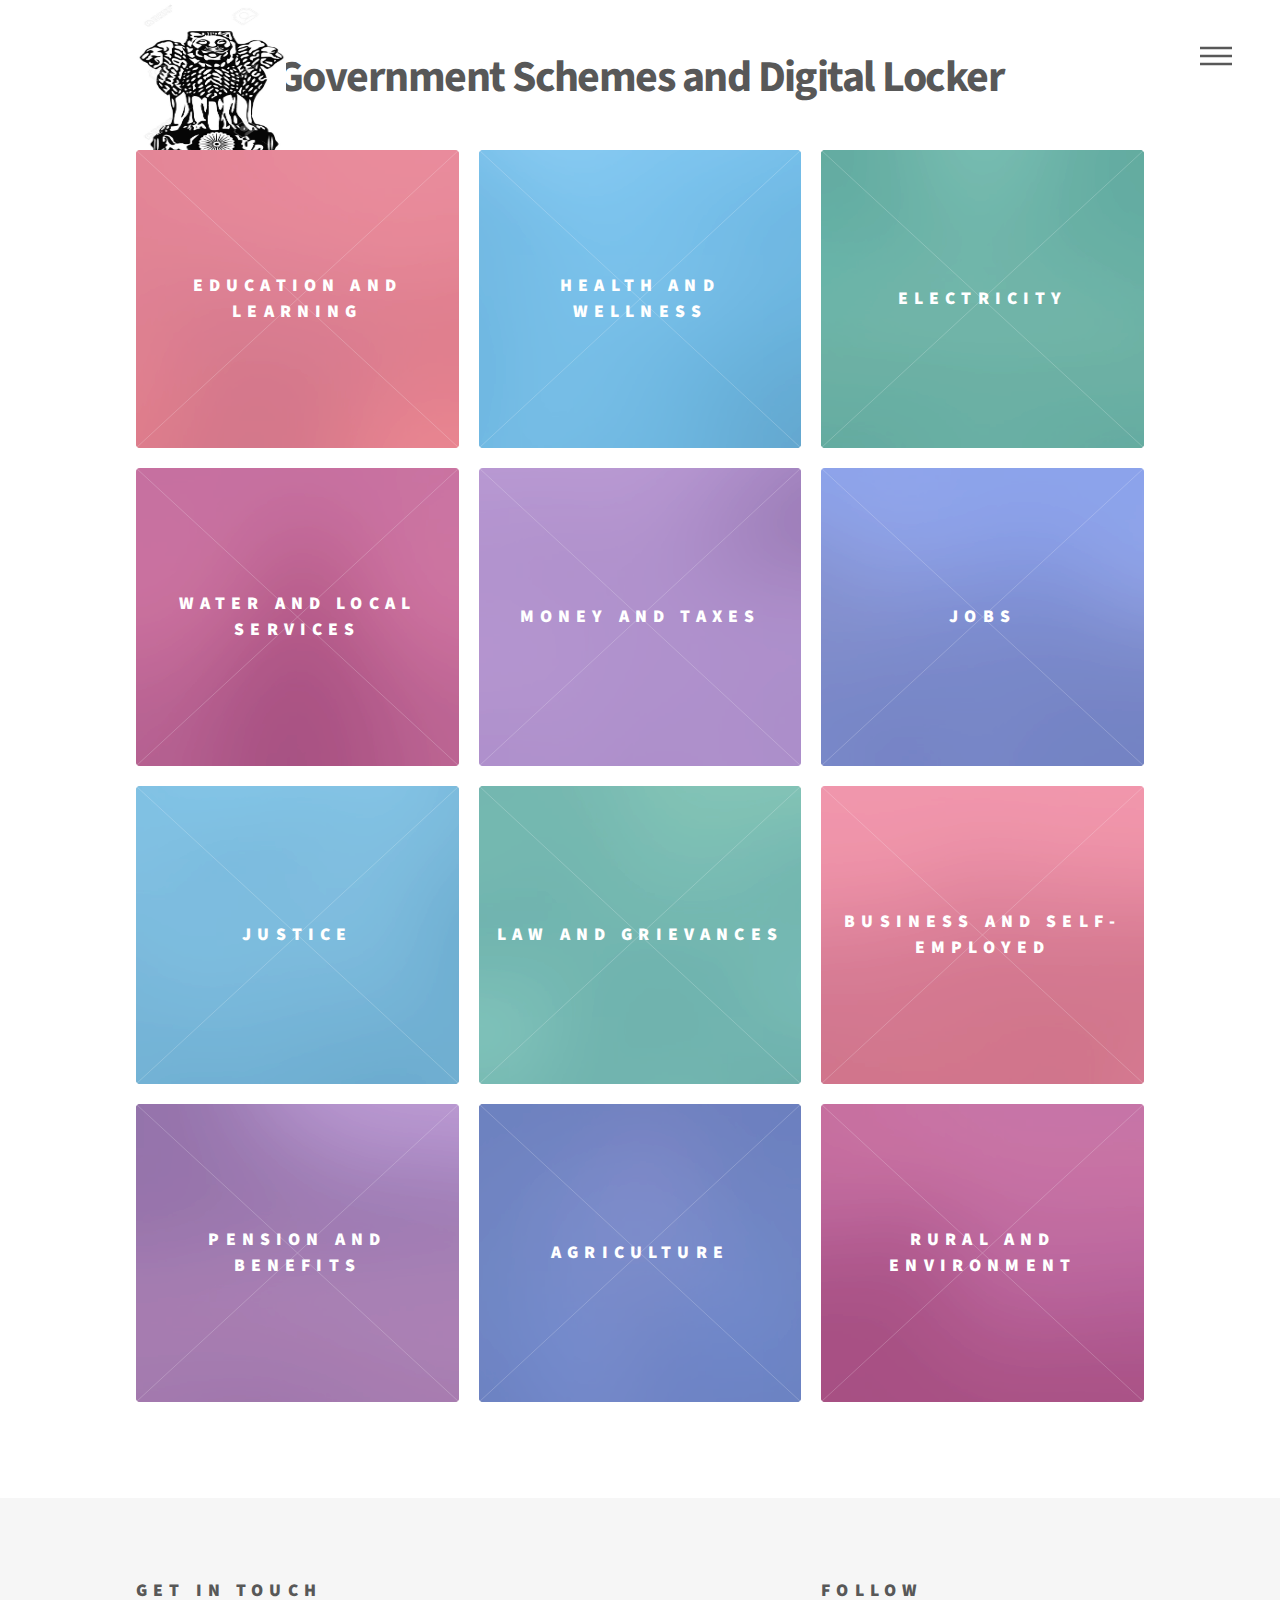
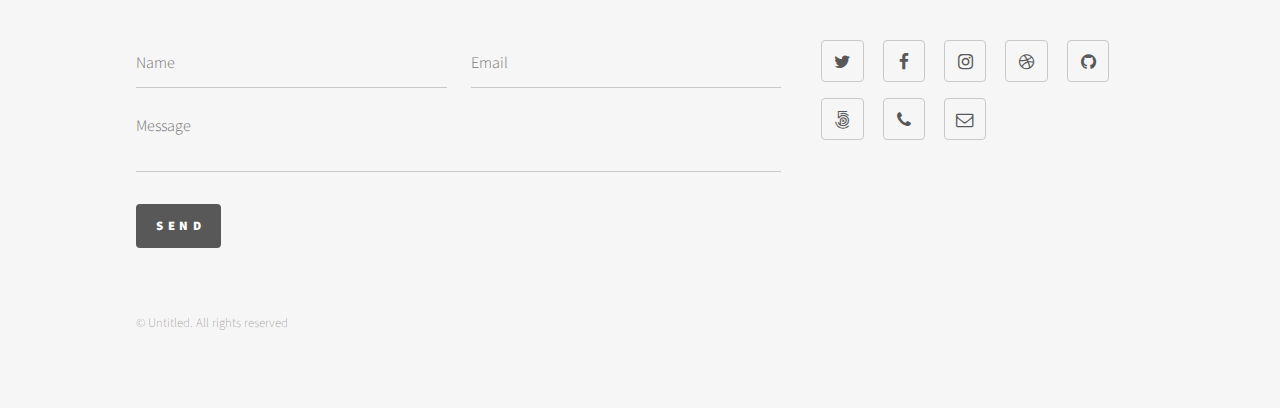
<file: website/index.html>
<!DOCTYPE HTML>
<!--
	Phantom by HTML5 UP
	html5up.net | @ajlkn
	Free for personal and commercial use under the CCA 3.0 license (html5up.net/license)
-->
<html>
	<head>
		<title>Government Schemes and Digital Locker</title>
		<meta charset="utf-8" />
		<meta name="viewport" content="width=device-width, initial-scale=1, user-scalable=no" />
		<link rel="stylesheet" href="assets/css/main.css" />
		<noscript><link rel="stylesheet" href="assets/css/noscript.css" /></noscript>
	</head>
	<body class="is-preload">
		<!-- Wrapper -->
			<div id="wrapper">

				<!-- Header -->
					<header id="header">
						<div class="inner">

							<!-- Logo -->
								<a href="index.html" class="logo">
									<img src="images/logo1.jpg" style="float:topleft; position:absolute; height:200px ;width:150px;" alt="">
								</a>

							<!-- Nav -->
								<nav>
									<ul>
										<li><a href="#menu">Menu</a></li>
									</ul>
								</nav>

						</div>
					</header>

				<!-- Menu -->
					<nav id="menu">
						<h2>Menu</h2>
						<ul>
							<li><a href="generic.php">Digital Locker</a></li>
							<li><a href="search.html">Search Scheme</a></li>
							<li><a href="forum.php">Forum/Grievances</a></li>

						</ul>
					</nav>

					<!-- Main -->
							<div id="main">
								<div class="inner">
									<header>
										<h1 align="center">Government Schemes and Digital Locker</h1>

									</header>
									<section class="tiles">
										<article class="style1">
											<span class="image">
												<img src="images/pic01.jpg" alt="" />
											</span>
											<a href="EDUCATION.html">
												<h2>Education and Learning</h2>

											</a>
										</article>
										<article class="style2">
											<span class="image">
												<img src="images/pic02.jpg" alt="" />
											</span>
											<a href="health.html">
												<h2>Health and Wellness</h2>

											</a>
										</article>
										<article class="style3">
											<span class="image">
												<img src="images/pic03.jpg" alt="" />
											</span>
											<a href="electricity.html">
												<h2>Electricity</h2>

											</a>
										</article>
										<article class="style4">
											<span class="image">
												<img src="images/pic04.jpg" alt="" />
											</span>
											<a href="water.html">
												<h2>Water and Local Services</h2>

											</a>
										</article>
										<article class="style5">
											<span class="image">
												<img src="images/pic05.jpg" alt="" />
											</span>
											<a href="money.html">
												<h2>Money and Taxes</h2>

											</a>
										</article>
										<article class="style6">
											<span class="image">
												<img src="images/pic06.jpg" alt="" />
											</span>
											<a href="generic.html">
												<h2>Jobs</h2>

											</a>
										</article>
										<article class="style2">
											<span class="image">
												<img src="images/pic07.jpg" alt="" />
											</span>
											<a href="generic.html">
												<h2>Justice</h2>

											</a>
										</article>
										<article class="style3">
											<span class="image">
												<img src="images/pic08.jpg" alt="" />
											</span>
											<a href="generic.html">
												<h2>Law and Grievances</h2>

											</a>
										</article>
										<article class="style1">
											<span class="image">
												<img src="images/pic09.jpg" alt="" />
											</span>
											<a href="generic.html">
												<h2>Business and Self-Employed</h2>

											</a>
										</article>
										<article class="style5">
											<span class="image">
												<img src="images/pic10.jpg" alt="" />
											</span>
											<a href="generic.html">
												<h2>Pension and Benefits</h2>

											</a>
										</article>
										<article class="style6">
											<span class="image">
												<img src="images/pic11.jpg" alt="" />
											</span>
											<a href="generic.html">
												<h2>Agriculture</h2>

											</a>
										</article>
										<article class="style4">
											<span class="image">
												<img src="images/pic12.jpg" alt="" />
											</span>
											<a href="generic.html">
												<h2>Rural and Environment</h2>

											</a>
										</article>
									</section>
								</div>
							</div>
				<!-- Footer -->
					<footer id="footer">
						<div class="inner">
							<section>
								<h2>Get in touch</h2>
								<form method="post" action="#">
									<div class="fields">
										<div class="field half">
											<input type="text" name="name" id="name" placeholder="Name" />
										</div>
										<div class="field half">
											<input type="email" name="email" id="email" placeholder="Email" />
										</div>
										<div class="field">
											<textarea name="message" id="message" placeholder="Message"></textarea>
										</div>
									</div>
									<ul class="actions">
										<li><input type="submit" value="Send" class="primary" /></li>
									</ul>
								</form>
							</section>
							<section>
								<h2>Follow</h2>
								<ul class="icons">
									<li><a href="#" class="icon style2 fa-twitter"><span class="label">Twitter</span></a></li>
									<li><a href="#" class="icon style2 fa-facebook"><span class="label">Facebook</span></a></li>
									<li><a href="#" class="icon style2 fa-instagram"><span class="label">Instagram</span></a></li>
									<li><a href="#" class="icon style2 fa-dribbble"><span class="label">Dribbble</span></a></li>
									<li><a href="#" class="icon style2 fa-github"><span class="label">GitHub</span></a></li>
									<li><a href="#" class="icon style2 fa-500px"><span class="label">500px</span></a></li>
									<li><a href="#" class="icon style2 fa-phone"><span class="label">Phone</span></a></li>
									<li><a href="#" class="icon style2 fa-envelope-o"><span class="label">Email</span></a></li>
								</ul>
							</section>
							<ul class="copyright">
								<li>&copy; Untitled. All rights reserved</li>
							</ul>
						</div>
					</footer>

			</div>

		<!-- Scripts -->
			<script src="assets/js/jquery.min.js"></script>
			<script src="assets/js/browser.min.js"></script>
			<script src="assets/js/breakpoints.min.js"></script>
			<script src="assets/js/util.js"></script>
			<script src="assets/js/main.js"></script>

	</body>
</html>
</file>
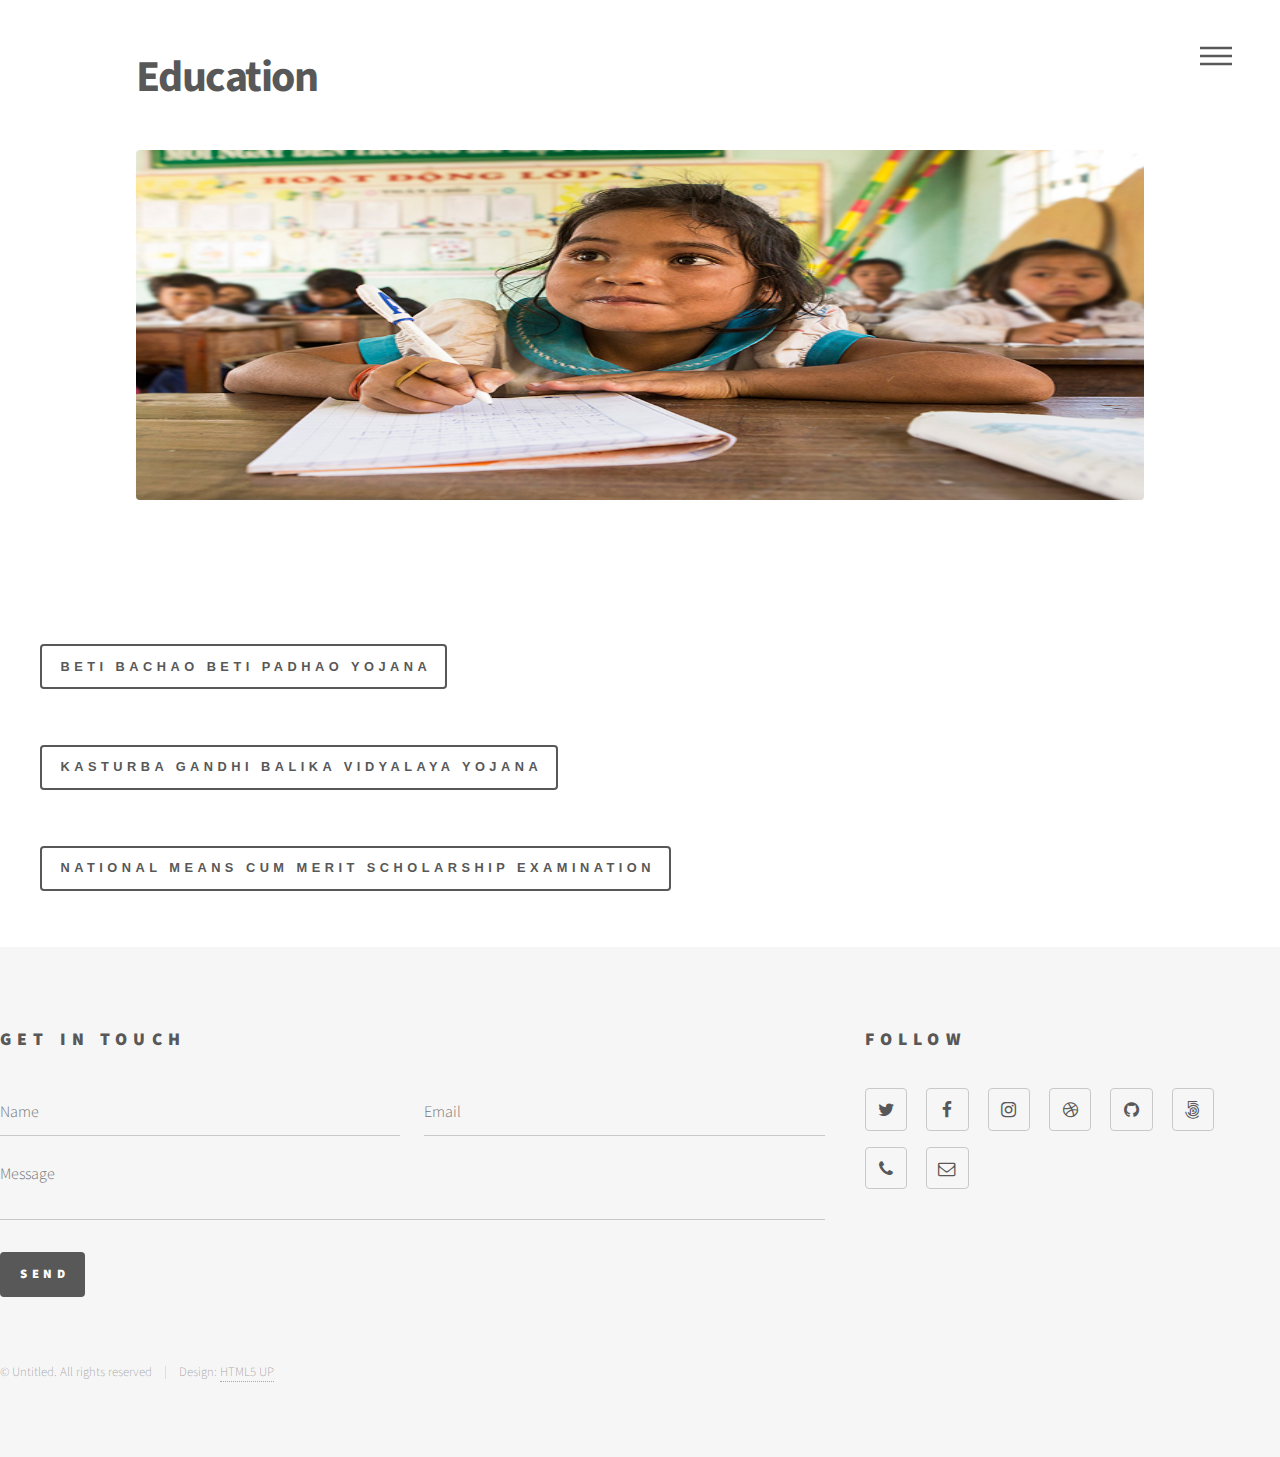
<file: website/EDUCATION.html>
﻿<!DOCTYPE HTML>
<!--
	Phantom by HTML5 UP
	html5up.net | @ajlkn
	Free for personal and commercial use under the CCA 3.0 license (html5up.net/license)
-->
<html>
	<head>
		<title>Generic - Phantom by HTML5 UP</title>
		<meta charset="utf-8" />
		<meta name="viewport" content="width=device-width, initial-scale=1, user-scalable=no" />
		<link rel="stylesheet" href="assets/css/main.css" />
		<noscript><link rel="stylesheet" href="assets/css/noscript.css" /></noscript>
		<meta name="viewport" content="width=device-width, initial-scale=1">
<style>
 #myDIV {
    width: 100%;
    padding: 50px 0;
    text-align: center;
    background-color: lightblue;
    margin-top: 20px;
}

</style>
	</head>
	<body class="is-preload">
		<!-- Wrapper -->
			<div id="wrapper">

				<!-- Header -->
					<header id="header">
						<div class="inner">

							<!-- Logo -->
								<a href="index.html" class="logo">
								</a>

							<!-- Nav -->
								<nav>
									<ul>
										<li><a href="#menu">Menu</a></li>
									</ul>
								</nav>

						</div>
					</header>

				<!-- Menu -->
					<nav id="menu">
						<h2>Menu</h2>
						<ul>
							<li><a href="index.html">Government Schemes</a></li>
							<li><a href="generic.html">Digital Locker</a></li>
							<li><a href="search.html">Search Scheme</a></li>
							<li><a href="forum.php">Forum/Grievances</a></li>

						</ul>
					</nav>

				<!-- Main -->
					<div id="main">
						<div class="inner">
							<h1>Education</h1>
							<span class="image main"><img src="images/1.jpg" alt="" style="height:350px"></span>




						</div>


					</div>
					<button onclick="myFunction()" style="margin-left:40px">BETI BACHAO BETI PADHAO YOJANA</button><br><br><br>
					<div style="margin-left:40px; display:none;" id="Mydiv">


                         CENTRAL GOVERNMENT<br><br>

It mainly targets the clusters in Uttar Pradesh, Haryana, Uttarakhand, Punjab, Bihar and Delhi.<br>

HOW DOES THIS SCHEME WORK –THE FATHER OF THE DAUGHTER PUTS MONEY IN BANK FOR HER FUTURE ACCORDING TO HIS FINANCIAL CONDITION (NO RESTRICTION ON AMOUNT) IN THE SUKANYA BANK.WHERE THE BANK PROVIDES AN INTEREST OF 9.1% ON THE ACCOUNT.THIS ACCOUNT IS CLOESD AS SOON AS SHE TURNS 21.SHE CAN WITHDRAW 50% AMOUNT AT AGE OF 18 AND ENITRE AMOUNT AFTER 21.<br><br>

HOW TO APPLY FOR BETI BACHAO BETI PADHAO SCHEME<br><br>
Opening an account in SUKANYA SAMRUDHI  YOJANA ACCOUNT IN bank in the name of girl is the first basic step. <br>
AGE LIMIT FOR BETI BACHAO BETI PADHAO SCHEME<br><br>
– All the girls upto 10 years of age are eligible under this scheme. It is necessary to open bank account in their name.<br>
Tax Free scheme – This welfare scheme launched by the Prime Minister has been set kept completely tax free. No amount will be deducted from your account after opening it.<br><br>
NECESSARY DOCUMENTS FOR BETI BACHAO BETI PADHAO SCHEME<br><br>
– make sure you have the following documents to open an account:<br><br>
•	Child’s birth certificate<br>
•	Parent or legal guardian’s identity proof<br>
•	Proof of address of parent or legal guardian<br>
•	Note: – The scheme does not apply to NRIs<br><br>



							</div>







</div>
					<button onclick="myFunction1()" style="margin-left:40px">KASTURBA GANDHI BALIKA VIDYALAYA YOJANA</button><br><br><br>
					<div style="margin-left:40px; display:none;" id="Mydiv1">

	                        This scheme is presented in all over india
Eligibilty:<br><br>
 For Scheduled Castes, Scheduled Tribes, Other Backward Classes and Minority Communities and other 25% to 75% admission reserved for Girls of below Poverty Line families.<br><br>
Free provisions payable in KGBV<br><br>
1.	Accommodation to all girls.<br>
2.	Books and teaching materials<br>
3.	School Uniforms, Sweaters, Shoes-Socks<br>
4.	Daily use items and soaps, oils, towels, toothpaste, comb, slippers, sanitary napkins etc.<br>
5.	100 / – per month deposited in the personal bank account of the girl child.<br><br>
Facilities provided in KGBV:<br><br>
1.	NIOS accredited vocational training<br>
2.	Computer training<br>
3.	Educational Tours<br>
4.	Sports competitions<br>
5.	Free health check-up and medicines facility per month.<br>
6.	Educational Teen Fairs.<br>
7.	Self-defense training for girls.<br><br><br>












							</div>






</div>
					<button onclick="myFunction2()" style="margin-left:40px">NATIONAL MEANS CUM MERIT SCHOLARSHIP EXAMINATION</button><br><br><br>
					<div style="margin-left:40px; display:none;" id="Mydiv2">

	      Duration<br><br>
Scholarships are paid from Class IX to Class XII.<br><br>
Amount<br><br>
A total annual amount of Rs. 6000 is paid to 100,000 students across the country.<br><br>
Eligibility<br><br>
Students enrolled in a government-aided or local body run schools, belonging to families whose annual income is less than Rs.1,50,000 from all the sources combined, are eligible for receiving the scholarship. Students have to take up studies in approved courses in the government/aided/local body run schools. They have to maintain good conduct, as certified by the Head of the institution. They have to be full-time students. Leaves should be taken via proper manner and should not absent themselves otherwise. They should not be employed. Students getting clear promotion from Class VIII to Class IX are only eligible for receiving the scholarship.<br>
Other criteria<br><br>
•	Each state and UT has fixed quota of scholarship, which are determined by the basis of population of children of age group of class VII and class VIII, and children enrolled in class VII and class VIII.<br>
•	Scholarships valid for studying courses in India for a period of four years maximum.<br>
•	No scholarships for pursuing studies outside India.<br>
•	No scholarships will be paid if the student leaves the course within one month of registration/admission.<br>
•	After the passage of 12 months of the academic year for which the claim has been made, no claims can be made for due arrears of the scholarship.<br>
•	No scholarships for diploma courses.<br>
•	Students from Kendriya Vidyalaya and Jawahar Vavodaya Vidyalaya are not eligible for the scholarship. Students studying in non-recognized schools will not be eligible for the scholarship as well.<br>
•	Candidates should clear the Class IX examination and Class XI examination with 55% marks, to be eligible to receive scholarships for Class X and Class XII. This is relaxed by 5 % for SC/ST candidates.<br>
•	Candidates should clear Class X examinations with 60% marks to eligible for continuing scholarship in class XI.<br>
•	If the student falls ill and is unable to attend the final examination, they should submit a medical certificate from a Registered Medical Practitioner to the Head of the Institution, certifying the duration of the illness. Student would be considered eligible for the scholarship if the attendance is over 50% for the year in aggregate.<br>
•	If a school does not have the examination at the end of class IX or Class XI, scholarship will be disbursed after submission of a written declaration by the Head of the Institution certifying the same.<br>
NMMS Exam Fee<br><br>
The Examination Fees is Rs. 100/- per student and affiliation fees of Rs. 200/- per year per institution.<br><br><br>








							</div>








				<!-- Footer -->
					<footer id="footer">
						<div class="inner">
							<section>
								<h2>Get in touch</h2>
								<form method="post" action="#">
									<div class="fields">
										<div class="field half">
											<input type="text" name="name" id="name" placeholder="Name" />
										</div>
										<div class="field half">
											<input type="email" name="email" id="email" placeholder="Email" />
										</div>
										<div class="field">
											<textarea name="message" id="message" placeholder="Message"></textarea>
										</div>
									</div>
									<ul class="actions">
										<li><input type="submit" value="Send" class="primary" /></li>
									</ul>
								</form>
							</section>
							<section>
								<h2>Follow</h2>
								<ul class="icons">
									<li><a href="#" class="icon style2 fa-twitter"><span class="label">Twitter</span></a></li>
									<li><a href="#" class="icon style2 fa-facebook"><span class="label">Facebook</span></a></li>
									<li><a href="#" class="icon style2 fa-instagram"><span class="label">Instagram</span></a></li>
									<li><a href="#" class="icon style2 fa-dribbble"><span class="label">Dribbble</span></a></li>
									<li><a href="#" class="icon style2 fa-github"><span class="label">GitHub</span></a></li>
									<li><a href="#" class="icon style2 fa-500px"><span class="label">500px</span></a></li>
									<li><a href="#" class="icon style2 fa-phone"><span class="label">Phone</span></a></li>
									<li><a href="#" class="icon style2 fa-envelope-o"><span class="label">Email</span></a></li>
								</ul>
							</section>
							<ul class="copyright">
								<li>&copy; Untitled. All rights reserved</li><li>Design: <a href="http://html5up.net">HTML5 UP</a></li>
							</ul>
						</div>
					</footer>

			</div>

		<!-- Scripts -->
		<script>
		function myFunction() {
		var x = document.getElementById("Mydiv");
		if (x.style.display === "none") {
			x.style.display = "block";
		} else {
			x.style.display = "none";
		}


		}
</script>

<script>
		function myFunction1() {
		var y = document.getElementById("Mydiv1");
		if (y.style.display === "none") {
			y.style.display = "block";
		} else {
			y.style.display = "none";
		}


		}
</script>
<script>
		function myFunction2() {
		var z = document.getElementById("Mydiv2");
		if (z.style.display === "none") {
			z.style.display = "block";
		} else {
			z.style.display = "none";
		}


		}
</script>
			<script src="assets/js/jquery.min.js"></script>
			<script src="assets/js/browser.min.js"></script>
			<script src="assets/js/breakpoints.min.js"></script>
			<script src="assets/js/util.js"></script>
			<script src="assets/js/main.js"></script>

	</body>
</html>
</file>
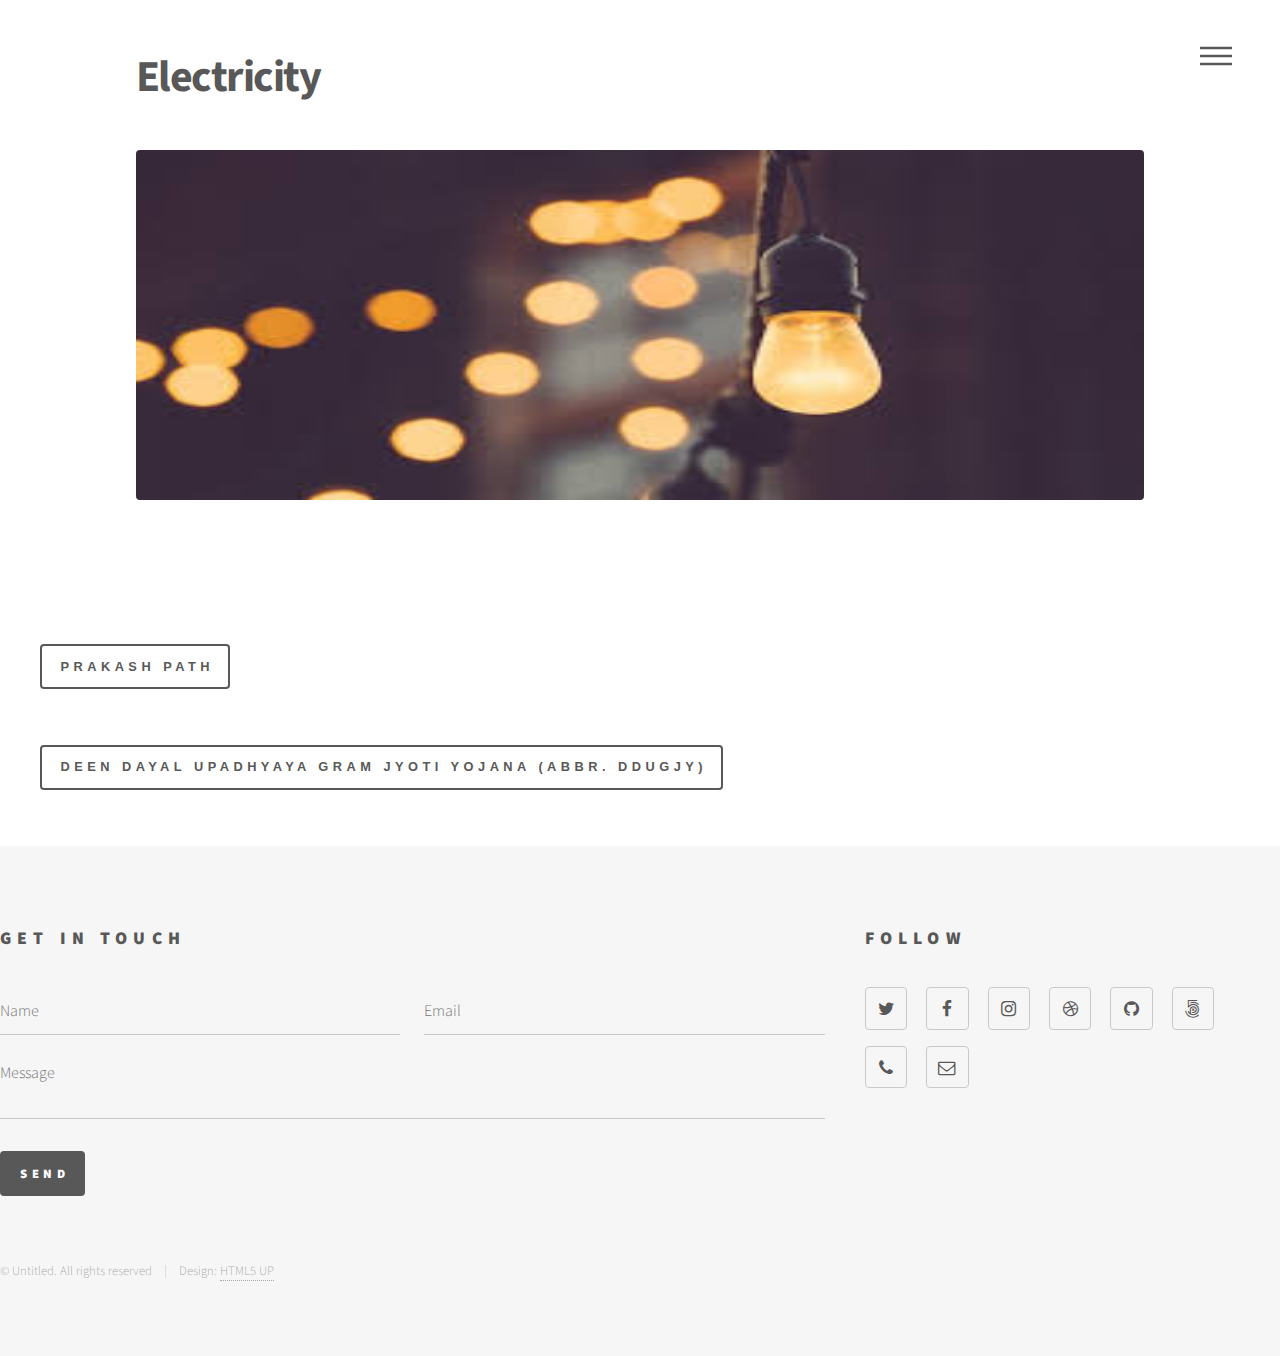
<file: website/electricity.html>
﻿<!DOCTYPE HTML>
<!--
	Phantom by HTML5 UP
	html5up.net | @ajlkn
	Free for personal and commercial use under the CCA 3.0 license (html5up.net/license)
-->
<html>
	<head>
		<title>Generic - Phantom by HTML5 UP</title>
		<meta charset="utf-8" />
		<meta name="viewport" content="width=device-width, initial-scale=1, user-scalable=no" />
		<link rel="stylesheet" href="assets/css/main.css" />
		<noscript><link rel="stylesheet" href="assets/css/noscript.css" /></noscript>
		<meta name="viewport" content="width=device-width, initial-scale=1">
<style>
 #myDIV {
    width: 100%;
    padding: 50px 0;
    text-align: center;
    background-color: lightblue;
    margin-top: 20px;
}

</style>
	</head>
	<body class="is-preload">
		<!-- Wrapper -->
			<div id="wrapper">

				<!-- Header -->
					<header id="header">
						<div class="inner">

							<!-- Logo -->
								<a href="index.html" class="logo">
								</a>

							<!-- Nav -->
								<nav>
									<ul>
										<li><a href="#menu">Menu</a></li>
									</ul>
								</nav>

						</div>
					</header>

				<!-- Menu -->
					<nav id="menu">
						<h2>Menu</h2>
						<ul>
							<li><a href="index.html">Government Schemes</a></li>
							<li><a href="generic.php">Digital Locker</a></li>
							<li><a href="search.html">Search Scheme</a></li>
							<li><a href="forum.php">Forum/Grievances</a></li>

						</ul>
					</nav>

				<!-- Main -->
					<div id="main">
						<div class="inner">
							<h1>Electricity</h1>
							<span class="image main"><img src="images/2.jpg" alt="" style="height:350px"></span>




						</div>


					</div>
					<button onclick="myFunction()" style="margin-left:40px">PRAKASH PATH</button><br><br><br>
					<div style="margin-left:40px; display:none;" id="Mydiv">


                        Prime Minister, Narendra Modi, in a step towards conserving the environment, has launched the Prakash Path (Way to Light), a National Programme for LED-based Home and Street Lighting.<br>
 Under this scheme, the government is planning to replace  77 crore conventional bulbs and 3.5 crore conventional streetlights with the LED range.<br>
 As per the Economic Survey 2015-16, this change will see a savings of Rs 45,500 crore by reducing 21,500 MW electricity demand.<br>
The Prime Minister replaced one bulb with an LED in the South Block in Delhi.<br>
 Just replacing all the bulbs in the South Blcok with LED will result in the saving of 7000 units of energy per month.<br><br>





							</div>







</div>
					<button onclick="myFunction1()" style="margin-left:40px">DEEN DAYAL UPADHYAYA GRAM JYOTI YOJANA (abbr. DDUGJY) </button><br><br><br>
					<div style="margin-left:40px; display:none;" id="Mydiv1">

	                        This is a Government of India scheme designed to provide continuous power supply to rural India.<br>
 The government plans to invest ₹756 billion (US$11 billion) for rural electrification under this scheme.<br>
 The scheme will replace the existing Rajiv Gandhi Grameen Vidyutikaran Yojana (RGGVY).<br><br>
Keeping in view the above problems, Ministry of Power, Government of India has launched Deen Dayal Upadhyaya Gram Jyoti Yojana for rural areas having following objectives:<br><br>
1.	To provide electrification to all villages<br>
2.	Feeder separation to ensure sufficient power to farmers and regular supply to other consumers<br>
3.	Improvement of Sub-transmission and distribution network to improve the quality and reliability of the supply<br>
4.	Metering to reduce the losses<br>
Benefits<br><br>

•	All villages and households shall be electrified<br>
•	Increase in agriculture yield<br>
•	Business of Small and household enterprises shall grow resulting in new avenues for employment<br>
•	Improvement in Health, Education, Banking (ATM) services<br>
•	Improvement in accessibility to radio, telephone, television, internet and mobile etc.<br>
•	Betterment in social security due to availability of electricity<br>
•	Accessibility of electricity to schools, panchayats, hospitals and police stations etc.<br>
•	Rural areas shall get increased opportunities for comprehensive development<br><br>













							</div>






</div>








				<!-- Footer -->
					<footer id="footer">
						<div class="inner">
							<section>
								<h2>Get in touch</h2>
								<form method="post" action="#">
									<div class="fields">
										<div class="field half">
											<input type="text" name="name" id="name" placeholder="Name" />
										</div>
										<div class="field half">
											<input type="email" name="email" id="email" placeholder="Email" />
										</div>
										<div class="field">
											<textarea name="message" id="message" placeholder="Message"></textarea>
										</div>
									</div>
									<ul class="actions">
										<li><input type="submit" value="Send" class="primary" /></li>
									</ul>
								</form>
							</section>
							<section>
								<h2>Follow</h2>
								<ul class="icons">
									<li><a href="#" class="icon style2 fa-twitter"><span class="label">Twitter</span></a></li>
									<li><a href="#" class="icon style2 fa-facebook"><span class="label">Facebook</span></a></li>
									<li><a href="#" class="icon style2 fa-instagram"><span class="label">Instagram</span></a></li>
									<li><a href="#" class="icon style2 fa-dribbble"><span class="label">Dribbble</span></a></li>
									<li><a href="#" class="icon style2 fa-github"><span class="label">GitHub</span></a></li>
									<li><a href="#" class="icon style2 fa-500px"><span class="label">500px</span></a></li>
									<li><a href="#" class="icon style2 fa-phone"><span class="label">Phone</span></a></li>
									<li><a href="#" class="icon style2 fa-envelope-o"><span class="label">Email</span></a></li>
								</ul>
							</section>
							<ul class="copyright">
								<li>&copy; Untitled. All rights reserved</li><li>Design: <a href="http://html5up.net">HTML5 UP</a></li>
							</ul>
						</div>
					</footer>

			</div>

		<!-- Scripts -->
		<script>
		function myFunction() {
		var x = document.getElementById("Mydiv");
		if (x.style.display === "none") {
			x.style.display = "block";
		} else {
			x.style.display = "none";
		}


		}
</script>

<script>
		function myFunction1() {
		var y = document.getElementById("Mydiv1");
		if (y.style.display === "none") {
			y.style.display = "block";
		} else {
			y.style.display = "none";
		}


		}
</script>
	<script src="assets/js/jquery.min.js"></script>
			<script src="assets/js/browser.min.js"></script>
			<script src="assets/js/breakpoints.min.js"></script>
			<script src="assets/js/util.js"></script>
			<script src="assets/js/main.js"></script>

	</body>
</html>
</file>
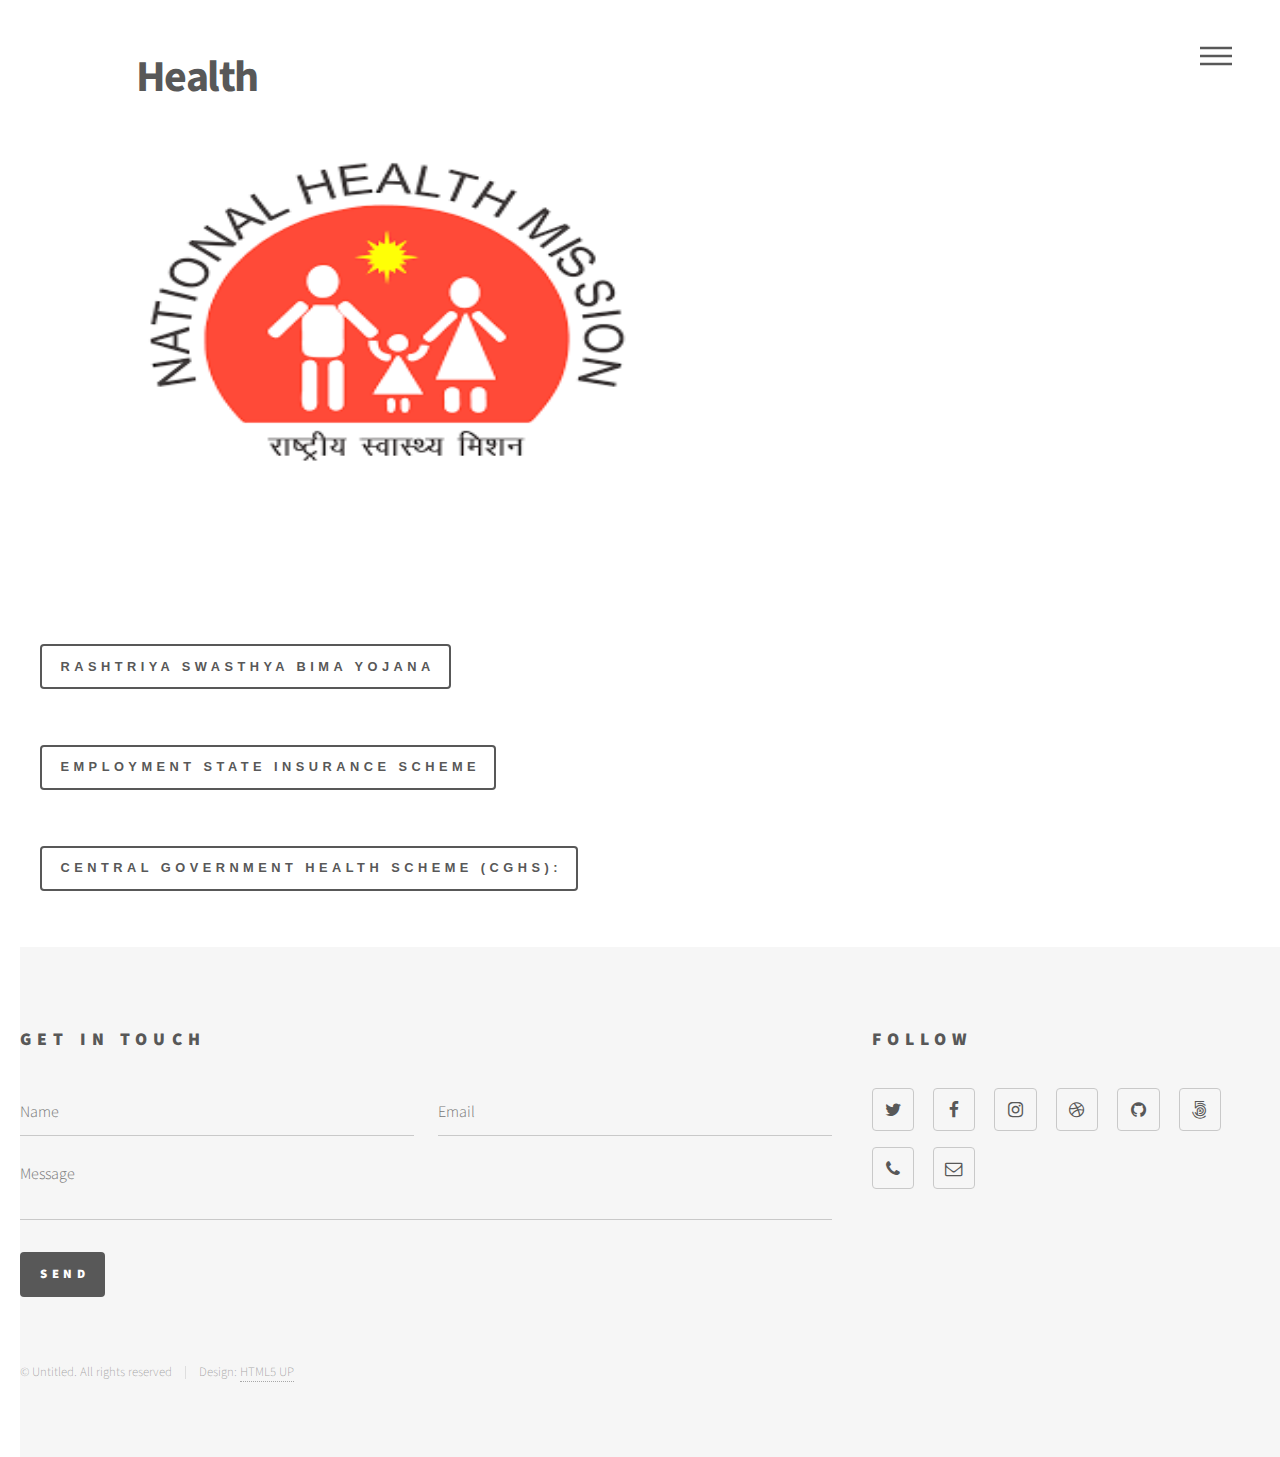
<file: website/health.html>
﻿<!DOCTYPE HTML>
<!--
	Phantom by HTML5 UP
	html5up.net | @ajlkn
	Free for personal and commercial use under the CCA 3.0 license (html5up.net/license)
-->
<html>
	<head>
		<title>Generic - Phantom by HTML5 UP</title>
		<meta charset="utf-8" />
		<meta name="viewport" content="width=device-width, initial-scale=1, user-scalable=no" />
		<link rel="stylesheet" href="assets/css/main.css" />
		<noscript><link rel="stylesheet" href="assets/css/noscript.css" /></noscript>
		<meta name="viewport" content="width=device-width, initial-scale=1">
<style>
 #myDIV {
    width: 100%;
    padding: 50px 0;
    text-align: center;
    background-color: lightblue;
    margin-top: 20px;
}

</style>
	</head>
	<body class="is-preload">
		<!-- Wrapper -->
			<div id="wrapper">

				<!-- Header -->
					<header id="header">
						<div class="inner">

							<!-- Logo -->
								<a href="index.html" class="logo">
								</a>

							<!-- Nav -->
								<nav>
									<ul>
										<li><a href="#menu">Menu</a></li>
									</ul>
								</nav>

						</div>
					</header>

				<!-- Menu -->
					<nav id="menu">
						<h2>Menu</h2>
						<ul>
							<li><a href="index.html">Government Schemes</a></li>
							<li><a href="generic.php">Digital Locker</a></li>
							<li><a href="search.html">Search Scheme</a></li>
							<li><a href="forum.php">Forum/Grievances</a></li>

						</ul>
					</nav>

				<!-- Main -->
					<div id="main">
						<div class="inner">
							<h1>Health</h1>
							<span class="image main"><img src="images/images.png" alt="" style="height:350px ;width:50%"></span>




						</div>


					</div>
					<button onclick="myFunction()" style="margin-left:40px">RASHTRIYA SWASTHYA BIMA YOJANA</button><br><br><br>
					<div style="margin-left:40px; display:none;" id="Mydiv">


                          (RSBY, literally "National Health Insurance Programme", Hindi: राष्ट्रीय स्वास्थ्य बीमा योजना) is a government-run health insurance programme for the Indian poor. Every "below poverty line" (BPL) family holding a yellow ration card pays ₹30 (42¢ US) registration fee to get a biometric-enabled smart card containing their fingerprints and photographs.[1] This enables them to receive inpatient medical care of up to ₹30,000 (US$420) per family per year in any of the empanelled hospitals. Pre-existing illnesses are covered from day one, for head of household, spouse and up to three dependent children or parents.<br>

Eligibility<br><br>
•	Unorganized sector workers belonging to BPL category and their family members (a family unit of five) shall be the beneficiaries under the scheme.<br>
•	It will be the responsibility of the implementing agencies to verify the eligibility of the unorganized sector workers and his family members who are proposed to be benefited under the scheme.<br>
•	The beneficiaries will be issued smart cards for the purpose of identification.<br><br>

Benefits<br><br>
The beneficiary shall be eligible for such in - patient health care insurance benefits as would be designed by the respective State Governments based on the requirement of the people/ geographical area. However, the State Governments are advised to incorporate at least the following minimum benefits in the package / scheme:<br><br>
•	The un-oroganised sector worker and his family (unit of five) will be covered.<br>
•	Total sum insured would be Rs. 30,000/- per family per annum on a family floater basis.<br>
•	Cashless attendance to all covered ailments<br>
•	Hospitalization expenses, taking care of most common illnesses with as few exclusions as possible<br>
•	All pre-existing diseases to be covered<br>
•	Transportation costs (actual with maximum limit of Rs. 100 per visit) within an overall limit of Rs. 1000.<br><br>






							</div>







</div>
					<button onclick="myFunction1()" style="margin-left:40px">EMPLOYMENT STATE INSURANCE SCHEME</button><br><br><br>
					<div style="margin-left:40px; display:none;" id="Mydiv1">

	                        The Employees' State Insurance Scheme is an integrated measure of Social Insurance embodied in the Employees' State Insurance Act and it is designed to accomplish the task of protecting 'employees' as defined in the Employees' State Insurance Act, 1948 against the impact of incidences of sickness, maternity, disablement and death due to employment injury and to provide medical care to insured persons and their families. The ESI Scheme applies to factories and other establishment's viz. Road Transport, Hotels, Restaurants, Cinemas, Newspaper, Shops, and Educational/Medical Institutions wherein 10 or more persons are employed. However, in some States threshold limit for coverage of establishments is still 20. Employees of the aforesaid categories of factories and establishments, drawing wages upto Rs.15,000/- a month, are entitled to social security cover under the ESI Act. ESI Corporation has also decided to enhance wage ceiling for coverage of employees under the ESI Act from Rs.15,000/- to Rs.21,000/-.<br>
IMPROVEMENT IN HEALTH CARE: AREA OF CONCERN<br><br>
•	Monitoring<br>
•	Proposal to State Government to Form State Level Corporation/Society<br>
•	Create additional Model and Super specialty Hospital<br>
•	Upgrade 1/3rd of Dispensaries (40 in UP) to 6 Bed Hospital<br>
•	With proposed expansion Number of New dispensaries ( 26 ) shall be set up<br>
•	Equipment and Building by ESIC<br><br>












							</div>






</div>
					<button onclick="myFunction2()" style="margin-left:40px">Central Government Health Scheme (CGHS):</button><br><br><br>
					<div style="margin-left:40px; display:none;" id="Mydiv2">


This scheme is for central government employees, pensioners and their dependents residing in cities covered by CGHS.<br>
 One can get a CGHS card made from the office of Additional Director of the City.<br>
 Forms can be downloaded from CGHS website too.<br>
Depending on your salary, a certain amount is deducted for CGHS. Above Rs 7600 per month, Rs 500 will be deducted, while up to Rs 1650 per month, a contribution of Rs 50 would suffice.<br><br>


							</div>








				<!-- Footer -->
					<footer id="footer" style="margin-left:20px";>
						<div class="inner">
							<section>
								<h2>Get in touch</h2>
								<form method="post" action="#">
									<div class="fields">
										<div class="field half">
											<input type="text" name="name" id="name" placeholder="Name" />
										</div>
										<div class="field half">
											<input type="email" name="email" id="email" placeholder="Email" />
										</div>
										<div class="field">
											<textarea name="message" id="message" placeholder="Message"></textarea>
										</div>
									</div>
									<ul class="actions">
										<li><input type="submit" value="Send" class="primary" /></li>
									</ul>
								</form>
							</section>
							<section>
								<h2>Follow</h2>
								<ul class="icons">
									<li><a href="#" class="icon style2 fa-twitter"><span class="label">Twitter</span></a></li>
									<li><a href="#" class="icon style2 fa-facebook"><span class="label">Facebook</span></a></li>
									<li><a href="#" class="icon style2 fa-instagram"><span class="label">Instagram</span></a></li>
									<li><a href="#" class="icon style2 fa-dribbble"><span class="label">Dribbble</span></a></li>
									<li><a href="#" class="icon style2 fa-github"><span class="label">GitHub</span></a></li>
									<li><a href="#" class="icon style2 fa-500px"><span class="label">500px</span></a></li>
									<li><a href="#" class="icon style2 fa-phone"><span class="label">Phone</span></a></li>
									<li><a href="#" class="icon style2 fa-envelope-o"><span class="label">Email</span></a></li>
								</ul>
							</section>
							<ul class="copyright">
								<li>&copy; Untitled. All rights reserved</li><li>Design: <a href="http://html5up.net">HTML5 UP</a></li>
							</ul>
						</div>
					</footer>

			</div>

		<!-- Scripts -->
		<script>
		function myFunction() {
		var x = document.getElementById("Mydiv");
		if (x.style.display === "none") {
			x.style.display = "block";
		} else {
			x.style.display = "none";
		}


		}
</script>

<script>
		function myFunction1() {
		var y = document.getElementById("Mydiv1");
		if (y.style.display === "none") {
			y.style.display = "block";
		} else {
			y.style.display = "none";
		}


		}
</script>
<script>
		function myFunction2() {
		var z = document.getElementById("Mydiv2");
		if (z.style.display === "none") {
			z.style.display = "block";
		} else {
			z.style.display = "none";
		}


		}
</script>
			<script src="assets/js/jquery.min.js"></script>
			<script src="assets/js/browser.min.js"></script>
			<script src="assets/js/breakpoints.min.js"></script>
			<script src="assets/js/util.js"></script>
			<script src="assets/js/main.js"></script>

	</body>
</html>
</file>
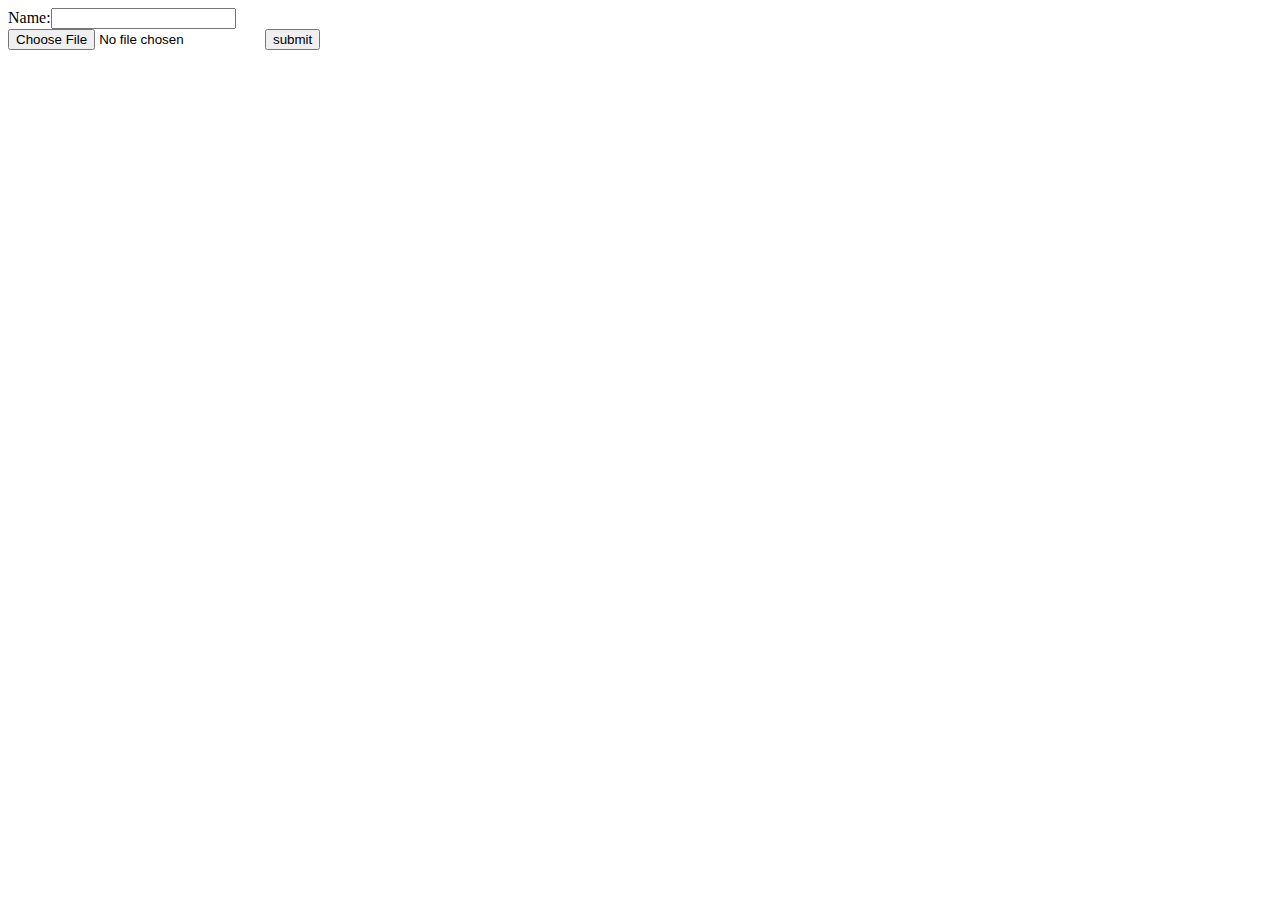
<file: website/image.html>
<!DOCTYPE html>
<html>
<body>

<form method="post" action="image.php" enctype="multipart/form-data">
  Name:<input type="text" name="name">
  <br>
 <input type="file" name="image">
 <input type="submit" name="submit" value="submit">
</form>

</body>
</html>
</file>
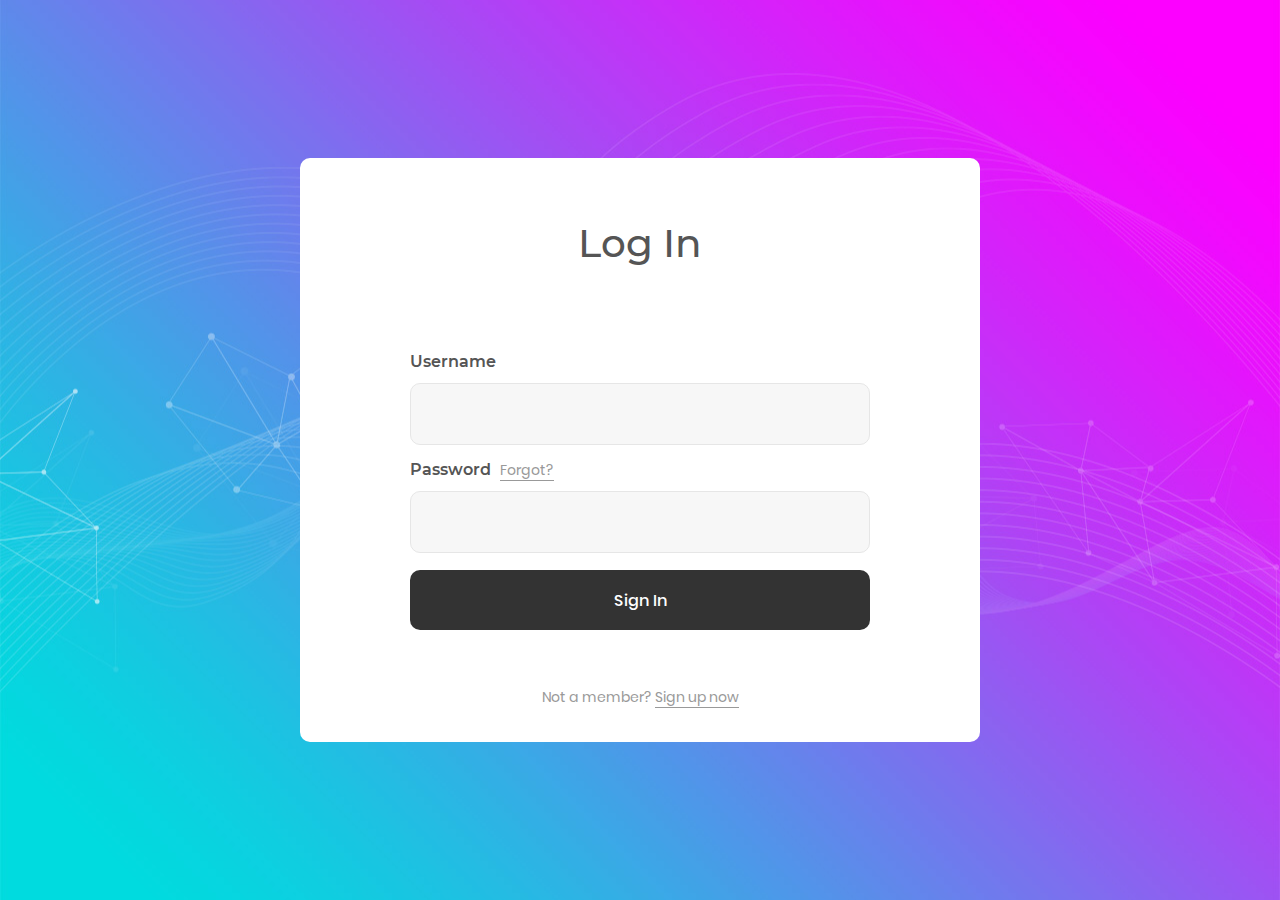
<file: website/login.html>
<!DOCTYPE html>
<html lang="en">
<head>
	<title>Login</title>
	<meta charset="UTF-8">
	<meta name="viewport" content="width=device-width, initial-scale=1">
<!--===============================================================================================-->
	<link rel="icon" type="image/png" href="images/icons/favicon.ico"/>
<!--===============================================================================================-->
	<link rel="stylesheet" type="text/css" href="vendor/bootstrap/css/bootstrap.min.css">
<!--===============================================================================================-->
	<link rel="stylesheet" type="text/css" href="fonts/font-awesome-4.7.0/css/font-awesome.min.css">
<!--===============================================================================================-->
	<link rel="stylesheet" type="text/css" href="fonts/Linearicons-Free-v1.0.0/icon-font.min.css">
<!--===============================================================================================-->
	<link rel="stylesheet" type="text/css" href="vendor/animate/animate.css">
<!--===============================================================================================-->
	<link rel="stylesheet" type="text/css" href="vendor/css-hamburgers/hamburgers.min.css">
<!--===============================================================================================-->
	<link rel="stylesheet" type="text/css" href="vendor/animsition/css/animsition.min.css">
<!--===============================================================================================-->
	<link rel="stylesheet" type="text/css" href="vendor/select2/select2.min.css">
<!--===============================================================================================-->
	<link rel="stylesheet" type="text/css" href="vendor/daterangepicker/daterangepicker.css">
<!--===============================================================================================-->
	<link rel="stylesheet" type="text/css" href="css/util.css">
	<link rel="stylesheet" type="text/css" href="css/main.css">
<!--===============================================================================================-->



</head>
<body>

	<div class="limiter">
		<div class="container-login100" style="background-image: url('images/bg-01.jpg');">
			<div class="wrap-login100 p-l-110 p-r-110 p-t-62 p-b-33">
				<form method="post" action="login.php" class="login100-form validate-form flex-sb flex-w">
					<span class="login100-form-title p-b-53">
						Log In
					</span>
<!--
					<a href="#" class="btn-face m-b-20">
						<i class="fa fa-facebook-official"></i>
						Facebook
					</a>

					<a href="#" class="btn-google m-b-20">
						<img src="images/icons/icon-google.png" alt="GOOGLE">
						Google
					</a>
-->
					<div class="p-t-31 p-b-9">
						<span class="txt1">
							Username
						</span>
					</div>
					<div class="wrap-input100 validate-input" data-validate = "Username is required">
						<input class="input100" type="text" name="username" >
						<span class="focus-input100"></span>
					</div>

					<div class="p-t-13 p-b-9">
						<span class="txt1">
							Password
						</span>

						<a href="#" class="txt2 bo1 m-l-5">
							Forgot?
						</a>
					</div>
					<div class="wrap-input100 validate-input" data-validate = "Password is required">
						<input class="input100" type="password" name="password" >
						<span class="focus-input100"></span>
					</div>

					<div class="container-login100-form-btn m-t-17">
						<button type="submit" class="login100-form-btn">
							Sign In
						</button>
					</div>

					<div class="w-full text-center p-t-55">
						<span class="txt2">
							Not a member?
						</span>

						<a href="signup.html" class="txt2 bo1">
							Sign up now
						</a>
					</div>
				</form>
			</div>
		</div>
	</div>


	<div id="dropDownSelect1"></div>

<!--===============================================================================================-->
	<script src="vendor/jquery/jquery-3.2.1.min.js"></script>
<!--===============================================================================================-->
	<script src="vendor/animsition/js/animsition.min.js"></script>
<!--===============================================================================================-->
	<script src="vendor/bootstrap/js/popper.js"></script>
	<script src="vendor/bootstrap/js/bootstrap.min.js"></script>
<!--===============================================================================================-->
	<script src="vendor/select2/select2.min.js"></script>
<!--===============================================================================================-->
	<script src="vendor/daterangepicker/moment.min.js"></script>
	<script src="vendor/daterangepicker/daterangepicker.js"></script>
<!--===============================================================================================-->
	<script src="vendor/countdowntime/countdowntime.js"></script>
<!--===============================================================================================-->
	<script src="js/main.js"></script>

</body>
</html>
</file>
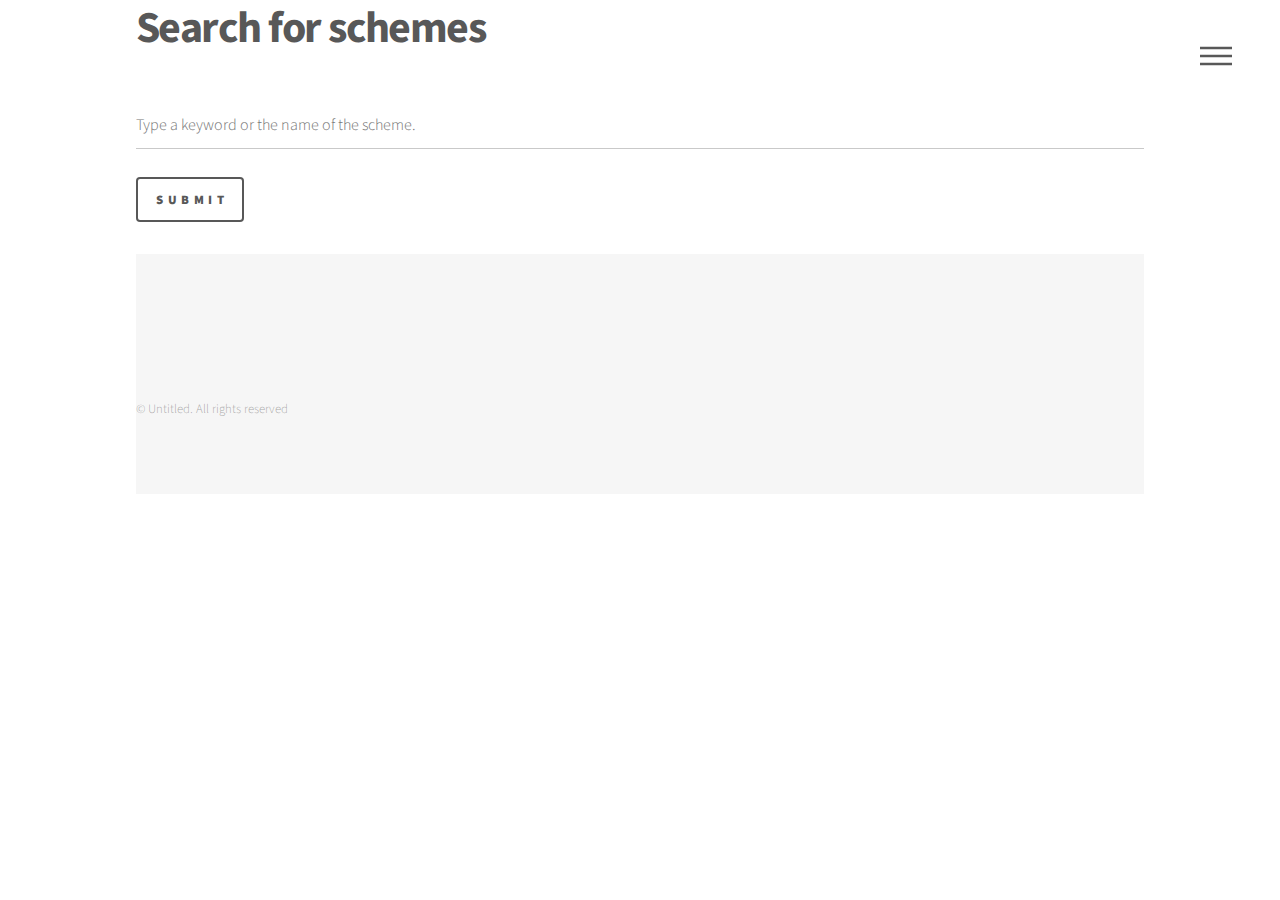
<file: website/search.html>
<!DOCTYPE HTML>

<html>
	<head>
		<title></title>
		<meta charset="utf-8" />
		<meta name="viewport" content="width=device-width, initial-scale=1, user-scalable=no" />
		<link rel="stylesheet" href="assets/css/main.css" />
		<noscript><link rel="stylesheet" href="assets/css/noscript.css" /></noscript>
	 </head>
	  <body class="is-preload">

		<!-- Wrapper -->
			<div id="wrapper">

				<!-- Header -->
					<header id="header">
						<div class="inner">

							<!-- Logo -->

							<!-- Nav -->
								<nav>
									<ul>
										<li><a href="#menu">Menu</a></li>
									</ul>
								</nav>

						</div>
					</header>

				<!-- Menu -->
					<nav id="menu">
						<h2>Menu</h2>
						<ul>
							<li><a href="index.html">Home</a></li>
							<li><a href="generic.php">Digital Locker</a></li>
							<li><a href="forum.php">Forum/Grievances</a></li> 
						</ul>
					</nav>

					<div id="main">
						<div class="inner">
								<h1>Search for schemes</h1>
                <form action="search.php" method="post">
                  <input type="text" name="search" id="searchbar" placeholder="Type a keyword or the name of the scheme."><br>
                  <input type="submit" name="submit" value="Submit">
                </form>



				<!-- Footer -->
					<footer id="footer">
						<div class="inner">
							<ul class="copyright">
								<li>&copy; Untitled. All rights reserved</li>
							</ul>
						</div>
					</footer>

			</div>

		<!-- Scripts -->
			<script src="assets/js/jquery.min.js"></script>
			<script src="assets/js/browser.min.js"></script>
			<script src="assets/js/breakpoints.min.js"></script>
			<script src="assets/js/util.js"></script>
			<script src="assets/js/main.js"></script>

	</body>
</html>
</file>
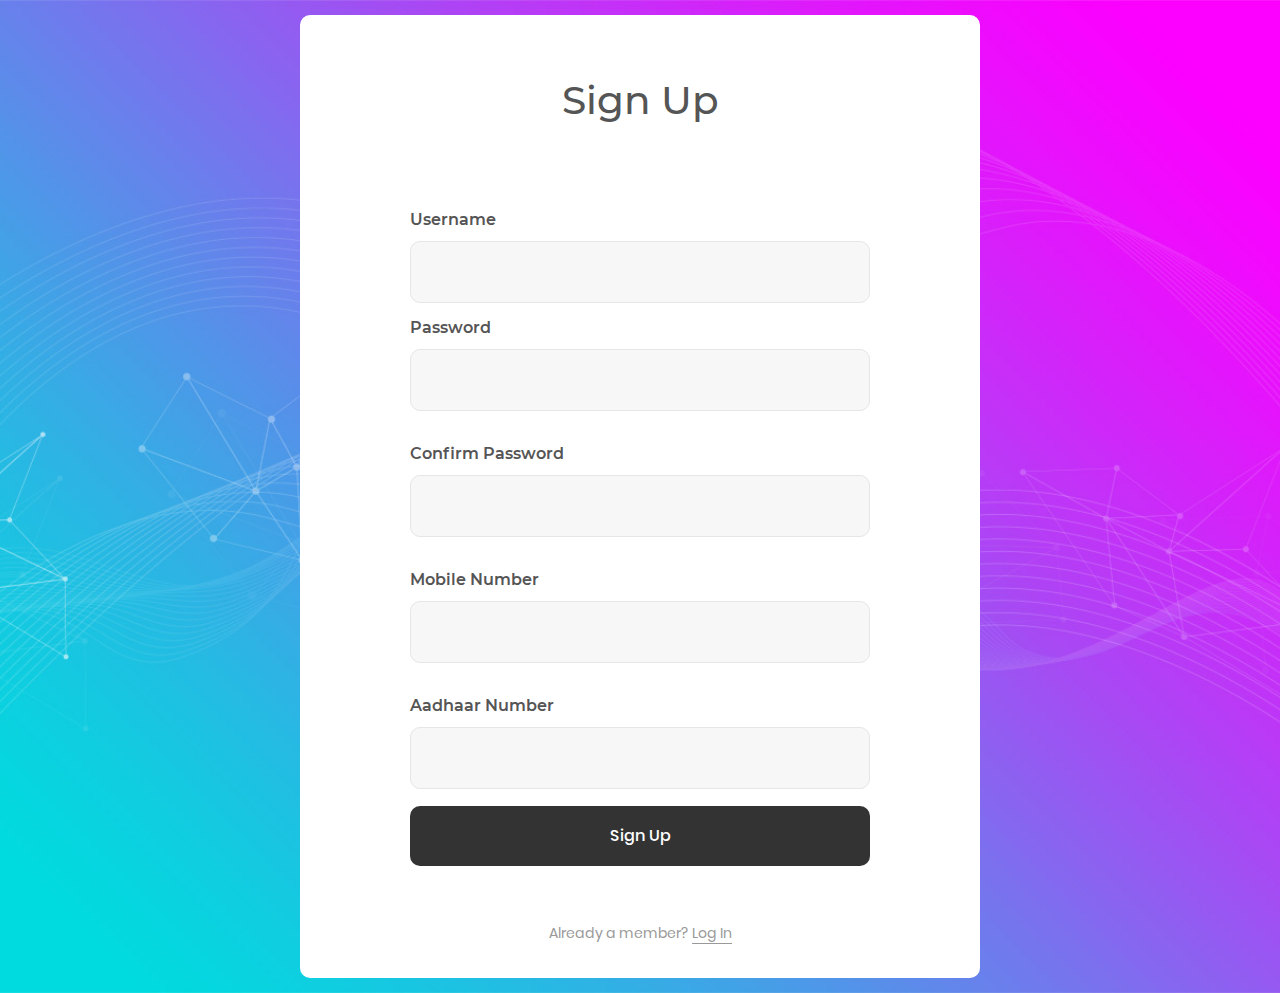
<file: website/signup.html>
<!DOCTYPE html>
<html lang="en">
<head>
	<title>Sign Up</title>
	<meta charset="UTF-8">
	<meta name="viewport" content="width=device-width, initial-scale=1">
<!--===============================================================================================-->
	<link rel="icon" type="image/png" href="images/icons/favicon.ico"/>
<!--===============================================================================================-->
	<link rel="stylesheet" type="text/css" href="vendor/bootstrap/css/bootstrap.min.css">
<!--===============================================================================================-->
	<link rel="stylesheet" type="text/css" href="fonts/font-awesome-4.7.0/css/font-awesome.min.css">
<!--===============================================================================================-->
	<link rel="stylesheet" type="text/css" href="fonts/Linearicons-Free-v1.0.0/icon-font.min.css">
<!--===============================================================================================-->
	<link rel="stylesheet" type="text/css" href="vendor/animate/animate.css">
<!--===============================================================================================-->
	<link rel="stylesheet" type="text/css" href="vendor/css-hamburgers/hamburgers.min.css">
<!--===============================================================================================-->
	<link rel="stylesheet" type="text/css" href="vendor/animsition/css/animsition.min.css">
<!--===============================================================================================-->
	<link rel="stylesheet" type="text/css" href="vendor/select2/select2.min.css">
<!--===============================================================================================-->
	<link rel="stylesheet" type="text/css" href="vendor/daterangepicker/daterangepicker.css">
<!--===============================================================================================-->
	<link rel="stylesheet" type="text/css" href="css/util.css">
	<link rel="stylesheet" type="text/css" href="css/main.css">
<!--===============================================================================================-->


<script src="https://ajax.googleapis.com/ajax/libs/jquery/3.3.1/jquery.min.js"></script>

<script>
function validate()
{
	var username = document.getElementById("username");
	var password = document.getElementById("password");
	var confirmpassword = document.getElementById("confirmpassword");
	var aadhaarno = document.getElementById("aadhaarno");
	var phoneno = document.getElementById("phoneno");

	aadhaar.onkeyup = function()
	{
		if(aadhaar.value.length >= 12) {
			alert("Enter a valid aadhaar no.!");
		}
	}


	var password= document.getElementById("password");
	var confirmpassword= document.getElementById("confirmpassword");

	if(password.value == confirmpassword.value)
	{
		alert("Passwords Match!");
	}
	else
	{
	 alert("Passwords do not match!");
	}
}

</script>

</head>
<body>

	<div class="limiter">
		<div class="container-login100" style="background-image: url('images/bg-01.jpg');">
			<div class="wrap-login100 p-l-110 p-r-110 p-t-62 p-b-33">
				<form class="login100-form validate-form flex-sb flex-w" method="post" action="signup.php">
					<span class="login100-form-title p-b-53">
						Sign Up
					</span>
<!--
					<a href="#" class="btn-face m-b-20">
						<i class="fa fa-facebook-official"></i>
						Facebook
					</a>

					<a href="#" class="btn-google m-b-20">
						<img src="images/icons/icon-google.png" alt="GOOGLE">
						Google
					</a>
-->
					<div class="p-t-31 p-b-9">
						<span class="txt1">
							Username
						</span>
					</div>
					<div class="wrap-input100 validate-input" data-validate = "Username is required">
						<input class="input100" type="text" name="username" id="username">
						<span class="focus-input100"></span>
					</div>


					<div class="p-t-13 p-b-9">
						<span class="txt1">
							Password
						</span>
					</div>
					<div class="wrap-input100 validate-input" data-validate = "Password is required">
						<input class="input100" type="password" name="password" id="password" >
						<span class="focus-input100"></span>
					</div>

					<div class="p-t-31 p-b-9">
						<span class="txt1">
							Confirm Password
						</span>
					</div>
					<div class="wrap-input100 validate-input" data-validate = "Confirm Password is required">
						<input class="input100" type="password" name="confirmpassword"  id="confirmpassword">
						<span class="focus-input100"></span>
					</div>

					<div class="p-t-31 p-b-9">
						<span class="txt1">
							Mobile Number
						</span>
					</div>
					<div class="wrap-input100 validate-input" data-validate = "Mobile Number is required">
						<input class="input100" type="number" name="phoneno" id="aadhaarno">
						<span class="focus-input100"></span>
					</div>

					<div class="p-t-31 p-b-9">
						<span class="txt1">
							Aadhaar Number
						</span>
					</div>
					<div class="wrap-input100 validate-input" data-validate = "Aadhaar Number is required">
						<input class="input100" type="number" name="aadhaarno" id="aadhaarno">
						<span class="focus-input100"></span>
					</div>


					<div class="container-login100-form-btn m-t-17">
						<button type="submit" class="login100-form-btn" onclick="validate()">
							Sign Up
						</button>
					</div>

					<div class="w-full text-center p-t-55">
						<span class="txt2">
							Already a member?
						</span>

						<a href="login.html" class="txt2 bo1">
							Log In
						</a>
					</div>
				</form>
			</div>
		</div>
	</div>


	<div id="dropDownSelect1"></div>

<!--===============================================================================================-->
	<script src="vendor/jquery/jquery-3.2.1.min.js"></script>
<!--===============================================================================================-->
	<script src="vendor/animsition/js/animsition.min.js"></script>
<!--===============================================================================================-->
	<script src="vendor/bootstrap/js/popper.js"></script>
	<script src="vendor/bootstrap/js/bootstrap.min.js"></script>
<!--===============================================================================================-->
	<script src="vendor/select2/select2.min.js"></script>
<!--===============================================================================================-->
	<script src="vendor/daterangepicker/moment.min.js"></script>
	<script src="vendor/daterangepicker/daterangepicker.js"></script>
<!--===============================================================================================-->
	<script src="vendor/countdowntime/countdowntime.js"></script>
<!--===============================================================================================-->
	<script src="js/main.js"></script>

</body>
</html>
</file>
<file: website/assets/css/noscript.css>
/*
	Phantom by HTML5 UP
	html5up.net | @ajlkn
	Free for personal and commercial use under the CCA 3.0 license (html5up.net/license)
*/

/* Tiles */

	body.is-preload .tiles article {
		-moz-transform: none;
		-webkit-transform: none;
		-ms-transform: none;
		transform: none;
		opacity: 1;
	}
</file>
<file: website/vendor/daterangepicker/daterangepicker.css>
.daterangepicker {
  position: absolute;
  color: inherit;
  background-color: #fff;
  border-radius: 4px;
  width: 278px;
  padding: 4px;
  margin-top: 1px;
  top: 100px;
  left: 20px;
  /* Calendars */ }
  .daterangepicker:before, .daterangepicker:after {
    position: absolute;
    display: inline-block;
    border-bottom-color: rgba(0, 0, 0, 0.2);
    content: ''; }
  .daterangepicker:before {
    top: -7px;
    border-right: 7px solid transparent;
    border-left: 7px solid transparent;
    border-bottom: 7px solid #ccc; }
  .daterangepicker:after {
    top: -6px;
    border-right: 6px solid transparent;
    border-bottom: 6px solid #fff;
    border-left: 6px solid transparent; }
  .daterangepicker.opensleft:before {
    right: 9px; }
  .daterangepicker.opensleft:after {
    right: 10px; }
  .daterangepicker.openscenter:before {
    left: 0;
    right: 0;
    width: 0;
    margin-left: auto;
    margin-right: auto; }
  .daterangepicker.openscenter:after {
    left: 0;
    right: 0;
    width: 0;
    margin-left: auto;
    margin-right: auto; }
  .daterangepicker.opensright:before {
    left: 9px; }
  .daterangepicker.opensright:after {
    left: 10px; }
  .daterangepicker.dropup {
    margin-top: -5px; }
    .daterangepicker.dropup:before {
      top: initial;
      bottom: -7px;
      border-bottom: initial;
      border-top: 7px solid #ccc; }
    .daterangepicker.dropup:after {
      top: initial;
      bottom: -6px;
      border-bottom: initial;
      border-top: 6px solid #fff; }
  .daterangepicker.dropdown-menu {
    max-width: none;
    z-index: 3001; }
  .daterangepicker.single .ranges, .daterangepicker.single .calendar {
    float: none; }
  .daterangepicker.show-calendar .calendar {
    display: block; }
  .daterangepicker .calendar {
    display: none;
    max-width: 270px;
    margin: 4px; }
    .daterangepicker .calendar.single .calendar-table {
      border: none; }
    .daterangepicker .calendar th, .daterangepicker .calendar td {
      white-space: nowrap;
      text-align: center;
      min-width: 32px; }
  .daterangepicker .calendar-table {
    border: 1px solid #fff;
    padding: 4px;
    border-radius: 4px;
    background-color: #fff; }
  .daterangepicker table {
    width: 100%;
    margin: 0; }
  .daterangepicker td, .daterangepicker th {
    text-align: center;
    width: 20px;
    height: 20px;
    border-radius: 4px;
    border: 1px solid transparent;
    white-space: nowrap;
    cursor: pointer; }
    .daterangepicker td.available:hover, .daterangepicker th.available:hover {
      background-color: #eee;
      border-color: transparent;
      color: inherit; }
    .daterangepicker td.week, .daterangepicker th.week {
      font-size: 80%;
      color: #ccc; }
  .daterangepicker td.off, .daterangepicker td.off.in-range, .daterangepicker td.off.start-date, .daterangepicker td.off.end-date {
    background-color: #fff;
    border-color: transparent;
    color: #999; }
  .daterangepicker td.in-range {
    background-color: #ebf4f8;
    border-color: transparent;
    color: #000;
    border-radius: 0; }
  .daterangepicker td.start-date {
    border-radius: 4px 0 0 4px; }
  .daterangepicker td.end-date {
    border-radius: 0 4px 4px 0; }
  .daterangepicker td.start-date.end-date {
    border-radius: 4px; }
  .daterangepicker td.active, .daterangepicker td.active:hover {
    background-color: #357ebd;
    border-color: transparent;
    color: #fff; }
  .daterangepicker th.month {
    width: auto; }
  .daterangepicker td.disabled, .daterangepicker option.disabled {
    color: #999;
    cursor: not-allowed;
    text-decoration: line-through; }
  .daterangepicker select.monthselect, .daterangepicker select.yearselect {
    font-size: 12px;
    padding: 1px;
    height: auto;
    margin: 0;
    cursor: default; }
  .daterangepicker select.monthselect {
    margin-right: 2%;
    width: 56%; }
  .daterangepicker select.yearselect {
    width: 40%; }
  .daterangepicker select.hourselect, .daterangepicker select.minuteselect, .daterangepicker select.secondselect, .daterangepicker select.ampmselect {
    width: 50px;
    margin-bottom: 0; }
  .daterangepicker .input-mini {
    border: 1px solid #ccc;
    border-radius: 4px;
    color: #555;
    height: 30px;
    line-height: 30px;
    display: block;
    vertical-align: middle;
    margin: 0 0 5px 0;
    padding: 0 6px 0 28px;
    width: 100%; }
    .daterangepicker .input-mini.active {
      border: 1px solid #08c;
      border-radius: 4px; }
  .daterangepicker .daterangepicker_input {
    position: relative; }
    .daterangepicker .daterangepicker_input i {
      position: absolute;
      left: 8px;
      top: 8px; }
  .daterangepicker.rtl .input-mini {
    padding-right: 28px;
    padding-left: 6px; }
  .daterangepicker.rtl .daterangepicker_input i {
    left: auto;
    right: 8px; }
  .daterangepicker .calendar-time {
    text-align: center;
    margin: 5px auto;
    line-height: 30px;
    position: relative;
    padding-left: 28px; }
    .daterangepicker .calendar-time select.disabled {
      color: #ccc;
      cursor: not-allowed; }

.ranges {
  font-size: 11px;
  float: none;
  margin: 4px;
  text-align: left; }
  .ranges ul {
    list-style: none;
    margin: 0 auto;
    padding: 0;
    width: 100%; }
  .ranges li {
    font-size: 13px;
    background-color: #f5f5f5;
    border: 1px solid #f5f5f5;
    border-radius: 4px;
    color: #08c;
    padding: 3px 12px;
    margin-bottom: 8px;
    cursor: pointer; }
    .ranges li:hover {
      background-color: #08c;
      border: 1px solid #08c;
      color: #fff; }
    .ranges li.active {
      background-color: #08c;
      border: 1px solid #08c;
      color: #fff; }

/*  Larger Screen Styling */
@media (min-width: 564px) {
  .daterangepicker {
    width: auto; }
    .daterangepicker .ranges ul {
      width: 160px; }
    .daterangepicker.single .ranges ul {
      width: 100%; }
    .daterangepicker.single .calendar.left {
      clear: none; }
    .daterangepicker.single.ltr .ranges, .daterangepicker.single.ltr .calendar {
      float: left; }
    .daterangepicker.single.rtl .ranges, .daterangepicker.single.rtl .calendar {
      float: right; }
    .daterangepicker.ltr {
      direction: ltr;
      text-align: left; }
      .daterangepicker.ltr .calendar.left {
        clear: left;
        margin-right: 0; }
        .daterangepicker.ltr .calendar.left .calendar-table {
          border-right: none;
          border-top-right-radius: 0;
          border-bottom-right-radius: 0; }
      .daterangepicker.ltr .calendar.right {
        margin-left: 0; }
        .daterangepicker.ltr .calendar.right .calendar-table {
          border-left: none;
          border-top-left-radius: 0;
          border-bottom-left-radius: 0; }
      .daterangepicker.ltr .left .daterangepicker_input {
        padding-right: 12px; }
      .daterangepicker.ltr .calendar.left .calendar-table {
        padding-right: 12px; }
      .daterangepicker.ltr .ranges, .daterangepicker.ltr .calendar {
        float: left; }
    .daterangepicker.rtl {
      direction: rtl;
      text-align: right; }
      .daterangepicker.rtl .calendar.left {
        clear: right;
        margin-left: 0; }
        .daterangepicker.rtl .calendar.left .calendar-table {
          border-left: none;
          border-top-left-radius: 0;
          border-bottom-left-radius: 0; }
      .daterangepicker.rtl .calendar.right {
        margin-right: 0; }
        .daterangepicker.rtl .calendar.right .calendar-table {
          border-right: none;
          border-top-right-radius: 0;
          border-bottom-right-radius: 0; }
      .daterangepicker.rtl .left .daterangepicker_input {
        padding-left: 12px; }
      .daterangepicker.rtl .calendar.left .calendar-table {
        padding-left: 12px; }
      .daterangepicker.rtl .ranges, .daterangepicker.rtl .calendar {
        text-align: right;
        float: right; } }
@media (min-width: 730px) {
  .daterangepicker .ranges {
    width: auto; }
  .daterangepicker.ltr .ranges {
    float: left; }
  .daterangepicker.rtl .ranges {
    float: right; }
  .daterangepicker .calendar.left {
    clear: none !important; } }
</file>
<file: website/css/util.css>
/*[ FONT SIZE ]
///////////////////////////////////////////////////////////
*/
.fs-1 {font-size: 1px;}
.fs-2 {font-size: 2px;}
.fs-3 {font-size: 3px;}
.fs-4 {font-size: 4px;}
.fs-5 {font-size: 5px;}
.fs-6 {font-size: 6px;}
.fs-7 {font-size: 7px;}
.fs-8 {font-size: 8px;}
.fs-9 {font-size: 9px;}
.fs-10 {font-size: 10px;}
.fs-11 {font-size: 11px;}
.fs-12 {font-size: 12px;}
.fs-13 {font-size: 13px;}
.fs-14 {font-size: 14px;}
.fs-15 {font-size: 15px;}
.fs-16 {font-size: 16px;}
.fs-17 {font-size: 17px;}
.fs-18 {font-size: 18px;}
.fs-19 {font-size: 19px;}
.fs-20 {font-size: 20px;}
.fs-21 {font-size: 21px;}
.fs-22 {font-size: 22px;}
.fs-23 {font-size: 23px;}
.fs-24 {font-size: 24px;}
.fs-25 {font-size: 25px;}
.fs-26 {font-size: 26px;}
.fs-27 {font-size: 27px;}
.fs-28 {font-size: 28px;}
.fs-29 {font-size: 29px;}
.fs-30 {font-size: 30px;}
.fs-31 {font-size: 31px;}
.fs-32 {font-size: 32px;}
.fs-33 {font-size: 33px;}
.fs-34 {font-size: 34px;}
.fs-35 {font-size: 35px;}
.fs-36 {font-size: 36px;}
.fs-37 {font-size: 37px;}
.fs-38 {font-size: 38px;}
.fs-39 {font-size: 39px;}
.fs-40 {font-size: 40px;}
.fs-41 {font-size: 41px;}
.fs-42 {font-size: 42px;}
.fs-43 {font-size: 43px;}
.fs-44 {font-size: 44px;}
.fs-45 {font-size: 45px;}
.fs-46 {font-size: 46px;}
.fs-47 {font-size: 47px;}
.fs-48 {font-size: 48px;}
.fs-49 {font-size: 49px;}
.fs-50 {font-size: 50px;}
.fs-51 {font-size: 51px;}
.fs-52 {font-size: 52px;}
.fs-53 {font-size: 53px;}
.fs-54 {font-size: 54px;}
.fs-55 {font-size: 55px;}
.fs-56 {font-size: 56px;}
.fs-57 {font-size: 57px;}
.fs-58 {font-size: 58px;}
.fs-59 {font-size: 59px;}
.fs-60 {font-size: 60px;}
.fs-61 {font-size: 61px;}
.fs-62 {font-size: 62px;}
.fs-63 {font-size: 63px;}
.fs-64 {font-size: 64px;}
.fs-65 {font-size: 65px;}
.fs-66 {font-size: 66px;}
.fs-67 {font-size: 67px;}
.fs-68 {font-size: 68px;}
.fs-69 {font-size: 69px;}
.fs-70 {font-size: 70px;}
.fs-71 {font-size: 71px;}
.fs-72 {font-size: 72px;}
.fs-73 {font-size: 73px;}
.fs-74 {font-size: 74px;}
.fs-75 {font-size: 75px;}
.fs-76 {font-size: 76px;}
.fs-77 {font-size: 77px;}
.fs-78 {font-size: 78px;}
.fs-79 {font-size: 79px;}
.fs-80 {font-size: 80px;}
.fs-81 {font-size: 81px;}
.fs-82 {font-size: 82px;}
.fs-83 {font-size: 83px;}
.fs-84 {font-size: 84px;}
.fs-85 {font-size: 85px;}
.fs-86 {font-size: 86px;}
.fs-87 {font-size: 87px;}
.fs-88 {font-size: 88px;}
.fs-89 {font-size: 89px;}
.fs-90 {font-size: 90px;}
.fs-91 {font-size: 91px;}
.fs-92 {font-size: 92px;}
.fs-93 {font-size: 93px;}
.fs-94 {font-size: 94px;}
.fs-95 {font-size: 95px;}
.fs-96 {font-size: 96px;}
.fs-97 {font-size: 97px;}
.fs-98 {font-size: 98px;}
.fs-99 {font-size: 99px;}
.fs-100 {font-size: 100px;}
.fs-101 {font-size: 101px;}
.fs-102 {font-size: 102px;}
.fs-103 {font-size: 103px;}
.fs-104 {font-size: 104px;}
.fs-105 {font-size: 105px;}
.fs-106 {font-size: 106px;}
.fs-107 {font-size: 107px;}
.fs-108 {font-size: 108px;}
.fs-109 {font-size: 109px;}
.fs-110 {font-size: 110px;}
.fs-111 {font-size: 111px;}
.fs-112 {font-size: 112px;}
.fs-113 {font-size: 113px;}
.fs-114 {font-size: 114px;}
.fs-115 {font-size: 115px;}
.fs-116 {font-size: 116px;}
.fs-117 {font-size: 117px;}
.fs-118 {font-size: 118px;}
.fs-119 {font-size: 119px;}
.fs-120 {font-size: 120px;}
.fs-121 {font-size: 121px;}
.fs-122 {font-size: 122px;}
.fs-123 {font-size: 123px;}
.fs-124 {font-size: 124px;}
.fs-125 {font-size: 125px;}
.fs-126 {font-size: 126px;}
.fs-127 {font-size: 127px;}
.fs-128 {font-size: 128px;}
.fs-129 {font-size: 129px;}
.fs-130 {font-size: 130px;}
.fs-131 {font-size: 131px;}
.fs-132 {font-size: 132px;}
.fs-133 {font-size: 133px;}
.fs-134 {font-size: 134px;}
.fs-135 {font-size: 135px;}
.fs-136 {font-size: 136px;}
.fs-137 {font-size: 137px;}
.fs-138 {font-size: 138px;}
.fs-139 {font-size: 139px;}
.fs-140 {font-size: 140px;}
.fs-141 {font-size: 141px;}
.fs-142 {font-size: 142px;}
.fs-143 {font-size: 143px;}
.fs-144 {font-size: 144px;}
.fs-145 {font-size: 145px;}
.fs-146 {font-size: 146px;}
.fs-147 {font-size: 147px;}
.fs-148 {font-size: 148px;}
.fs-149 {font-size: 149px;}
.fs-150 {font-size: 150px;}
.fs-151 {font-size: 151px;}
.fs-152 {font-size: 152px;}
.fs-153 {font-size: 153px;}
.fs-154 {font-size: 154px;}
.fs-155 {font-size: 155px;}
.fs-156 {font-size: 156px;}
.fs-157 {font-size: 157px;}
.fs-158 {font-size: 158px;}
.fs-159 {font-size: 159px;}
.fs-160 {font-size: 160px;}
.fs-161 {font-size: 161px;}
.fs-162 {font-size: 162px;}
.fs-163 {font-size: 163px;}
.fs-164 {font-size: 164px;}
.fs-165 {font-size: 165px;}
.fs-166 {font-size: 166px;}
.fs-167 {font-size: 167px;}
.fs-168 {font-size: 168px;}
.fs-169 {font-size: 169px;}
.fs-170 {font-size: 170px;}
.fs-171 {font-size: 171px;}
.fs-172 {font-size: 172px;}
.fs-173 {font-size: 173px;}
.fs-174 {font-size: 174px;}
.fs-175 {font-size: 175px;}
.fs-176 {font-size: 176px;}
.fs-177 {font-size: 177px;}
.fs-178 {font-size: 178px;}
.fs-179 {font-size: 179px;}
.fs-180 {font-size: 180px;}
.fs-181 {font-size: 181px;}
.fs-182 {font-size: 182px;}
.fs-183 {font-size: 183px;}
.fs-184 {font-size: 184px;}
.fs-185 {font-size: 185px;}
.fs-186 {font-size: 186px;}
.fs-187 {font-size: 187px;}
.fs-188 {font-size: 188px;}
.fs-189 {font-size: 189px;}
.fs-190 {font-size: 190px;}
.fs-191 {font-size: 191px;}
.fs-192 {font-size: 192px;}
.fs-193 {font-size: 193px;}
.fs-194 {font-size: 194px;}
.fs-195 {font-size: 195px;}
.fs-196 {font-size: 196px;}
.fs-197 {font-size: 197px;}
.fs-198 {font-size: 198px;}
.fs-199 {font-size: 199px;}
.fs-200 {font-size: 200px;}

/*[ PADDING ]
///////////////////////////////////////////////////////////
*/
.p-t-0 {padding-top: 0px;}
.p-t-1 {padding-top: 1px;}
.p-t-2 {padding-top: 2px;}
.p-t-3 {padding-top: 3px;}
.p-t-4 {padding-top: 4px;}
.p-t-5 {padding-top: 5px;}
.p-t-6 {padding-top: 6px;}
.p-t-7 {padding-top: 7px;}
.p-t-8 {padding-top: 8px;}
.p-t-9 {padding-top: 9px;}
.p-t-10 {padding-top: 10px;}
.p-t-11 {padding-top: 11px;}
.p-t-12 {padding-top: 12px;}
.p-t-13 {padding-top: 13px;}
.p-t-14 {padding-top: 14px;}
.p-t-15 {padding-top: 15px;}
.p-t-16 {padding-top: 16px;}
.p-t-17 {padding-top: 17px;}
.p-t-18 {padding-top: 18px;}
.p-t-19 {padding-top: 19px;}
.p-t-20 {padding-top: 20px;}
.p-t-21 {padding-top: 21px;}
.p-t-22 {padding-top: 22px;}
.p-t-23 {padding-top: 23px;}
.p-t-24 {padding-top: 24px;}
.p-t-25 {padding-top: 25px;}
.p-t-26 {padding-top: 26px;}
.p-t-27 {padding-top: 27px;}
.p-t-28 {padding-top: 28px;}
.p-t-29 {padding-top: 29px;}
.p-t-30 {padding-top: 30px;}
.p-t-31 {padding-top: 31px;}
.p-t-32 {padding-top: 32px;}
.p-t-33 {padding-top: 33px;}
.p-t-34 {padding-top: 34px;}
.p-t-35 {padding-top: 35px;}
.p-t-36 {padding-top: 36px;}
.p-t-37 {padding-top: 37px;}
.p-t-38 {padding-top: 38px;}
.p-t-39 {padding-top: 39px;}
.p-t-40 {padding-top: 40px;}
.p-t-41 {padding-top: 41px;}
.p-t-42 {padding-top: 42px;}
.p-t-43 {padding-top: 43px;}
.p-t-44 {padding-top: 44px;}
.p-t-45 {padding-top: 45px;}
.p-t-46 {padding-top: 46px;}
.p-t-47 {padding-top: 47px;}
.p-t-48 {padding-top: 48px;}
.p-t-49 {padding-top: 49px;}
.p-t-50 {padding-top: 50px;}
.p-t-51 {padding-top: 51px;}
.p-t-52 {padding-top: 52px;}
.p-t-53 {padding-top: 53px;}
.p-t-54 {padding-top: 54px;}
.p-t-55 {padding-top: 55px;}
.p-t-56 {padding-top: 56px;}
.p-t-57 {padding-top: 57px;}
.p-t-58 {padding-top: 58px;}
.p-t-59 {padding-top: 59px;}
.p-t-60 {padding-top: 60px;}
.p-t-61 {padding-top: 61px;}
.p-t-62 {padding-top: 62px;}
.p-t-63 {padding-top: 63px;}
.p-t-64 {padding-top: 64px;}
.p-t-65 {padding-top: 65px;}
.p-t-66 {padding-top: 66px;}
.p-t-67 {padding-top: 67px;}
.p-t-68 {padding-top: 68px;}
.p-t-69 {padding-top: 69px;}
.p-t-70 {padding-top: 70px;}
.p-t-71 {padding-top: 71px;}
.p-t-72 {padding-top: 72px;}
.p-t-73 {padding-top: 73px;}
.p-t-74 {padding-top: 74px;}
.p-t-75 {padding-top: 75px;}
.p-t-76 {padding-top: 76px;}
.p-t-77 {padding-top: 77px;}
.p-t-78 {padding-top: 78px;}
.p-t-79 {padding-top: 79px;}
.p-t-80 {padding-top: 80px;}
.p-t-81 {padding-top: 81px;}
.p-t-82 {padding-top: 82px;}
.p-t-83 {padding-top: 83px;}
.p-t-84 {padding-top: 84px;}
.p-t-85 {padding-top: 85px;}
.p-t-86 {padding-top: 86px;}
.p-t-87 {padding-top: 87px;}
.p-t-88 {padding-top: 88px;}
.p-t-89 {padding-top: 89px;}
.p-t-90 {padding-top: 90px;}
.p-t-91 {padding-top: 91px;}
.p-t-92 {padding-top: 92px;}
.p-t-93 {padding-top: 93px;}
.p-t-94 {padding-top: 94px;}
.p-t-95 {padding-top: 95px;}
.p-t-96 {padding-top: 96px;}
.p-t-97 {padding-top: 97px;}
.p-t-98 {padding-top: 98px;}
.p-t-99 {padding-top: 99px;}
.p-t-100 {padding-top: 100px;}
.p-t-101 {padding-top: 101px;}
.p-t-102 {padding-top: 102px;}
.p-t-103 {padding-top: 103px;}
.p-t-104 {padding-top: 104px;}
.p-t-105 {padding-top: 105px;}
.p-t-106 {padding-top: 106px;}
.p-t-107 {padding-top: 107px;}
.p-t-108 {padding-top: 108px;}
.p-t-109 {padding-top: 109px;}
.p-t-110 {padding-top: 110px;}
.p-t-111 {padding-top: 111px;}
.p-t-112 {padding-top: 112px;}
.p-t-113 {padding-top: 113px;}
.p-t-114 {padding-top: 114px;}
.p-t-115 {padding-top: 115px;}
.p-t-116 {padding-top: 116px;}
.p-t-117 {padding-top: 117px;}
.p-t-118 {padding-top: 118px;}
.p-t-119 {padding-top: 119px;}
.p-t-120 {padding-top: 120px;}
.p-t-121 {padding-top: 121px;}
.p-t-122 {padding-top: 122px;}
.p-t-123 {padding-top: 123px;}
.p-t-124 {padding-top: 124px;}
.p-t-125 {padding-top: 125px;}
.p-t-126 {padding-top: 126px;}
.p-t-127 {padding-top: 127px;}
.p-t-128 {padding-top: 128px;}
.p-t-129 {padding-top: 129px;}
.p-t-130 {padding-top: 130px;}
.p-t-131 {padding-top: 131px;}
.p-t-132 {padding-top: 132px;}
.p-t-133 {padding-top: 133px;}
.p-t-134 {padding-top: 134px;}
.p-t-135 {padding-top: 135px;}
.p-t-136 {padding-top: 136px;}
.p-t-137 {padding-top: 137px;}
.p-t-138 {padding-top: 138px;}
.p-t-139 {padding-top: 139px;}
.p-t-140 {padding-top: 140px;}
.p-t-141 {padding-top: 141px;}
.p-t-142 {padding-top: 142px;}
.p-t-143 {padding-top: 143px;}
.p-t-144 {padding-top: 144px;}
.p-t-145 {padding-top: 145px;}
.p-t-146 {padding-top: 146px;}
.p-t-147 {padding-top: 147px;}
.p-t-148 {padding-top: 148px;}
.p-t-149 {padding-top: 149px;}
.p-t-150 {padding-top: 150px;}
.p-t-151 {padding-top: 151px;}
.p-t-152 {padding-top: 152px;}
.p-t-153 {padding-top: 153px;}
.p-t-154 {padding-top: 154px;}
.p-t-155 {padding-top: 155px;}
.p-t-156 {padding-top: 156px;}
.p-t-157 {padding-top: 157px;}
.p-t-158 {padding-top: 158px;}
.p-t-159 {padding-top: 159px;}
.p-t-160 {padding-top: 160px;}
.p-t-161 {padding-top: 161px;}
.p-t-162 {padding-top: 162px;}
.p-t-163 {padding-top: 163px;}
.p-t-164 {padding-top: 164px;}
.p-t-165 {padding-top: 165px;}
.p-t-166 {padding-top: 166px;}
.p-t-167 {padding-top: 167px;}
.p-t-168 {padding-top: 168px;}
.p-t-169 {padding-top: 169px;}
.p-t-170 {padding-top: 170px;}
.p-t-171 {padding-top: 171px;}
.p-t-172 {padding-top: 172px;}
.p-t-173 {padding-top: 173px;}
.p-t-174 {padding-top: 174px;}
.p-t-175 {padding-top: 175px;}
.p-t-176 {padding-top: 176px;}
.p-t-177 {padding-top: 177px;}
.p-t-178 {padding-top: 178px;}
.p-t-179 {padding-top: 179px;}
.p-t-180 {padding-top: 180px;}
.p-t-181 {padding-top: 181px;}
.p-t-182 {padding-top: 182px;}
.p-t-183 {padding-top: 183px;}
.p-t-184 {padding-top: 184px;}
.p-t-185 {padding-top: 185px;}
.p-t-186 {padding-top: 186px;}
.p-t-187 {padding-top: 187px;}
.p-t-188 {padding-top: 188px;}
.p-t-189 {padding-top: 189px;}
.p-t-190 {padding-top: 190px;}
.p-t-191 {padding-top: 191px;}
.p-t-192 {padding-top: 192px;}
.p-t-193 {padding-top: 193px;}
.p-t-194 {padding-top: 194px;}
.p-t-195 {padding-top: 195px;}
.p-t-196 {padding-top: 196px;}
.p-t-197 {padding-top: 197px;}
.p-t-198 {padding-top: 198px;}
.p-t-199 {padding-top: 199px;}
.p-t-200 {padding-top: 200px;}
.p-t-201 {padding-top: 201px;}
.p-t-202 {padding-top: 202px;}
.p-t-203 {padding-top: 203px;}
.p-t-204 {padding-top: 204px;}
.p-t-205 {padding-top: 205px;}
.p-t-206 {padding-top: 206px;}
.p-t-207 {padding-top: 207px;}
.p-t-208 {padding-top: 208px;}
.p-t-209 {padding-top: 209px;}
.p-t-210 {padding-top: 210px;}
.p-t-211 {padding-top: 211px;}
.p-t-212 {padding-top: 212px;}
.p-t-213 {padding-top: 213px;}
.p-t-214 {padding-top: 214px;}
.p-t-215 {padding-top: 215px;}
.p-t-216 {padding-top: 216px;}
.p-t-217 {padding-top: 217px;}
.p-t-218 {padding-top: 218px;}
.p-t-219 {padding-top: 219px;}
.p-t-220 {padding-top: 220px;}
.p-t-221 {padding-top: 221px;}
.p-t-222 {padding-top: 222px;}
.p-t-223 {padding-top: 223px;}
.p-t-224 {padding-top: 224px;}
.p-t-225 {padding-top: 225px;}
.p-t-226 {padding-top: 226px;}
.p-t-227 {padding-top: 227px;}
.p-t-228 {padding-top: 228px;}
.p-t-229 {padding-top: 229px;}
.p-t-230 {padding-top: 230px;}
.p-t-231 {padding-top: 231px;}
.p-t-232 {padding-top: 232px;}
.p-t-233 {padding-top: 233px;}
.p-t-234 {padding-top: 234px;}
.p-t-235 {padding-top: 235px;}
.p-t-236 {padding-top: 236px;}
.p-t-237 {padding-top: 237px;}
.p-t-238 {padding-top: 238px;}
.p-t-239 {padding-top: 239px;}
.p-t-240 {padding-top: 240px;}
.p-t-241 {padding-top: 241px;}
.p-t-242 {padding-top: 242px;}
.p-t-243 {padding-top: 243px;}
.p-t-244 {padding-top: 244px;}
.p-t-245 {padding-top: 245px;}
.p-t-246 {padding-top: 246px;}
.p-t-247 {padding-top: 247px;}
.p-t-248 {padding-top: 248px;}
.p-t-249 {padding-top: 249px;}
.p-t-250 {padding-top: 250px;}
.p-b-0 {padding-bottom: 0px;}
.p-b-1 {padding-bottom: 1px;}
.p-b-2 {padding-bottom: 2px;}
.p-b-3 {padding-bottom: 3px;}
.p-b-4 {padding-bottom: 4px;}
.p-b-5 {padding-bottom: 5px;}
.p-b-6 {padding-bottom: 6px;}
.p-b-7 {padding-bottom: 7px;}
.p-b-8 {padding-bottom: 8px;}
.p-b-9 {padding-bottom: 9px;}
.p-b-10 {padding-bottom: 10px;}
.p-b-11 {padding-bottom: 11px;}
.p-b-12 {padding-bottom: 12px;}
.p-b-13 {padding-bottom: 13px;}
.p-b-14 {padding-bottom: 14px;}
.p-b-15 {padding-bottom: 15px;}
.p-b-16 {padding-bottom: 16px;}
.p-b-17 {padding-bottom: 17px;}
.p-b-18 {padding-bottom: 18px;}
.p-b-19 {padding-bottom: 19px;}
.p-b-20 {padding-bottom: 20px;}
.p-b-21 {padding-bottom: 21px;}
.p-b-22 {padding-bottom: 22px;}
.p-b-23 {padding-bottom: 23px;}
.p-b-24 {padding-bottom: 24px;}
.p-b-25 {padding-bottom: 25px;}
.p-b-26 {padding-bottom: 26px;}
.p-b-27 {padding-bottom: 27px;}
.p-b-28 {padding-bottom: 28px;}
.p-b-29 {padding-bottom: 29px;}
.p-b-30 {padding-bottom: 30px;}
.p-b-31 {padding-bottom: 31px;}
.p-b-32 {padding-bottom: 32px;}
.p-b-33 {padding-bottom: 33px;}
.p-b-34 {padding-bottom: 34px;}
.p-b-35 {padding-bottom: 35px;}
.p-b-36 {padding-bottom: 36px;}
.p-b-37 {padding-bottom: 37px;}
.p-b-38 {padding-bottom: 38px;}
.p-b-39 {padding-bottom: 39px;}
.p-b-40 {padding-bottom: 40px;}
.p-b-41 {padding-bottom: 41px;}
.p-b-42 {padding-bottom: 42px;}
.p-b-43 {padding-bottom: 43px;}
.p-b-44 {padding-bottom: 44px;}
.p-b-45 {padding-bottom: 45px;}
.p-b-46 {padding-bottom: 46px;}
.p-b-47 {padding-bottom: 47px;}
.p-b-48 {padding-bottom: 48px;}
.p-b-49 {padding-bottom: 49px;}
.p-b-50 {padding-bottom: 50px;}
.p-b-51 {padding-bottom: 51px;}
.p-b-52 {padding-bottom: 52px;}
.p-b-53 {padding-bottom: 53px;}
.p-b-54 {padding-bottom: 54px;}
.p-b-55 {padding-bottom: 55px;}
.p-b-56 {padding-bottom: 56px;}
.p-b-57 {padding-bottom: 57px;}
.p-b-58 {padding-bottom: 58px;}
.p-b-59 {padding-bottom: 59px;}
.p-b-60 {padding-bottom: 60px;}
.p-b-61 {padding-bottom: 61px;}
.p-b-62 {padding-bottom: 62px;}
.p-b-63 {padding-bottom: 63px;}
.p-b-64 {padding-bottom: 64px;}
.p-b-65 {padding-bottom: 65px;}
.p-b-66 {padding-bottom: 66px;}
.p-b-67 {padding-bottom: 67px;}
.p-b-68 {padding-bottom: 68px;}
.p-b-69 {padding-bottom: 69px;}
.p-b-70 {padding-bottom: 70px;}
.p-b-71 {padding-bottom: 71px;}
.p-b-72 {padding-bottom: 72px;}
.p-b-73 {padding-bottom: 73px;}
.p-b-74 {padding-bottom: 74px;}
.p-b-75 {padding-bottom: 75px;}
.p-b-76 {padding-bottom: 76px;}
.p-b-77 {padding-bottom: 77px;}
.p-b-78 {padding-bottom: 78px;}
.p-b-79 {padding-bottom: 79px;}
.p-b-80 {padding-bottom: 80px;}
.p-b-81 {padding-bottom: 81px;}
.p-b-82 {padding-bottom: 82px;}
.p-b-83 {padding-bottom: 83px;}
.p-b-84 {padding-bottom: 84px;}
.p-b-85 {padding-bottom: 85px;}
.p-b-86 {padding-bottom: 86px;}
.p-b-87 {padding-bottom: 87px;}
.p-b-88 {padding-bottom: 88px;}
.p-b-89 {padding-bottom: 89px;}
.p-b-90 {padding-bottom: 90px;}
.p-b-91 {padding-bottom: 91px;}
.p-b-92 {padding-bottom: 92px;}
.p-b-93 {padding-bottom: 93px;}
.p-b-94 {padding-bottom: 94px;}
.p-b-95 {padding-bottom: 95px;}
.p-b-96 {padding-bottom: 96px;}
.p-b-97 {padding-bottom: 97px;}
.p-b-98 {padding-bottom: 98px;}
.p-b-99 {padding-bottom: 99px;}
.p-b-100 {padding-bottom: 100px;}
.p-b-101 {padding-bottom: 101px;}
.p-b-102 {padding-bottom: 102px;}
.p-b-103 {padding-bottom: 103px;}
.p-b-104 {padding-bottom: 104px;}
.p-b-105 {padding-bottom: 105px;}
.p-b-106 {padding-bottom: 106px;}
.p-b-107 {padding-bottom: 107px;}
.p-b-108 {padding-bottom: 108px;}
.p-b-109 {padding-bottom: 109px;}
.p-b-110 {padding-bottom: 110px;}
.p-b-111 {padding-bottom: 111px;}
.p-b-112 {padding-bottom: 112px;}
.p-b-113 {padding-bottom: 113px;}
.p-b-114 {padding-bottom: 114px;}
.p-b-115 {padding-bottom: 115px;}
.p-b-116 {padding-bottom: 116px;}
.p-b-117 {padding-bottom: 117px;}
.p-b-118 {padding-bottom: 118px;}
.p-b-119 {padding-bottom: 119px;}
.p-b-120 {padding-bottom: 120px;}
.p-b-121 {padding-bottom: 121px;}
.p-b-122 {padding-bottom: 122px;}
.p-b-123 {padding-bottom: 123px;}
.p-b-124 {padding-bottom: 124px;}
.p-b-125 {padding-bottom: 125px;}
.p-b-126 {padding-bottom: 126px;}
.p-b-127 {padding-bottom: 127px;}
.p-b-128 {padding-bottom: 128px;}
.p-b-129 {padding-bottom: 129px;}
.p-b-130 {padding-bottom: 130px;}
.p-b-131 {padding-bottom: 131px;}
.p-b-132 {padding-bottom: 132px;}
.p-b-133 {padding-bottom: 133px;}
.p-b-134 {padding-bottom: 134px;}
.p-b-135 {padding-bottom: 135px;}
.p-b-136 {padding-bottom: 136px;}
.p-b-137 {padding-bottom: 137px;}
.p-b-138 {padding-bottom: 138px;}
.p-b-139 {padding-bottom: 139px;}
.p-b-140 {padding-bottom: 140px;}
.p-b-141 {padding-bottom: 141px;}
.p-b-142 {padding-bottom: 142px;}
.p-b-143 {padding-bottom: 143px;}
.p-b-144 {padding-bottom: 144px;}
.p-b-145 {padding-bottom: 145px;}
.p-b-146 {padding-bottom: 146px;}
.p-b-147 {padding-bottom: 147px;}
.p-b-148 {padding-bottom: 148px;}
.p-b-149 {padding-bottom: 149px;}
.p-b-150 {padding-bottom: 150px;}
.p-b-151 {padding-bottom: 151px;}
.p-b-152 {padding-bottom: 152px;}
.p-b-153 {padding-bottom: 153px;}
.p-b-154 {padding-bottom: 154px;}
.p-b-155 {padding-bottom: 155px;}
.p-b-156 {padding-bottom: 156px;}
.p-b-157 {padding-bottom: 157px;}
.p-b-158 {padding-bottom: 158px;}
.p-b-159 {padding-bottom: 159px;}
.p-b-160 {padding-bottom: 160px;}
.p-b-161 {padding-bottom: 161px;}
.p-b-162 {padding-bottom: 162px;}
.p-b-163 {padding-bottom: 163px;}
.p-b-164 {padding-bottom: 164px;}
.p-b-165 {padding-bottom: 165px;}
.p-b-166 {padding-bottom: 166px;}
.p-b-167 {padding-bottom: 167px;}
.p-b-168 {padding-bottom: 168px;}
.p-b-169 {padding-bottom: 169px;}
.p-b-170 {padding-bottom: 170px;}
.p-b-171 {padding-bottom: 171px;}
.p-b-172 {padding-bottom: 172px;}
.p-b-173 {padding-bottom: 173px;}
.p-b-174 {padding-bottom: 174px;}
.p-b-175 {padding-bottom: 175px;}
.p-b-176 {padding-bottom: 176px;}
.p-b-177 {padding-bottom: 177px;}
.p-b-178 {padding-bottom: 178px;}
.p-b-179 {padding-bottom: 179px;}
.p-b-180 {padding-bottom: 180px;}
.p-b-181 {padding-bottom: 181px;}
.p-b-182 {padding-bottom: 182px;}
.p-b-183 {padding-bottom: 183px;}
.p-b-184 {padding-bottom: 184px;}
.p-b-185 {padding-bottom: 185px;}
.p-b-186 {padding-bottom: 186px;}
.p-b-187 {padding-bottom: 187px;}
.p-b-188 {padding-bottom: 188px;}
.p-b-189 {padding-bottom: 189px;}
.p-b-190 {padding-bottom: 190px;}
.p-b-191 {padding-bottom: 191px;}
.p-b-192 {padding-bottom: 192px;}
.p-b-193 {padding-bottom: 193px;}
.p-b-194 {padding-bottom: 194px;}
.p-b-195 {padding-bottom: 195px;}
.p-b-196 {padding-bottom: 196px;}
.p-b-197 {padding-bottom: 197px;}
.p-b-198 {padding-bottom: 198px;}
.p-b-199 {padding-bottom: 199px;}
.p-b-200 {padding-bottom: 200px;}
.p-b-201 {padding-bottom: 201px;}
.p-b-202 {padding-bottom: 202px;}
.p-b-203 {padding-bottom: 203px;}
.p-b-204 {padding-bottom: 204px;}
.p-b-205 {padding-bottom: 205px;}
.p-b-206 {padding-bottom: 206px;}
.p-b-207 {padding-bottom: 207px;}
.p-b-208 {padding-bottom: 208px;}
.p-b-209 {padding-bottom: 209px;}
.p-b-210 {padding-bottom: 210px;}
.p-b-211 {padding-bottom: 211px;}
.p-b-212 {padding-bottom: 212px;}
.p-b-213 {padding-bottom: 213px;}
.p-b-214 {padding-bottom: 214px;}
.p-b-215 {padding-bottom: 215px;}
.p-b-216 {padding-bottom: 216px;}
.p-b-217 {padding-bottom: 217px;}
.p-b-218 {padding-bottom: 218px;}
.p-b-219 {padding-bottom: 219px;}
.p-b-220 {padding-bottom: 220px;}
.p-b-221 {padding-bottom: 221px;}
.p-b-222 {padding-bottom: 222px;}
.p-b-223 {padding-bottom: 223px;}
.p-b-224 {padding-bottom: 224px;}
.p-b-225 {padding-bottom: 225px;}
.p-b-226 {padding-bottom: 226px;}
.p-b-227 {padding-bottom: 227px;}
.p-b-228 {padding-bottom: 228px;}
.p-b-229 {padding-bottom: 229px;}
.p-b-230 {padding-bottom: 230px;}
.p-b-231 {padding-bottom: 231px;}
.p-b-232 {padding-bottom: 232px;}
.p-b-233 {padding-bottom: 233px;}
.p-b-234 {padding-bottom: 234px;}
.p-b-235 {padding-bottom: 235px;}
.p-b-236 {padding-bottom: 236px;}
.p-b-237 {padding-bottom: 237px;}
.p-b-238 {padding-bottom: 238px;}
.p-b-239 {padding-bottom: 239px;}
.p-b-240 {padding-bottom: 240px;}
.p-b-241 {padding-bottom: 241px;}
.p-b-242 {padding-bottom: 242px;}
.p-b-243 {padding-bottom: 243px;}
.p-b-244 {padding-bottom: 244px;}
.p-b-245 {padding-bottom: 245px;}
.p-b-246 {padding-bottom: 246px;}
.p-b-247 {padding-bottom: 247px;}
.p-b-248 {padding-bottom: 248px;}
.p-b-249 {padding-bottom: 249px;}
.p-b-250 {padding-bottom: 250px;}
.p-l-0 {padding-left: 0px;}
.p-l-1 {padding-left: 1px;}
.p-l-2 {padding-left: 2px;}
.p-l-3 {padding-left: 3px;}
.p-l-4 {padding-left: 4px;}
.p-l-5 {padding-left: 5px;}
.p-l-6 {padding-left: 6px;}
.p-l-7 {padding-left: 7px;}
.p-l-8 {padding-left: 8px;}
.p-l-9 {padding-left: 9px;}
.p-l-10 {padding-left: 10px;}
.p-l-11 {padding-left: 11px;}
.p-l-12 {padding-left: 12px;}
.p-l-13 {padding-left: 13px;}
.p-l-14 {padding-left: 14px;}
.p-l-15 {padding-left: 15px;}
.p-l-16 {padding-left: 16px;}
.p-l-17 {padding-left: 17px;}
.p-l-18 {padding-left: 18px;}
.p-l-19 {padding-left: 19px;}
.p-l-20 {padding-left: 20px;}
.p-l-21 {padding-left: 21px;}
.p-l-22 {padding-left: 22px;}
.p-l-23 {padding-left: 23px;}
.p-l-24 {padding-left: 24px;}
.p-l-25 {padding-left: 25px;}
.p-l-26 {padding-left: 26px;}
.p-l-27 {padding-left: 27px;}
.p-l-28 {padding-left: 28px;}
.p-l-29 {padding-left: 29px;}
.p-l-30 {padding-left: 30px;}
.p-l-31 {padding-left: 31px;}
.p-l-32 {padding-left: 32px;}
.p-l-33 {padding-left: 33px;}
.p-l-34 {padding-left: 34px;}
.p-l-35 {padding-left: 35px;}
.p-l-36 {padding-left: 36px;}
.p-l-37 {padding-left: 37px;}
.p-l-38 {padding-left: 38px;}
.p-l-39 {padding-left: 39px;}
.p-l-40 {padding-left: 40px;}
.p-l-41 {padding-left: 41px;}
.p-l-42 {padding-left: 42px;}
.p-l-43 {padding-left: 43px;}
.p-l-44 {padding-left: 44px;}
.p-l-45 {padding-left: 45px;}
.p-l-46 {padding-left: 46px;}
.p-l-47 {padding-left: 47px;}
.p-l-48 {padding-left: 48px;}
.p-l-49 {padding-left: 49px;}
.p-l-50 {padding-left: 50px;}
.p-l-51 {padding-left: 51px;}
.p-l-52 {padding-left: 52px;}
.p-l-53 {padding-left: 53px;}
.p-l-54 {padding-left: 54px;}
.p-l-55 {padding-left: 55px;}
.p-l-56 {padding-left: 56px;}
.p-l-57 {padding-left: 57px;}
.p-l-58 {padding-left: 58px;}
.p-l-59 {padding-left: 59px;}
.p-l-60 {padding-left: 60px;}
.p-l-61 {padding-left: 61px;}
.p-l-62 {padding-left: 62px;}
.p-l-63 {padding-left: 63px;}
.p-l-64 {padding-left: 64px;}
.p-l-65 {padding-left: 65px;}
.p-l-66 {padding-left: 66px;}
.p-l-67 {padding-left: 67px;}
.p-l-68 {padding-left: 68px;}
.p-l-69 {padding-left: 69px;}
.p-l-70 {padding-left: 70px;}
.p-l-71 {padding-left: 71px;}
.p-l-72 {padding-left: 72px;}
.p-l-73 {padding-left: 73px;}
.p-l-74 {padding-left: 74px;}
.p-l-75 {padding-left: 75px;}
.p-l-76 {padding-left: 76px;}
.p-l-77 {padding-left: 77px;}
.p-l-78 {padding-left: 78px;}
.p-l-79 {padding-left: 79px;}
.p-l-80 {padding-left: 80px;}
.p-l-81 {padding-left: 81px;}
.p-l-82 {padding-left: 82px;}
.p-l-83 {padding-left: 83px;}
.p-l-84 {padding-left: 84px;}
.p-l-85 {padding-left: 85px;}
.p-l-86 {padding-left: 86px;}
.p-l-87 {padding-left: 87px;}
.p-l-88 {padding-left: 88px;}
.p-l-89 {padding-left: 89px;}
.p-l-90 {padding-left: 90px;}
.p-l-91 {padding-left: 91px;}
.p-l-92 {padding-left: 92px;}
.p-l-93 {padding-left: 93px;}
.p-l-94 {padding-left: 94px;}
.p-l-95 {padding-left: 95px;}
.p-l-96 {padding-left: 96px;}
.p-l-97 {padding-left: 97px;}
.p-l-98 {padding-left: 98px;}
.p-l-99 {padding-left: 99px;}
.p-l-100 {padding-left: 100px;}
.p-l-101 {padding-left: 101px;}
.p-l-102 {padding-left: 102px;}
.p-l-103 {padding-left: 103px;}
.p-l-104 {padding-left: 104px;}
.p-l-105 {padding-left: 105px;}
.p-l-106 {padding-left: 106px;}
.p-l-107 {padding-left: 107px;}
.p-l-108 {padding-left: 108px;}
.p-l-109 {padding-left: 109px;}
.p-l-110 {padding-left: 110px;}
.p-l-111 {padding-left: 111px;}
.p-l-112 {padding-left: 112px;}
.p-l-113 {padding-left: 113px;}
.p-l-114 {padding-left: 114px;}
.p-l-115 {padding-left: 115px;}
.p-l-116 {padding-left: 116px;}
.p-l-117 {padding-left: 117px;}
.p-l-118 {padding-left: 118px;}
.p-l-119 {padding-left: 119px;}
.p-l-120 {padding-left: 120px;}
.p-l-121 {padding-left: 121px;}
.p-l-122 {padding-left: 122px;}
.p-l-123 {padding-left: 123px;}
.p-l-124 {padding-left: 124px;}
.p-l-125 {padding-left: 125px;}
.p-l-126 {padding-left: 126px;}
.p-l-127 {padding-left: 127px;}
.p-l-128 {padding-left: 128px;}
.p-l-129 {padding-left: 129px;}
.p-l-130 {padding-left: 130px;}
.p-l-131 {padding-left: 131px;}
.p-l-132 {padding-left: 132px;}
.p-l-133 {padding-left: 133px;}
.p-l-134 {padding-left: 134px;}
.p-l-135 {padding-left: 135px;}
.p-l-136 {padding-left: 136px;}
.p-l-137 {padding-left: 137px;}
.p-l-138 {padding-left: 138px;}
.p-l-139 {padding-left: 139px;}
.p-l-140 {padding-left: 140px;}
.p-l-141 {padding-left: 141px;}
.p-l-142 {padding-left: 142px;}
.p-l-143 {padding-left: 143px;}
.p-l-144 {padding-left: 144px;}
.p-l-145 {padding-left: 145px;}
.p-l-146 {padding-left: 146px;}
.p-l-147 {padding-left: 147px;}
.p-l-148 {padding-left: 148px;}
.p-l-149 {padding-left: 149px;}
.p-l-150 {padding-left: 150px;}
.p-l-151 {padding-left: 151px;}
.p-l-152 {padding-left: 152px;}
.p-l-153 {padding-left: 153px;}
.p-l-154 {padding-left: 154px;}
.p-l-155 {padding-left: 155px;}
.p-l-156 {padding-left: 156px;}
.p-l-157 {padding-left: 157px;}
.p-l-158 {padding-left: 158px;}
.p-l-159 {padding-left: 159px;}
.p-l-160 {padding-left: 160px;}
.p-l-161 {padding-left: 161px;}
.p-l-162 {padding-left: 162px;}
.p-l-163 {padding-left: 163px;}
.p-l-164 {padding-left: 164px;}
.p-l-165 {padding-left: 165px;}
.p-l-166 {padding-left: 166px;}
.p-l-167 {padding-left: 167px;}
.p-l-168 {padding-left: 168px;}
.p-l-169 {padding-left: 169px;}
.p-l-170 {padding-left: 170px;}
.p-l-171 {padding-left: 171px;}
.p-l-172 {padding-left: 172px;}
.p-l-173 {padding-left: 173px;}
.p-l-174 {padding-left: 174px;}
.p-l-175 {padding-left: 175px;}
.p-l-176 {padding-left: 176px;}
.p-l-177 {padding-left: 177px;}
.p-l-178 {padding-left: 178px;}
.p-l-179 {padding-left: 179px;}
.p-l-180 {padding-left: 180px;}
.p-l-181 {padding-left: 181px;}
.p-l-182 {padding-left: 182px;}
.p-l-183 {padding-left: 183px;}
.p-l-184 {padding-left: 184px;}
.p-l-185 {padding-left: 185px;}
.p-l-186 {padding-left: 186px;}
.p-l-187 {padding-left: 187px;}
.p-l-188 {padding-left: 188px;}
.p-l-189 {padding-left: 189px;}
.p-l-190 {padding-left: 190px;}
.p-l-191 {padding-left: 191px;}
.p-l-192 {padding-left: 192px;}
.p-l-193 {padding-left: 193px;}
.p-l-194 {padding-left: 194px;}
.p-l-195 {padding-left: 195px;}
.p-l-196 {padding-left: 196px;}
.p-l-197 {padding-left: 197px;}
.p-l-198 {padding-left: 198px;}
.p-l-199 {padding-left: 199px;}
.p-l-200 {padding-left: 200px;}
.p-l-201 {padding-left: 201px;}
.p-l-202 {padding-left: 202px;}
.p-l-203 {padding-left: 203px;}
.p-l-204 {padding-left: 204px;}
.p-l-205 {padding-left: 205px;}
.p-l-206 {padding-left: 206px;}
.p-l-207 {padding-left: 207px;}
.p-l-208 {padding-left: 208px;}
.p-l-209 {padding-left: 209px;}
.p-l-210 {padding-left: 210px;}
.p-l-211 {padding-left: 211px;}
.p-l-212 {padding-left: 212px;}
.p-l-213 {padding-left: 213px;}
.p-l-214 {padding-left: 214px;}
.p-l-215 {padding-left: 215px;}
.p-l-216 {padding-left: 216px;}
.p-l-217 {padding-left: 217px;}
.p-l-218 {padding-left: 218px;}
.p-l-219 {padding-left: 219px;}
.p-l-220 {padding-left: 220px;}
.p-l-221 {padding-left: 221px;}
.p-l-222 {padding-left: 222px;}
.p-l-223 {padding-left: 223px;}
.p-l-224 {padding-left: 224px;}
.p-l-225 {padding-left: 225px;}
.p-l-226 {padding-left: 226px;}
.p-l-227 {padding-left: 227px;}
.p-l-228 {padding-left: 228px;}
.p-l-229 {padding-left: 229px;}
.p-l-230 {padding-left: 230px;}
.p-l-231 {padding-left: 231px;}
.p-l-232 {padding-left: 232px;}
.p-l-233 {padding-left: 233px;}
.p-l-234 {padding-left: 234px;}
.p-l-235 {padding-left: 235px;}
.p-l-236 {padding-left: 236px;}
.p-l-237 {padding-left: 237px;}
.p-l-238 {padding-left: 238px;}
.p-l-239 {padding-left: 239px;}
.p-l-240 {padding-left: 240px;}
.p-l-241 {padding-left: 241px;}
.p-l-242 {padding-left: 242px;}
.p-l-243 {padding-left: 243px;}
.p-l-244 {padding-left: 244px;}
.p-l-245 {padding-left: 245px;}
.p-l-246 {padding-left: 246px;}
.p-l-247 {padding-left: 247px;}
.p-l-248 {padding-left: 248px;}
.p-l-249 {padding-left: 249px;}
.p-l-250 {padding-left: 250px;}
.p-r-0 {padding-right: 0px;}
.p-r-1 {padding-right: 1px;}
.p-r-2 {padding-right: 2px;}
.p-r-3 {padding-right: 3px;}
.p-r-4 {padding-right: 4px;}
.p-r-5 {padding-right: 5px;}
.p-r-6 {padding-right: 6px;}
.p-r-7 {padding-right: 7px;}
.p-r-8 {padding-right: 8px;}
.p-r-9 {padding-right: 9px;}
.p-r-10 {padding-right: 10px;}
.p-r-11 {padding-right: 11px;}
.p-r-12 {padding-right: 12px;}
.p-r-13 {padding-right: 13px;}
.p-r-14 {padding-right: 14px;}
.p-r-15 {padding-right: 15px;}
.p-r-16 {padding-right: 16px;}
.p-r-17 {padding-right: 17px;}
.p-r-18 {padding-right: 18px;}
.p-r-19 {padding-right: 19px;}
.p-r-20 {padding-right: 20px;}
.p-r-21 {padding-right: 21px;}
.p-r-22 {padding-right: 22px;}
.p-r-23 {padding-right: 23px;}
.p-r-24 {padding-right: 24px;}
.p-r-25 {padding-right: 25px;}
.p-r-26 {padding-right: 26px;}
.p-r-27 {padding-right: 27px;}
.p-r-28 {padding-right: 28px;}
.p-r-29 {padding-right: 29px;}
.p-r-30 {padding-right: 30px;}
.p-r-31 {padding-right: 31px;}
.p-r-32 {padding-right: 32px;}
.p-r-33 {padding-right: 33px;}
.p-r-34 {padding-right: 34px;}
.p-r-35 {padding-right: 35px;}
.p-r-36 {padding-right: 36px;}
.p-r-37 {padding-right: 37px;}
.p-r-38 {padding-right: 38px;}
.p-r-39 {padding-right: 39px;}
.p-r-40 {padding-right: 40px;}
.p-r-41 {padding-right: 41px;}
.p-r-42 {padding-right: 42px;}
.p-r-43 {padding-right: 43px;}
.p-r-44 {padding-right: 44px;}
.p-r-45 {padding-right: 45px;}
.p-r-46 {padding-right: 46px;}
.p-r-47 {padding-right: 47px;}
.p-r-48 {padding-right: 48px;}
.p-r-49 {padding-right: 49px;}
.p-r-50 {padding-right: 50px;}
.p-r-51 {padding-right: 51px;}
.p-r-52 {padding-right: 52px;}
.p-r-53 {padding-right: 53px;}
.p-r-54 {padding-right: 54px;}
.p-r-55 {padding-right: 55px;}
.p-r-56 {padding-right: 56px;}
.p-r-57 {padding-right: 57px;}
.p-r-58 {padding-right: 58px;}
.p-r-59 {padding-right: 59px;}
.p-r-60 {padding-right: 60px;}
.p-r-61 {padding-right: 61px;}
.p-r-62 {padding-right: 62px;}
.p-r-63 {padding-right: 63px;}
.p-r-64 {padding-right: 64px;}
.p-r-65 {padding-right: 65px;}
.p-r-66 {padding-right: 66px;}
.p-r-67 {padding-right: 67px;}
.p-r-68 {padding-right: 68px;}
.p-r-69 {padding-right: 69px;}
.p-r-70 {padding-right: 70px;}
.p-r-71 {padding-right: 71px;}
.p-r-72 {padding-right: 72px;}
.p-r-73 {padding-right: 73px;}
.p-r-74 {padding-right: 74px;}
.p-r-75 {padding-right: 75px;}
.p-r-76 {padding-right: 76px;}
.p-r-77 {padding-right: 77px;}
.p-r-78 {padding-right: 78px;}
.p-r-79 {padding-right: 79px;}
.p-r-80 {padding-right: 80px;}
.p-r-81 {padding-right: 81px;}
.p-r-82 {padding-right: 82px;}
.p-r-83 {padding-right: 83px;}
.p-r-84 {padding-right: 84px;}
.p-r-85 {padding-right: 85px;}
.p-r-86 {padding-right: 86px;}
.p-r-87 {padding-right: 87px;}
.p-r-88 {padding-right: 88px;}
.p-r-89 {padding-right: 89px;}
.p-r-90 {padding-right: 90px;}
.p-r-91 {padding-right: 91px;}
.p-r-92 {padding-right: 92px;}
.p-r-93 {padding-right: 93px;}
.p-r-94 {padding-right: 94px;}
.p-r-95 {padding-right: 95px;}
.p-r-96 {padding-right: 96px;}
.p-r-97 {padding-right: 97px;}
.p-r-98 {padding-right: 98px;}
.p-r-99 {padding-right: 99px;}
.p-r-100 {padding-right: 100px;}
.p-r-101 {padding-right: 101px;}
.p-r-102 {padding-right: 102px;}
.p-r-103 {padding-right: 103px;}
.p-r-104 {padding-right: 104px;}
.p-r-105 {padding-right: 105px;}
.p-r-106 {padding-right: 106px;}
.p-r-107 {padding-right: 107px;}
.p-r-108 {padding-right: 108px;}
.p-r-109 {padding-right: 109px;}
.p-r-110 {padding-right: 110px;}
.p-r-111 {padding-right: 111px;}
.p-r-112 {padding-right: 112px;}
.p-r-113 {padding-right: 113px;}
.p-r-114 {padding-right: 114px;}
.p-r-115 {padding-right: 115px;}
.p-r-116 {padding-right: 116px;}
.p-r-117 {padding-right: 117px;}
.p-r-118 {padding-right: 118px;}
.p-r-119 {padding-right: 119px;}
.p-r-120 {padding-right: 120px;}
.p-r-121 {padding-right: 121px;}
.p-r-122 {padding-right: 122px;}
.p-r-123 {padding-right: 123px;}
.p-r-124 {padding-right: 124px;}
.p-r-125 {padding-right: 125px;}
.p-r-126 {padding-right: 126px;}
.p-r-127 {padding-right: 127px;}
.p-r-128 {padding-right: 128px;}
.p-r-129 {padding-right: 129px;}
.p-r-130 {padding-right: 130px;}
.p-r-131 {padding-right: 131px;}
.p-r-132 {padding-right: 132px;}
.p-r-133 {padding-right: 133px;}
.p-r-134 {padding-right: 134px;}
.p-r-135 {padding-right: 135px;}
.p-r-136 {padding-right: 136px;}
.p-r-137 {padding-right: 137px;}
.p-r-138 {padding-right: 138px;}
.p-r-139 {padding-right: 139px;}
.p-r-140 {padding-right: 140px;}
.p-r-141 {padding-right: 141px;}
.p-r-142 {padding-right: 142px;}
.p-r-143 {padding-right: 143px;}
.p-r-144 {padding-right: 144px;}
.p-r-145 {padding-right: 145px;}
.p-r-146 {padding-right: 146px;}
.p-r-147 {padding-right: 147px;}
.p-r-148 {padding-right: 148px;}
.p-r-149 {padding-right: 149px;}
.p-r-150 {padding-right: 150px;}
.p-r-151 {padding-right: 151px;}
.p-r-152 {padding-right: 152px;}
.p-r-153 {padding-right: 153px;}
.p-r-154 {padding-right: 154px;}
.p-r-155 {padding-right: 155px;}
.p-r-156 {padding-right: 156px;}
.p-r-157 {padding-right: 157px;}
.p-r-158 {padding-right: 158px;}
.p-r-159 {padding-right: 159px;}
.p-r-160 {padding-right: 160px;}
.p-r-161 {padding-right: 161px;}
.p-r-162 {padding-right: 162px;}
.p-r-163 {padding-right: 163px;}
.p-r-164 {padding-right: 164px;}
.p-r-165 {padding-right: 165px;}
.p-r-166 {padding-right: 166px;}
.p-r-167 {padding-right: 167px;}
.p-r-168 {padding-right: 168px;}
.p-r-169 {padding-right: 169px;}
.p-r-170 {padding-right: 170px;}
.p-r-171 {padding-right: 171px;}
.p-r-172 {padding-right: 172px;}
.p-r-173 {padding-right: 173px;}
.p-r-174 {padding-right: 174px;}
.p-r-175 {padding-right: 175px;}
.p-r-176 {padding-right: 176px;}
.p-r-177 {padding-right: 177px;}
.p-r-178 {padding-right: 178px;}
.p-r-179 {padding-right: 179px;}
.p-r-180 {padding-right: 180px;}
.p-r-181 {padding-right: 181px;}
.p-r-182 {padding-right: 182px;}
.p-r-183 {padding-right: 183px;}
.p-r-184 {padding-right: 184px;}
.p-r-185 {padding-right: 185px;}
.p-r-186 {padding-right: 186px;}
.p-r-187 {padding-right: 187px;}
.p-r-188 {padding-right: 188px;}
.p-r-189 {padding-right: 189px;}
.p-r-190 {padding-right: 190px;}
.p-r-191 {padding-right: 191px;}
.p-r-192 {padding-right: 192px;}
.p-r-193 {padding-right: 193px;}
.p-r-194 {padding-right: 194px;}
.p-r-195 {padding-right: 195px;}
.p-r-196 {padding-right: 196px;}
.p-r-197 {padding-right: 197px;}
.p-r-198 {padding-right: 198px;}
.p-r-199 {padding-right: 199px;}
.p-r-200 {padding-right: 200px;}
.p-r-201 {padding-right: 201px;}
.p-r-202 {padding-right: 202px;}
.p-r-203 {padding-right: 203px;}
.p-r-204 {padding-right: 204px;}
.p-r-205 {padding-right: 205px;}
.p-r-206 {padding-right: 206px;}
.p-r-207 {padding-right: 207px;}
.p-r-208 {padding-right: 208px;}
.p-r-209 {padding-right: 209px;}
.p-r-210 {padding-right: 210px;}
.p-r-211 {padding-right: 211px;}
.p-r-212 {padding-right: 212px;}
.p-r-213 {padding-right: 213px;}
.p-r-214 {padding-right: 214px;}
.p-r-215 {padding-right: 215px;}
.p-r-216 {padding-right: 216px;}
.p-r-217 {padding-right: 217px;}
.p-r-218 {padding-right: 218px;}
.p-r-219 {padding-right: 219px;}
.p-r-220 {padding-right: 220px;}
.p-r-221 {padding-right: 221px;}
.p-r-222 {padding-right: 222px;}
.p-r-223 {padding-right: 223px;}
.p-r-224 {padding-right: 224px;}
.p-r-225 {padding-right: 225px;}
.p-r-226 {padding-right: 226px;}
.p-r-227 {padding-right: 227px;}
.p-r-228 {padding-right: 228px;}
.p-r-229 {padding-right: 229px;}
.p-r-230 {padding-right: 230px;}
.p-r-231 {padding-right: 231px;}
.p-r-232 {padding-right: 232px;}
.p-r-233 {padding-right: 233px;}
.p-r-234 {padding-right: 234px;}
.p-r-235 {padding-right: 235px;}
.p-r-236 {padding-right: 236px;}
.p-r-237 {padding-right: 237px;}
.p-r-238 {padding-right: 238px;}
.p-r-239 {padding-right: 239px;}
.p-r-240 {padding-right: 240px;}
.p-r-241 {padding-right: 241px;}
.p-r-242 {padding-right: 242px;}
.p-r-243 {padding-right: 243px;}
.p-r-244 {padding-right: 244px;}
.p-r-245 {padding-right: 245px;}
.p-r-246 {padding-right: 246px;}
.p-r-247 {padding-right: 247px;}
.p-r-248 {padding-right: 248px;}
.p-r-249 {padding-right: 249px;}
.p-r-250 {padding-right: 250px;}

/*[ MARGIN ]
///////////////////////////////////////////////////////////
*/
.m-t-0 {margin-top: 0px;}
.m-t-1 {margin-top: 1px;}
.m-t-2 {margin-top: 2px;}
.m-t-3 {margin-top: 3px;}
.m-t-4 {margin-top: 4px;}
.m-t-5 {margin-top: 5px;}
.m-t-6 {margin-top: 6px;}
.m-t-7 {margin-top: 7px;}
.m-t-8 {margin-top: 8px;}
.m-t-9 {margin-top: 9px;}
.m-t-10 {margin-top: 10px;}
.m-t-11 {margin-top: 11px;}
.m-t-12 {margin-top: 12px;}
.m-t-13 {margin-top: 13px;}
.m-t-14 {margin-top: 14px;}
.m-t-15 {margin-top: 15px;}
.m-t-16 {margin-top: 16px;}
.m-t-17 {margin-top: 17px;}
.m-t-18 {margin-top: 18px;}
.m-t-19 {margin-top: 19px;}
.m-t-20 {margin-top: 20px;}
.m-t-21 {margin-top: 21px;}
.m-t-22 {margin-top: 22px;}
.m-t-23 {margin-top: 23px;}
.m-t-24 {margin-top: 24px;}
.m-t-25 {margin-top: 25px;}
.m-t-26 {margin-top: 26px;}
.m-t-27 {margin-top: 27px;}
.m-t-28 {margin-top: 28px;}
.m-t-29 {margin-top: 29px;}
.m-t-30 {margin-top: 30px;}
.m-t-31 {margin-top: 31px;}
.m-t-32 {margin-top: 32px;}
.m-t-33 {margin-top: 33px;}
.m-t-34 {margin-top: 34px;}
.m-t-35 {margin-top: 35px;}
.m-t-36 {margin-top: 36px;}
.m-t-37 {margin-top: 37px;}
.m-t-38 {margin-top: 38px;}
.m-t-39 {margin-top: 39px;}
.m-t-40 {margin-top: 40px;}
.m-t-41 {margin-top: 41px;}
.m-t-42 {margin-top: 42px;}
.m-t-43 {margin-top: 43px;}
.m-t-44 {margin-top: 44px;}
.m-t-45 {margin-top: 45px;}
.m-t-46 {margin-top: 46px;}
.m-t-47 {margin-top: 47px;}
.m-t-48 {margin-top: 48px;}
.m-t-49 {margin-top: 49px;}
.m-t-50 {margin-top: 50px;}
.m-t-51 {margin-top: 51px;}
.m-t-52 {margin-top: 52px;}
.m-t-53 {margin-top: 53px;}
.m-t-54 {margin-top: 54px;}
.m-t-55 {margin-top: 55px;}
.m-t-56 {margin-top: 56px;}
.m-t-57 {margin-top: 57px;}
.m-t-58 {margin-top: 58px;}
.m-t-59 {margin-top: 59px;}
.m-t-60 {margin-top: 60px;}
.m-t-61 {margin-top: 61px;}
.m-t-62 {margin-top: 62px;}
.m-t-63 {margin-top: 63px;}
.m-t-64 {margin-top: 64px;}
.m-t-65 {margin-top: 65px;}
.m-t-66 {margin-top: 66px;}
.m-t-67 {margin-top: 67px;}
.m-t-68 {margin-top: 68px;}
.m-t-69 {margin-top: 69px;}
.m-t-70 {margin-top: 70px;}
.m-t-71 {margin-top: 71px;}
.m-t-72 {margin-top: 72px;}
.m-t-73 {margin-top: 73px;}
.m-t-74 {margin-top: 74px;}
.m-t-75 {margin-top: 75px;}
.m-t-76 {margin-top: 76px;}
.m-t-77 {margin-top: 77px;}
.m-t-78 {margin-top: 78px;}
.m-t-79 {margin-top: 79px;}
.m-t-80 {margin-top: 80px;}
.m-t-81 {margin-top: 81px;}
.m-t-82 {margin-top: 82px;}
.m-t-83 {margin-top: 83px;}
.m-t-84 {margin-top: 84px;}
.m-t-85 {margin-top: 85px;}
.m-t-86 {margin-top: 86px;}
.m-t-87 {margin-top: 87px;}
.m-t-88 {margin-top: 88px;}
.m-t-89 {margin-top: 89px;}
.m-t-90 {margin-top: 90px;}
.m-t-91 {margin-top: 91px;}
.m-t-92 {margin-top: 92px;}
.m-t-93 {margin-top: 93px;}
.m-t-94 {margin-top: 94px;}
.m-t-95 {margin-top: 95px;}
.m-t-96 {margin-top: 96px;}
.m-t-97 {margin-top: 97px;}
.m-t-98 {margin-top: 98px;}
.m-t-99 {margin-top: 99px;}
.m-t-100 {margin-top: 100px;}
.m-t-101 {margin-top: 101px;}
.m-t-102 {margin-top: 102px;}
.m-t-103 {margin-top: 103px;}
.m-t-104 {margin-top: 104px;}
.m-t-105 {margin-top: 105px;}
.m-t-106 {margin-top: 106px;}
.m-t-107 {margin-top: 107px;}
.m-t-108 {margin-top: 108px;}
.m-t-109 {margin-top: 109px;}
.m-t-110 {margin-top: 110px;}
.m-t-111 {margin-top: 111px;}
.m-t-112 {margin-top: 112px;}
.m-t-113 {margin-top: 113px;}
.m-t-114 {margin-top: 114px;}
.m-t-115 {margin-top: 115px;}
.m-t-116 {margin-top: 116px;}
.m-t-117 {margin-top: 117px;}
.m-t-118 {margin-top: 118px;}
.m-t-119 {margin-top: 119px;}
.m-t-120 {margin-top: 120px;}
.m-t-121 {margin-top: 121px;}
.m-t-122 {margin-top: 122px;}
.m-t-123 {margin-top: 123px;}
.m-t-124 {margin-top: 124px;}
.m-t-125 {margin-top: 125px;}
.m-t-126 {margin-top: 126px;}
.m-t-127 {margin-top: 127px;}
.m-t-128 {margin-top: 128px;}
.m-t-129 {margin-top: 129px;}
.m-t-130 {margin-top: 130px;}
.m-t-131 {margin-top: 131px;}
.m-t-132 {margin-top: 132px;}
.m-t-133 {margin-top: 133px;}
.m-t-134 {margin-top: 134px;}
.m-t-135 {margin-top: 135px;}
.m-t-136 {margin-top: 136px;}
.m-t-137 {margin-top: 137px;}
.m-t-138 {margin-top: 138px;}
.m-t-139 {margin-top: 139px;}
.m-t-140 {margin-top: 140px;}
.m-t-141 {margin-top: 141px;}
.m-t-142 {margin-top: 142px;}
.m-t-143 {margin-top: 143px;}
.m-t-144 {margin-top: 144px;}
.m-t-145 {margin-top: 145px;}
.m-t-146 {margin-top: 146px;}
.m-t-147 {margin-top: 147px;}
.m-t-148 {margin-top: 148px;}
.m-t-149 {margin-top: 149px;}
.m-t-150 {margin-top: 150px;}
.m-t-151 {margin-top: 151px;}
.m-t-152 {margin-top: 152px;}
.m-t-153 {margin-top: 153px;}
.m-t-154 {margin-top: 154px;}
.m-t-155 {margin-top: 155px;}
.m-t-156 {margin-top: 156px;}
.m-t-157 {margin-top: 157px;}
.m-t-158 {margin-top: 158px;}
.m-t-159 {margin-top: 159px;}
.m-t-160 {margin-top: 160px;}
.m-t-161 {margin-top: 161px;}
.m-t-162 {margin-top: 162px;}
.m-t-163 {margin-top: 163px;}
.m-t-164 {margin-top: 164px;}
.m-t-165 {margin-top: 165px;}
.m-t-166 {margin-top: 166px;}
.m-t-167 {margin-top: 167px;}
.m-t-168 {margin-top: 168px;}
.m-t-169 {margin-top: 169px;}
.m-t-170 {margin-top: 170px;}
.m-t-171 {margin-top: 171px;}
.m-t-172 {margin-top: 172px;}
.m-t-173 {margin-top: 173px;}
.m-t-174 {margin-top: 174px;}
.m-t-175 {margin-top: 175px;}
.m-t-176 {margin-top: 176px;}
.m-t-177 {margin-top: 177px;}
.m-t-178 {margin-top: 178px;}
.m-t-179 {margin-top: 179px;}
.m-t-180 {margin-top: 180px;}
.m-t-181 {margin-top: 181px;}
.m-t-182 {margin-top: 182px;}
.m-t-183 {margin-top: 183px;}
.m-t-184 {margin-top: 184px;}
.m-t-185 {margin-top: 185px;}
.m-t-186 {margin-top: 186px;}
.m-t-187 {margin-top: 187px;}
.m-t-188 {margin-top: 188px;}
.m-t-189 {margin-top: 189px;}
.m-t-190 {margin-top: 190px;}
.m-t-191 {margin-top: 191px;}
.m-t-192 {margin-top: 192px;}
.m-t-193 {margin-top: 193px;}
.m-t-194 {margin-top: 194px;}
.m-t-195 {margin-top: 195px;}
.m-t-196 {margin-top: 196px;}
.m-t-197 {margin-top: 197px;}
.m-t-198 {margin-top: 198px;}
.m-t-199 {margin-top: 199px;}
.m-t-200 {margin-top: 200px;}
.m-t-201 {margin-top: 201px;}
.m-t-202 {margin-top: 202px;}
.m-t-203 {margin-top: 203px;}
.m-t-204 {margin-top: 204px;}
.m-t-205 {margin-top: 205px;}
.m-t-206 {margin-top: 206px;}
.m-t-207 {margin-top: 207px;}
.m-t-208 {margin-top: 208px;}
.m-t-209 {margin-top: 209px;}
.m-t-210 {margin-top: 210px;}
.m-t-211 {margin-top: 211px;}
.m-t-212 {margin-top: 212px;}
.m-t-213 {margin-top: 213px;}
.m-t-214 {margin-top: 214px;}
.m-t-215 {margin-top: 215px;}
.m-t-216 {margin-top: 216px;}
.m-t-217 {margin-top: 217px;}
.m-t-218 {margin-top: 218px;}
.m-t-219 {margin-top: 219px;}
.m-t-220 {margin-top: 220px;}
.m-t-221 {margin-top: 221px;}
.m-t-222 {margin-top: 222px;}
.m-t-223 {margin-top: 223px;}
.m-t-224 {margin-top: 224px;}
.m-t-225 {margin-top: 225px;}
.m-t-226 {margin-top: 226px;}
.m-t-227 {margin-top: 227px;}
.m-t-228 {margin-top: 228px;}
.m-t-229 {margin-top: 229px;}
.m-t-230 {margin-top: 230px;}
.m-t-231 {margin-top: 231px;}
.m-t-232 {margin-top: 232px;}
.m-t-233 {margin-top: 233px;}
.m-t-234 {margin-top: 234px;}
.m-t-235 {margin-top: 235px;}
.m-t-236 {margin-top: 236px;}
.m-t-237 {margin-top: 237px;}
.m-t-238 {margin-top: 238px;}
.m-t-239 {margin-top: 239px;}
.m-t-240 {margin-top: 240px;}
.m-t-241 {margin-top: 241px;}
.m-t-242 {margin-top: 242px;}
.m-t-243 {margin-top: 243px;}
.m-t-244 {margin-top: 244px;}
.m-t-245 {margin-top: 245px;}
.m-t-246 {margin-top: 246px;}
.m-t-247 {margin-top: 247px;}
.m-t-248 {margin-top: 248px;}
.m-t-249 {margin-top: 249px;}
.m-t-250 {margin-top: 250px;}
.m-b-0 {margin-bottom: 0px;}
.m-b-1 {margin-bottom: 1px;}
.m-b-2 {margin-bottom: 2px;}
.m-b-3 {margin-bottom: 3px;}
.m-b-4 {margin-bottom: 4px;}
.m-b-5 {margin-bottom: 5px;}
.m-b-6 {margin-bottom: 6px;}
.m-b-7 {margin-bottom: 7px;}
.m-b-8 {margin-bottom: 8px;}
.m-b-9 {margin-bottom: 9px;}
.m-b-10 {margin-bottom: 10px;}
.m-b-11 {margin-bottom: 11px;}
.m-b-12 {margin-bottom: 12px;}
.m-b-13 {margin-bottom: 13px;}
.m-b-14 {margin-bottom: 14px;}
.m-b-15 {margin-bottom: 15px;}
.m-b-16 {margin-bottom: 16px;}
.m-b-17 {margin-bottom: 17px;}
.m-b-18 {margin-bottom: 18px;}
.m-b-19 {margin-bottom: 19px;}
.m-b-20 {margin-bottom: 20px;}
.m-b-21 {margin-bottom: 21px;}
.m-b-22 {margin-bottom: 22px;}
.m-b-23 {margin-bottom: 23px;}
.m-b-24 {margin-bottom: 24px;}
.m-b-25 {margin-bottom: 25px;}
.m-b-26 {margin-bottom: 26px;}
.m-b-27 {margin-bottom: 27px;}
.m-b-28 {margin-bottom: 28px;}
.m-b-29 {margin-bottom: 29px;}
.m-b-30 {margin-bottom: 30px;}
.m-b-31 {margin-bottom: 31px;}
.m-b-32 {margin-bottom: 32px;}
.m-b-33 {margin-bottom: 33px;}
.m-b-34 {margin-bottom: 34px;}
.m-b-35 {margin-bottom: 35px;}
.m-b-36 {margin-bottom: 36px;}
.m-b-37 {margin-bottom: 37px;}
.m-b-38 {margin-bottom: 38px;}
.m-b-39 {margin-bottom: 39px;}
.m-b-40 {margin-bottom: 40px;}
.m-b-41 {margin-bottom: 41px;}
.m-b-42 {margin-bottom: 42px;}
.m-b-43 {margin-bottom: 43px;}
.m-b-44 {margin-bottom: 44px;}
.m-b-45 {margin-bottom: 45px;}
.m-b-46 {margin-bottom: 46px;}
.m-b-47 {margin-bottom: 47px;}
.m-b-48 {margin-bottom: 48px;}
.m-b-49 {margin-bottom: 49px;}
.m-b-50 {margin-bottom: 50px;}
.m-b-51 {margin-bottom: 51px;}
.m-b-52 {margin-bottom: 52px;}
.m-b-53 {margin-bottom: 53px;}
.m-b-54 {margin-bottom: 54px;}
.m-b-55 {margin-bottom: 55px;}
.m-b-56 {margin-bottom: 56px;}
.m-b-57 {margin-bottom: 57px;}
.m-b-58 {margin-bottom: 58px;}
.m-b-59 {margin-bottom: 59px;}
.m-b-60 {margin-bottom: 60px;}
.m-b-61 {margin-bottom: 61px;}
.m-b-62 {margin-bottom: 62px;}
.m-b-63 {margin-bottom: 63px;}
.m-b-64 {margin-bottom: 64px;}
.m-b-65 {margin-bottom: 65px;}
.m-b-66 {margin-bottom: 66px;}
.m-b-67 {margin-bottom: 67px;}
.m-b-68 {margin-bottom: 68px;}
.m-b-69 {margin-bottom: 69px;}
.m-b-70 {margin-bottom: 70px;}
.m-b-71 {margin-bottom: 71px;}
.m-b-72 {margin-bottom: 72px;}
.m-b-73 {margin-bottom: 73px;}
.m-b-74 {margin-bottom: 74px;}
.m-b-75 {margin-bottom: 75px;}
.m-b-76 {margin-bottom: 76px;}
.m-b-77 {margin-bottom: 77px;}
.m-b-78 {margin-bottom: 78px;}
.m-b-79 {margin-bottom: 79px;}
.m-b-80 {margin-bottom: 80px;}
.m-b-81 {margin-bottom: 81px;}
.m-b-82 {margin-bottom: 82px;}
.m-b-83 {margin-bottom: 83px;}
.m-b-84 {margin-bottom: 84px;}
.m-b-85 {margin-bottom: 85px;}
.m-b-86 {margin-bottom: 86px;}
.m-b-87 {margin-bottom: 87px;}
.m-b-88 {margin-bottom: 88px;}
.m-b-89 {margin-bottom: 89px;}
.m-b-90 {margin-bottom: 90px;}
.m-b-91 {margin-bottom: 91px;}
.m-b-92 {margin-bottom: 92px;}
.m-b-93 {margin-bottom: 93px;}
.m-b-94 {margin-bottom: 94px;}
.m-b-95 {margin-bottom: 95px;}
.m-b-96 {margin-bottom: 96px;}
.m-b-97 {margin-bottom: 97px;}
.m-b-98 {margin-bottom: 98px;}
.m-b-99 {margin-bottom: 99px;}
.m-b-100 {margin-bottom: 100px;}
.m-b-101 {margin-bottom: 101px;}
.m-b-102 {margin-bottom: 102px;}
.m-b-103 {margin-bottom: 103px;}
.m-b-104 {margin-bottom: 104px;}
.m-b-105 {margin-bottom: 105px;}
.m-b-106 {margin-bottom: 106px;}
.m-b-107 {margin-bottom: 107px;}
.m-b-108 {margin-bottom: 108px;}
.m-b-109 {margin-bottom: 109px;}
.m-b-110 {margin-bottom: 110px;}
.m-b-111 {margin-bottom: 111px;}
.m-b-112 {margin-bottom: 112px;}
.m-b-113 {margin-bottom: 113px;}
.m-b-114 {margin-bottom: 114px;}
.m-b-115 {margin-bottom: 115px;}
.m-b-116 {margin-bottom: 116px;}
.m-b-117 {margin-bottom: 117px;}
.m-b-118 {margin-bottom: 118px;}
.m-b-119 {margin-bottom: 119px;}
.m-b-120 {margin-bottom: 120px;}
.m-b-121 {margin-bottom: 121px;}
.m-b-122 {margin-bottom: 122px;}
.m-b-123 {margin-bottom: 123px;}
.m-b-124 {margin-bottom: 124px;}
.m-b-125 {margin-bottom: 125px;}
.m-b-126 {margin-bottom: 126px;}
.m-b-127 {margin-bottom: 127px;}
.m-b-128 {margin-bottom: 128px;}
.m-b-129 {margin-bottom: 129px;}
.m-b-130 {margin-bottom: 130px;}
.m-b-131 {margin-bottom: 131px;}
.m-b-132 {margin-bottom: 132px;}
.m-b-133 {margin-bottom: 133px;}
.m-b-134 {margin-bottom: 134px;}
.m-b-135 {margin-bottom: 135px;}
.m-b-136 {margin-bottom: 136px;}
.m-b-137 {margin-bottom: 137px;}
.m-b-138 {margin-bottom: 138px;}
.m-b-139 {margin-bottom: 139px;}
.m-b-140 {margin-bottom: 140px;}
.m-b-141 {margin-bottom: 141px;}
.m-b-142 {margin-bottom: 142px;}
.m-b-143 {margin-bottom: 143px;}
.m-b-144 {margin-bottom: 144px;}
.m-b-145 {margin-bottom: 145px;}
.m-b-146 {margin-bottom: 146px;}
.m-b-147 {margin-bottom: 147px;}
.m-b-148 {margin-bottom: 148px;}
.m-b-149 {margin-bottom: 149px;}
.m-b-150 {margin-bottom: 150px;}
.m-b-151 {margin-bottom: 151px;}
.m-b-152 {margin-bottom: 152px;}
.m-b-153 {margin-bottom: 153px;}
.m-b-154 {margin-bottom: 154px;}
.m-b-155 {margin-bottom: 155px;}
.m-b-156 {margin-bottom: 156px;}
.m-b-157 {margin-bottom: 157px;}
.m-b-158 {margin-bottom: 158px;}
.m-b-159 {margin-bottom: 159px;}
.m-b-160 {margin-bottom: 160px;}
.m-b-161 {margin-bottom: 161px;}
.m-b-162 {margin-bottom: 162px;}
.m-b-163 {margin-bottom: 163px;}
.m-b-164 {margin-bottom: 164px;}
.m-b-165 {margin-bottom: 165px;}
.m-b-166 {margin-bottom: 166px;}
.m-b-167 {margin-bottom: 167px;}
.m-b-168 {margin-bottom: 168px;}
.m-b-169 {margin-bottom: 169px;}
.m-b-170 {margin-bottom: 170px;}
.m-b-171 {margin-bottom: 171px;}
.m-b-172 {margin-bottom: 172px;}
.m-b-173 {margin-bottom: 173px;}
.m-b-174 {margin-bottom: 174px;}
.m-b-175 {margin-bottom: 175px;}
.m-b-176 {margin-bottom: 176px;}
.m-b-177 {margin-bottom: 177px;}
.m-b-178 {margin-bottom: 178px;}
.m-b-179 {margin-bottom: 179px;}
.m-b-180 {margin-bottom: 180px;}
.m-b-181 {margin-bottom: 181px;}
.m-b-182 {margin-bottom: 182px;}
.m-b-183 {margin-bottom: 183px;}
.m-b-184 {margin-bottom: 184px;}
.m-b-185 {margin-bottom: 185px;}
.m-b-186 {margin-bottom: 186px;}
.m-b-187 {margin-bottom: 187px;}
.m-b-188 {margin-bottom: 188px;}
.m-b-189 {margin-bottom: 189px;}
.m-b-190 {margin-bottom: 190px;}
.m-b-191 {margin-bottom: 191px;}
.m-b-192 {margin-bottom: 192px;}
.m-b-193 {margin-bottom: 193px;}
.m-b-194 {margin-bottom: 194px;}
.m-b-195 {margin-bottom: 195px;}
.m-b-196 {margin-bottom: 196px;}
.m-b-197 {margin-bottom: 197px;}
.m-b-198 {margin-bottom: 198px;}
.m-b-199 {margin-bottom: 199px;}
.m-b-200 {margin-bottom: 200px;}
.m-b-201 {margin-bottom: 201px;}
.m-b-202 {margin-bottom: 202px;}
.m-b-203 {margin-bottom: 203px;}
.m-b-204 {margin-bottom: 204px;}
.m-b-205 {margin-bottom: 205px;}
.m-b-206 {margin-bottom: 206px;}
.m-b-207 {margin-bottom: 207px;}
.m-b-208 {margin-bottom: 208px;}
.m-b-209 {margin-bottom: 209px;}
.m-b-210 {margin-bottom: 210px;}
.m-b-211 {margin-bottom: 211px;}
.m-b-212 {margin-bottom: 212px;}
.m-b-213 {margin-bottom: 213px;}
.m-b-214 {margin-bottom: 214px;}
.m-b-215 {margin-bottom: 215px;}
.m-b-216 {margin-bottom: 216px;}
.m-b-217 {margin-bottom: 217px;}
.m-b-218 {margin-bottom: 218px;}
.m-b-219 {margin-bottom: 219px;}
.m-b-220 {margin-bottom: 220px;}
.m-b-221 {margin-bottom: 221px;}
.m-b-222 {margin-bottom: 222px;}
.m-b-223 {margin-bottom: 223px;}
.m-b-224 {margin-bottom: 224px;}
.m-b-225 {margin-bottom: 225px;}
.m-b-226 {margin-bottom: 226px;}
.m-b-227 {margin-bottom: 227px;}
.m-b-228 {margin-bottom: 228px;}
.m-b-229 {margin-bottom: 229px;}
.m-b-230 {margin-bottom: 230px;}
.m-b-231 {margin-bottom: 231px;}
.m-b-232 {margin-bottom: 232px;}
.m-b-233 {margin-bottom: 233px;}
.m-b-234 {margin-bottom: 234px;}
.m-b-235 {margin-bottom: 235px;}
.m-b-236 {margin-bottom: 236px;}
.m-b-237 {margin-bottom: 237px;}
.m-b-238 {margin-bottom: 238px;}
.m-b-239 {margin-bottom: 239px;}
.m-b-240 {margin-bottom: 240px;}
.m-b-241 {margin-bottom: 241px;}
.m-b-242 {margin-bottom: 242px;}
.m-b-243 {margin-bottom: 243px;}
.m-b-244 {margin-bottom: 244px;}
.m-b-245 {margin-bottom: 245px;}
.m-b-246 {margin-bottom: 246px;}
.m-b-247 {margin-bottom: 247px;}
.m-b-248 {margin-bottom: 248px;}
.m-b-249 {margin-bottom: 249px;}
.m-b-250 {margin-bottom: 250px;}
.m-l-0 {margin-left: 0px;}
.m-l-1 {margin-left: 1px;}
.m-l-2 {margin-left: 2px;}
.m-l-3 {margin-left: 3px;}
.m-l-4 {margin-left: 4px;}
.m-l-5 {margin-left: 5px;}
.m-l-6 {margin-left: 6px;}
.m-l-7 {margin-left: 7px;}
.m-l-8 {margin-left: 8px;}
.m-l-9 {margin-left: 9px;}
.m-l-10 {margin-left: 10px;}
.m-l-11 {margin-left: 11px;}
.m-l-12 {margin-left: 12px;}
.m-l-13 {margin-left: 13px;}
.m-l-14 {margin-left: 14px;}
.m-l-15 {margin-left: 15px;}
.m-l-16 {margin-left: 16px;}
.m-l-17 {margin-left: 17px;}
.m-l-18 {margin-left: 18px;}
.m-l-19 {margin-left: 19px;}
.m-l-20 {margin-left: 20px;}
.m-l-21 {margin-left: 21px;}
.m-l-22 {margin-left: 22px;}
.m-l-23 {margin-left: 23px;}
.m-l-24 {margin-left: 24px;}
.m-l-25 {margin-left: 25px;}
.m-l-26 {margin-left: 26px;}
.m-l-27 {margin-left: 27px;}
.m-l-28 {margin-left: 28px;}
.m-l-29 {margin-left: 29px;}
.m-l-30 {margin-left: 30px;}
.m-l-31 {margin-left: 31px;}
.m-l-32 {margin-left: 32px;}
.m-l-33 {margin-left: 33px;}
.m-l-34 {margin-left: 34px;}
.m-l-35 {margin-left: 35px;}
.m-l-36 {margin-left: 36px;}
.m-l-37 {margin-left: 37px;}
.m-l-38 {margin-left: 38px;}
.m-l-39 {margin-left: 39px;}
.m-l-40 {margin-left: 40px;}
.m-l-41 {margin-left: 41px;}
.m-l-42 {margin-left: 42px;}
.m-l-43 {margin-left: 43px;}
.m-l-44 {margin-left: 44px;}
.m-l-45 {margin-left: 45px;}
.m-l-46 {margin-left: 46px;}
.m-l-47 {margin-left: 47px;}
.m-l-48 {margin-left: 48px;}
.m-l-49 {margin-left: 49px;}
.m-l-50 {margin-left: 50px;}
.m-l-51 {margin-left: 51px;}
.m-l-52 {margin-left: 52px;}
.m-l-53 {margin-left: 53px;}
.m-l-54 {margin-left: 54px;}
.m-l-55 {margin-left: 55px;}
.m-l-56 {margin-left: 56px;}
.m-l-57 {margin-left: 57px;}
.m-l-58 {margin-left: 58px;}
.m-l-59 {margin-left: 59px;}
.m-l-60 {margin-left: 60px;}
.m-l-61 {margin-left: 61px;}
.m-l-62 {margin-left: 62px;}
.m-l-63 {margin-left: 63px;}
.m-l-64 {margin-left: 64px;}
.m-l-65 {margin-left: 65px;}
.m-l-66 {margin-left: 66px;}
.m-l-67 {margin-left: 67px;}
.m-l-68 {margin-left: 68px;}
.m-l-69 {margin-left: 69px;}
.m-l-70 {margin-left: 70px;}
.m-l-71 {margin-left: 71px;}
.m-l-72 {margin-left: 72px;}
.m-l-73 {margin-left: 73px;}
.m-l-74 {margin-left: 74px;}
.m-l-75 {margin-left: 75px;}
.m-l-76 {margin-left: 76px;}
.m-l-77 {margin-left: 77px;}
.m-l-78 {margin-left: 78px;}
.m-l-79 {margin-left: 79px;}
.m-l-80 {margin-left: 80px;}
.m-l-81 {margin-left: 81px;}
.m-l-82 {margin-left: 82px;}
.m-l-83 {margin-left: 83px;}
.m-l-84 {margin-left: 84px;}
.m-l-85 {margin-left: 85px;}
.m-l-86 {margin-left: 86px;}
.m-l-87 {margin-left: 87px;}
.m-l-88 {margin-left: 88px;}
.m-l-89 {margin-left: 89px;}
.m-l-90 {margin-left: 90px;}
.m-l-91 {margin-left: 91px;}
.m-l-92 {margin-left: 92px;}
.m-l-93 {margin-left: 93px;}
.m-l-94 {margin-left: 94px;}
.m-l-95 {margin-left: 95px;}
.m-l-96 {margin-left: 96px;}
.m-l-97 {margin-left: 97px;}
.m-l-98 {margin-left: 98px;}
.m-l-99 {margin-left: 99px;}
.m-l-100 {margin-left: 100px;}
.m-l-101 {margin-left: 101px;}
.m-l-102 {margin-left: 102px;}
.m-l-103 {margin-left: 103px;}
.m-l-104 {margin-left: 104px;}
.m-l-105 {margin-left: 105px;}
.m-l-106 {margin-left: 106px;}
.m-l-107 {margin-left: 107px;}
.m-l-108 {margin-left: 108px;}
.m-l-109 {margin-left: 109px;}
.m-l-110 {margin-left: 110px;}
.m-l-111 {margin-left: 111px;}
.m-l-112 {margin-left: 112px;}
.m-l-113 {margin-left: 113px;}
.m-l-114 {margin-left: 114px;}
.m-l-115 {margin-left: 115px;}
.m-l-116 {margin-left: 116px;}
.m-l-117 {margin-left: 117px;}
.m-l-118 {margin-left: 118px;}
.m-l-119 {margin-left: 119px;}
.m-l-120 {margin-left: 120px;}
.m-l-121 {margin-left: 121px;}
.m-l-122 {margin-left: 122px;}
.m-l-123 {margin-left: 123px;}
.m-l-124 {margin-left: 124px;}
.m-l-125 {margin-left: 125px;}
.m-l-126 {margin-left: 126px;}
.m-l-127 {margin-left: 127px;}
.m-l-128 {margin-left: 128px;}
.m-l-129 {margin-left: 129px;}
.m-l-130 {margin-left: 130px;}
.m-l-131 {margin-left: 131px;}
.m-l-132 {margin-left: 132px;}
.m-l-133 {margin-left: 133px;}
.m-l-134 {margin-left: 134px;}
.m-l-135 {margin-left: 135px;}
.m-l-136 {margin-left: 136px;}
.m-l-137 {margin-left: 137px;}
.m-l-138 {margin-left: 138px;}
.m-l-139 {margin-left: 139px;}
.m-l-140 {margin-left: 140px;}
.m-l-141 {margin-left: 141px;}
.m-l-142 {margin-left: 142px;}
.m-l-143 {margin-left: 143px;}
.m-l-144 {margin-left: 144px;}
.m-l-145 {margin-left: 145px;}
.m-l-146 {margin-left: 146px;}
.m-l-147 {margin-left: 147px;}
.m-l-148 {margin-left: 148px;}
.m-l-149 {margin-left: 149px;}
.m-l-150 {margin-left: 150px;}
.m-l-151 {margin-left: 151px;}
.m-l-152 {margin-left: 152px;}
.m-l-153 {margin-left: 153px;}
.m-l-154 {margin-left: 154px;}
.m-l-155 {margin-left: 155px;}
.m-l-156 {margin-left: 156px;}
.m-l-157 {margin-left: 157px;}
.m-l-158 {margin-left: 158px;}
.m-l-159 {margin-left: 159px;}
.m-l-160 {margin-left: 160px;}
.m-l-161 {margin-left: 161px;}
.m-l-162 {margin-left: 162px;}
.m-l-163 {margin-left: 163px;}
.m-l-164 {margin-left: 164px;}
.m-l-165 {margin-left: 165px;}
.m-l-166 {margin-left: 166px;}
.m-l-167 {margin-left: 167px;}
.m-l-168 {margin-left: 168px;}
.m-l-169 {margin-left: 169px;}
.m-l-170 {margin-left: 170px;}
.m-l-171 {margin-left: 171px;}
.m-l-172 {margin-left: 172px;}
.m-l-173 {margin-left: 173px;}
.m-l-174 {margin-left: 174px;}
.m-l-175 {margin-left: 175px;}
.m-l-176 {margin-left: 176px;}
.m-l-177 {margin-left: 177px;}
.m-l-178 {margin-left: 178px;}
.m-l-179 {margin-left: 179px;}
.m-l-180 {margin-left: 180px;}
.m-l-181 {margin-left: 181px;}
.m-l-182 {margin-left: 182px;}
.m-l-183 {margin-left: 183px;}
.m-l-184 {margin-left: 184px;}
.m-l-185 {margin-left: 185px;}
.m-l-186 {margin-left: 186px;}
.m-l-187 {margin-left: 187px;}
.m-l-188 {margin-left: 188px;}
.m-l-189 {margin-left: 189px;}
.m-l-190 {margin-left: 190px;}
.m-l-191 {margin-left: 191px;}
.m-l-192 {margin-left: 192px;}
.m-l-193 {margin-left: 193px;}
.m-l-194 {margin-left: 194px;}
.m-l-195 {margin-left: 195px;}
.m-l-196 {margin-left: 196px;}
.m-l-197 {margin-left: 197px;}
.m-l-198 {margin-left: 198px;}
.m-l-199 {margin-left: 199px;}
.m-l-200 {margin-left: 200px;}
.m-l-201 {margin-left: 201px;}
.m-l-202 {margin-left: 202px;}
.m-l-203 {margin-left: 203px;}
.m-l-204 {margin-left: 204px;}
.m-l-205 {margin-left: 205px;}
.m-l-206 {margin-left: 206px;}
.m-l-207 {margin-left: 207px;}
.m-l-208 {margin-left: 208px;}
.m-l-209 {margin-left: 209px;}
.m-l-210 {margin-left: 210px;}
.m-l-211 {margin-left: 211px;}
.m-l-212 {margin-left: 212px;}
.m-l-213 {margin-left: 213px;}
.m-l-214 {margin-left: 214px;}
.m-l-215 {margin-left: 215px;}
.m-l-216 {margin-left: 216px;}
.m-l-217 {margin-left: 217px;}
.m-l-218 {margin-left: 218px;}
.m-l-219 {margin-left: 219px;}
.m-l-220 {margin-left: 220px;}
.m-l-221 {margin-left: 221px;}
.m-l-222 {margin-left: 222px;}
.m-l-223 {margin-left: 223px;}
.m-l-224 {margin-left: 224px;}
.m-l-225 {margin-left: 225px;}
.m-l-226 {margin-left: 226px;}
.m-l-227 {margin-left: 227px;}
.m-l-228 {margin-left: 228px;}
.m-l-229 {margin-left: 229px;}
.m-l-230 {margin-left: 230px;}
.m-l-231 {margin-left: 231px;}
.m-l-232 {margin-left: 232px;}
.m-l-233 {margin-left: 233px;}
.m-l-234 {margin-left: 234px;}
.m-l-235 {margin-left: 235px;}
.m-l-236 {margin-left: 236px;}
.m-l-237 {margin-left: 237px;}
.m-l-238 {margin-left: 238px;}
.m-l-239 {margin-left: 239px;}
.m-l-240 {margin-left: 240px;}
.m-l-241 {margin-left: 241px;}
.m-l-242 {margin-left: 242px;}
.m-l-243 {margin-left: 243px;}
.m-l-244 {margin-left: 244px;}
.m-l-245 {margin-left: 245px;}
.m-l-246 {margin-left: 246px;}
.m-l-247 {margin-left: 247px;}
.m-l-248 {margin-left: 248px;}
.m-l-249 {margin-left: 249px;}
.m-l-250 {margin-left: 250px;}
.m-r-0 {margin-right: 0px;}
.m-r-1 {margin-right: 1px;}
.m-r-2 {margin-right: 2px;}
.m-r-3 {margin-right: 3px;}
.m-r-4 {margin-right: 4px;}
.m-r-5 {margin-right: 5px;}
.m-r-6 {margin-right: 6px;}
.m-r-7 {margin-right: 7px;}
.m-r-8 {margin-right: 8px;}
.m-r-9 {margin-right: 9px;}
.m-r-10 {margin-right: 10px;}
.m-r-11 {margin-right: 11px;}
.m-r-12 {margin-right: 12px;}
.m-r-13 {margin-right: 13px;}
.m-r-14 {margin-right: 14px;}
.m-r-15 {margin-right: 15px;}
.m-r-16 {margin-right: 16px;}
.m-r-17 {margin-right: 17px;}
.m-r-18 {margin-right: 18px;}
.m-r-19 {margin-right: 19px;}
.m-r-20 {margin-right: 20px;}
.m-r-21 {margin-right: 21px;}
.m-r-22 {margin-right: 22px;}
.m-r-23 {margin-right: 23px;}
.m-r-24 {margin-right: 24px;}
.m-r-25 {margin-right: 25px;}
.m-r-26 {margin-right: 26px;}
.m-r-27 {margin-right: 27px;}
.m-r-28 {margin-right: 28px;}
.m-r-29 {margin-right: 29px;}
.m-r-30 {margin-right: 30px;}
.m-r-31 {margin-right: 31px;}
.m-r-32 {margin-right: 32px;}
.m-r-33 {margin-right: 33px;}
.m-r-34 {margin-right: 34px;}
.m-r-35 {margin-right: 35px;}
.m-r-36 {margin-right: 36px;}
.m-r-37 {margin-right: 37px;}
.m-r-38 {margin-right: 38px;}
.m-r-39 {margin-right: 39px;}
.m-r-40 {margin-right: 40px;}
.m-r-41 {margin-right: 41px;}
.m-r-42 {margin-right: 42px;}
.m-r-43 {margin-right: 43px;}
.m-r-44 {margin-right: 44px;}
.m-r-45 {margin-right: 45px;}
.m-r-46 {margin-right: 46px;}
.m-r-47 {margin-right: 47px;}
.m-r-48 {margin-right: 48px;}
.m-r-49 {margin-right: 49px;}
.m-r-50 {margin-right: 50px;}
.m-r-51 {margin-right: 51px;}
.m-r-52 {margin-right: 52px;}
.m-r-53 {margin-right: 53px;}
.m-r-54 {margin-right: 54px;}
.m-r-55 {margin-right: 55px;}
.m-r-56 {margin-right: 56px;}
.m-r-57 {margin-right: 57px;}
.m-r-58 {margin-right: 58px;}
.m-r-59 {margin-right: 59px;}
.m-r-60 {margin-right: 60px;}
.m-r-61 {margin-right: 61px;}
.m-r-62 {margin-right: 62px;}
.m-r-63 {margin-right: 63px;}
.m-r-64 {margin-right: 64px;}
.m-r-65 {margin-right: 65px;}
.m-r-66 {margin-right: 66px;}
.m-r-67 {margin-right: 67px;}
.m-r-68 {margin-right: 68px;}
.m-r-69 {margin-right: 69px;}
.m-r-70 {margin-right: 70px;}
.m-r-71 {margin-right: 71px;}
.m-r-72 {margin-right: 72px;}
.m-r-73 {margin-right: 73px;}
.m-r-74 {margin-right: 74px;}
.m-r-75 {margin-right: 75px;}
.m-r-76 {margin-right: 76px;}
.m-r-77 {margin-right: 77px;}
.m-r-78 {margin-right: 78px;}
.m-r-79 {margin-right: 79px;}
.m-r-80 {margin-right: 80px;}
.m-r-81 {margin-right: 81px;}
.m-r-82 {margin-right: 82px;}
.m-r-83 {margin-right: 83px;}
.m-r-84 {margin-right: 84px;}
.m-r-85 {margin-right: 85px;}
.m-r-86 {margin-right: 86px;}
.m-r-87 {margin-right: 87px;}
.m-r-88 {margin-right: 88px;}
.m-r-89 {margin-right: 89px;}
.m-r-90 {margin-right: 90px;}
.m-r-91 {margin-right: 91px;}
.m-r-92 {margin-right: 92px;}
.m-r-93 {margin-right: 93px;}
.m-r-94 {margin-right: 94px;}
.m-r-95 {margin-right: 95px;}
.m-r-96 {margin-right: 96px;}
.m-r-97 {margin-right: 97px;}
.m-r-98 {margin-right: 98px;}
.m-r-99 {margin-right: 99px;}
.m-r-100 {margin-right: 100px;}
.m-r-101 {margin-right: 101px;}
.m-r-102 {margin-right: 102px;}
.m-r-103 {margin-right: 103px;}
.m-r-104 {margin-right: 104px;}
.m-r-105 {margin-right: 105px;}
.m-r-106 {margin-right: 106px;}
.m-r-107 {margin-right: 107px;}
.m-r-108 {margin-right: 108px;}
.m-r-109 {margin-right: 109px;}
.m-r-110 {margin-right: 110px;}
.m-r-111 {margin-right: 111px;}
.m-r-112 {margin-right: 112px;}
.m-r-113 {margin-right: 113px;}
.m-r-114 {margin-right: 114px;}
.m-r-115 {margin-right: 115px;}
.m-r-116 {margin-right: 116px;}
.m-r-117 {margin-right: 117px;}
.m-r-118 {margin-right: 118px;}
.m-r-119 {margin-right: 119px;}
.m-r-120 {margin-right: 120px;}
.m-r-121 {margin-right: 121px;}
.m-r-122 {margin-right: 122px;}
.m-r-123 {margin-right: 123px;}
.m-r-124 {margin-right: 124px;}
.m-r-125 {margin-right: 125px;}
.m-r-126 {margin-right: 126px;}
.m-r-127 {margin-right: 127px;}
.m-r-128 {margin-right: 128px;}
.m-r-129 {margin-right: 129px;}
.m-r-130 {margin-right: 130px;}
.m-r-131 {margin-right: 131px;}
.m-r-132 {margin-right: 132px;}
.m-r-133 {margin-right: 133px;}
.m-r-134 {margin-right: 134px;}
.m-r-135 {margin-right: 135px;}
.m-r-136 {margin-right: 136px;}
.m-r-137 {margin-right: 137px;}
.m-r-138 {margin-right: 138px;}
.m-r-139 {margin-right: 139px;}
.m-r-140 {margin-right: 140px;}
.m-r-141 {margin-right: 141px;}
.m-r-142 {margin-right: 142px;}
.m-r-143 {margin-right: 143px;}
.m-r-144 {margin-right: 144px;}
.m-r-145 {margin-right: 145px;}
.m-r-146 {margin-right: 146px;}
.m-r-147 {margin-right: 147px;}
.m-r-148 {margin-right: 148px;}
.m-r-149 {margin-right: 149px;}
.m-r-150 {margin-right: 150px;}
.m-r-151 {margin-right: 151px;}
.m-r-152 {margin-right: 152px;}
.m-r-153 {margin-right: 153px;}
.m-r-154 {margin-right: 154px;}
.m-r-155 {margin-right: 155px;}
.m-r-156 {margin-right: 156px;}
.m-r-157 {margin-right: 157px;}
.m-r-158 {margin-right: 158px;}
.m-r-159 {margin-right: 159px;}
.m-r-160 {margin-right: 160px;}
.m-r-161 {margin-right: 161px;}
.m-r-162 {margin-right: 162px;}
.m-r-163 {margin-right: 163px;}
.m-r-164 {margin-right: 164px;}
.m-r-165 {margin-right: 165px;}
.m-r-166 {margin-right: 166px;}
.m-r-167 {margin-right: 167px;}
.m-r-168 {margin-right: 168px;}
.m-r-169 {margin-right: 169px;}
.m-r-170 {margin-right: 170px;}
.m-r-171 {margin-right: 171px;}
.m-r-172 {margin-right: 172px;}
.m-r-173 {margin-right: 173px;}
.m-r-174 {margin-right: 174px;}
.m-r-175 {margin-right: 175px;}
.m-r-176 {margin-right: 176px;}
.m-r-177 {margin-right: 177px;}
.m-r-178 {margin-right: 178px;}
.m-r-179 {margin-right: 179px;}
.m-r-180 {margin-right: 180px;}
.m-r-181 {margin-right: 181px;}
.m-r-182 {margin-right: 182px;}
.m-r-183 {margin-right: 183px;}
.m-r-184 {margin-right: 184px;}
.m-r-185 {margin-right: 185px;}
.m-r-186 {margin-right: 186px;}
.m-r-187 {margin-right: 187px;}
.m-r-188 {margin-right: 188px;}
.m-r-189 {margin-right: 189px;}
.m-r-190 {margin-right: 190px;}
.m-r-191 {margin-right: 191px;}
.m-r-192 {margin-right: 192px;}
.m-r-193 {margin-right: 193px;}
.m-r-194 {margin-right: 194px;}
.m-r-195 {margin-right: 195px;}
.m-r-196 {margin-right: 196px;}
.m-r-197 {margin-right: 197px;}
.m-r-198 {margin-right: 198px;}
.m-r-199 {margin-right: 199px;}
.m-r-200 {margin-right: 200px;}
.m-r-201 {margin-right: 201px;}
.m-r-202 {margin-right: 202px;}
.m-r-203 {margin-right: 203px;}
.m-r-204 {margin-right: 204px;}
.m-r-205 {margin-right: 205px;}
.m-r-206 {margin-right: 206px;}
.m-r-207 {margin-right: 207px;}
.m-r-208 {margin-right: 208px;}
.m-r-209 {margin-right: 209px;}
.m-r-210 {margin-right: 210px;}
.m-r-211 {margin-right: 211px;}
.m-r-212 {margin-right: 212px;}
.m-r-213 {margin-right: 213px;}
.m-r-214 {margin-right: 214px;}
.m-r-215 {margin-right: 215px;}
.m-r-216 {margin-right: 216px;}
.m-r-217 {margin-right: 217px;}
.m-r-218 {margin-right: 218px;}
.m-r-219 {margin-right: 219px;}
.m-r-220 {margin-right: 220px;}
.m-r-221 {margin-right: 221px;}
.m-r-222 {margin-right: 222px;}
.m-r-223 {margin-right: 223px;}
.m-r-224 {margin-right: 224px;}
.m-r-225 {margin-right: 225px;}
.m-r-226 {margin-right: 226px;}
.m-r-227 {margin-right: 227px;}
.m-r-228 {margin-right: 228px;}
.m-r-229 {margin-right: 229px;}
.m-r-230 {margin-right: 230px;}
.m-r-231 {margin-right: 231px;}
.m-r-232 {margin-right: 232px;}
.m-r-233 {margin-right: 233px;}
.m-r-234 {margin-right: 234px;}
.m-r-235 {margin-right: 235px;}
.m-r-236 {margin-right: 236px;}
.m-r-237 {margin-right: 237px;}
.m-r-238 {margin-right: 238px;}
.m-r-239 {margin-right: 239px;}
.m-r-240 {margin-right: 240px;}
.m-r-241 {margin-right: 241px;}
.m-r-242 {margin-right: 242px;}
.m-r-243 {margin-right: 243px;}
.m-r-244 {margin-right: 244px;}
.m-r-245 {margin-right: 245px;}
.m-r-246 {margin-right: 246px;}
.m-r-247 {margin-right: 247px;}
.m-r-248 {margin-right: 248px;}
.m-r-249 {margin-right: 249px;}
.m-r-250 {margin-right: 250px;}
.m-l-r-auto {margin-left: auto;	margin-right: auto;}
.m-l-auto {margin-left: auto;}
.m-r-auto {margin-right: auto;}



/*[ TEXT ]
///////////////////////////////////////////////////////////
*/
/* ------------------------------------ */
.text-white {color: white;}
.text-black {color: black;}

.text-hov-white:hover {color: white;}

/* ------------------------------------ */
.text-up {text-transform: uppercase;}

/* ------------------------------------ */
.text-center {text-align: center;}
.text-left {text-align: left;}
.text-right {text-align: right;}
.text-middle {vertical-align: middle;}

/* ------------------------------------ */
.lh-1-0 {line-height: 1.0;}
.lh-1-1 {line-height: 1.1;}
.lh-1-2 {line-height: 1.2;}
.lh-1-3 {line-height: 1.3;}
.lh-1-4 {line-height: 1.4;}
.lh-1-5 {line-height: 1.5;}
.lh-1-6 {line-height: 1.6;}
.lh-1-7 {line-height: 1.7;}
.lh-1-8 {line-height: 1.8;}
.lh-1-9 {line-height: 1.9;}
.lh-2-0 {line-height: 2.0;}
.lh-2-1 {line-height: 2.1;}
.lh-2-2 {line-height: 2.2;}
.lh-2-3 {line-height: 2.3;}
.lh-2-4 {line-height: 2.4;}
.lh-2-5 {line-height: 2.5;}
.lh-2-6 {line-height: 2.6;}
.lh-2-7 {line-height: 2.7;}
.lh-2-8 {line-height: 2.8;}
.lh-2-9 {line-height: 2.9;}





/*[ SHAPE ]
///////////////////////////////////////////////////////////
*/

/*[ Display ]
-----------------------------------------------------------
*/
.dis-none {display: none;}
.dis-block {display: block;}
.dis-inline {display: inline;}
.dis-inline-block {display: inline-block;}
.dis-flex {
	display: -webkit-box;
	display: -webkit-flex;
	display: -moz-box;
	display: -ms-flexbox;
	display: flex;
}

/*[ Position ]
-----------------------------------------------------------
*/
.pos-relative {position: relative;}
.pos-absolute {position: absolute;}
.pos-fixed {position: fixed;}

/*[ float ]
-----------------------------------------------------------
*/
.float-l {float: left;}
.float-r {float: right;}


/*[ Width & Height ]
-----------------------------------------------------------
*/
.sizefull {
	width: 100%;
	height: 100%;
}
.w-full {width: 100%;}
.h-full {height: 100%;}
.max-w-full {max-width: 100%;}
.max-h-full {max-height: 100%;}
.min-w-full {min-width: 100%;}
.min-h-full {min-height: 100%;}

/*[ Top Bottom Left Right ]
-----------------------------------------------------------
*/
.top-0 {top: 0;}
.bottom-0 {bottom: 0;}
.left-0 {left: 0;}
.right-0 {right: 0;}

.top-auto {top: auto;}
.bottom-auto {bottom: auto;}
.left-auto {left: auto;}
.right-auto {right: auto;}


/*[ Opacity ]
-----------------------------------------------------------
*/
.op-0-0 {opacity: 0;}
.op-0-1 {opacity: 0.1;}
.op-0-2 {opacity: 0.2;}
.op-0-3 {opacity: 0.3;}
.op-0-4 {opacity: 0.4;}
.op-0-5 {opacity: 0.5;}
.op-0-6 {opacity: 0.6;}
.op-0-7 {opacity: 0.7;}
.op-0-8 {opacity: 0.8;}
.op-0-9 {opacity: 0.9;}
.op-1-0 {opacity: 1;}

/*[ Background ]
-----------------------------------------------------------
*/
.bgwhite {background-color: white;}
.bgblack {background-color: black;}



/*[ Wrap Picture ]
-----------------------------------------------------------
*/
.wrap-pic-w img {width: 100%;}
.wrap-pic-max-w img {max-width: 100%;}

/* ------------------------------------ */
.wrap-pic-h img {height: 100%;}
.wrap-pic-max-h img {max-height: 100%;}

/* ------------------------------------ */
.wrap-pic-cir {
	border-radius: 50%;
	overflow: hidden;
}
.wrap-pic-cir img {
	width: 100%;
}



/*[ Hover ]
-----------------------------------------------------------
*/
.hov-pointer:hover {cursor: pointer;}

/* ------------------------------------ */
.hov-img-zoom {
	display: block;
	overflow: hidden;
}
.hov-img-zoom img{
	width: 100%;
	-webkit-transition: all 0.6s;
    -o-transition: all 0.6s;
    -moz-transition: all 0.6s;
    transition: all 0.6s;
}
.hov-img-zoom:hover img {
	-webkit-transform: scale(1.1);
  	-moz-transform: scale(1.1);
  	-ms-transform: scale(1.1);
  	-o-transform: scale(1.1);
	transform: scale(1.1);
}



/*[  ]
-----------------------------------------------------------
*/
.bo-cir {border-radius: 50%;}

.of-hidden {overflow: hidden;}

.visible-false {visibility: hidden;}
.visible-true {visibility: visible;}




/*[ Transition ]
-----------------------------------------------------------
*/
.trans-0-1 {
	-webkit-transition: all 0.1s;
    -o-transition: all 0.1s;
    -moz-transition: all 0.1s;
    transition: all 0.1s;
}
.trans-0-2 {
	-webkit-transition: all 0.2s;
    -o-transition: all 0.2s;
    -moz-transition: all 0.2s;
    transition: all 0.2s;
}
.trans-0-3 {
	-webkit-transition: all 0.3s;
    -o-transition: all 0.3s;
    -moz-transition: all 0.3s;
    transition: all 0.3s;
}
.trans-0-4 {
	-webkit-transition: all 0.4s;
    -o-transition: all 0.4s;
    -moz-transition: all 0.4s;
    transition: all 0.4s;
}
.trans-0-5 {
	-webkit-transition: all 0.5s;
    -o-transition: all 0.5s;
    -moz-transition: all 0.5s;
    transition: all 0.5s;
}
.trans-0-6 {
	-webkit-transition: all 0.6s;
    -o-transition: all 0.6s;
    -moz-transition: all 0.6s;
    transition: all 0.6s;
}
.trans-0-9 {
	-webkit-transition: all 0.9s;
    -o-transition: all 0.9s;
    -moz-transition: all 0.9s;
    transition: all 0.9s;
}
.trans-1-0 {
	-webkit-transition: all 1s;
    -o-transition: all 1s;
    -moz-transition: all 1s;
    transition: all 1s;
}



/*[ Layout ]
///////////////////////////////////////////////////////////
*/

/*[ Flex ]
-----------------------------------------------------------
*/
/* ------------------------------------ */
.flex-w {
	display: -webkit-box;
	display: -webkit-flex;
	display: -moz-box;
	display: -ms-flexbox;
	display: flex;
	-webkit-flex-wrap: wrap;
	-moz-flex-wrap: wrap;
	-ms-flex-wrap: wrap;
	-o-flex-wrap: wrap;
	flex-wrap: wrap;
}

/* ------------------------------------ */
.flex-l {
	display: -webkit-box;
	display: -webkit-flex;
	display: -moz-box;
	display: -ms-flexbox;
	display: flex;
	justify-content: flex-start;
}

.flex-r {
	display: -webkit-box;
	display: -webkit-flex;
	display: -moz-box;
	display: -ms-flexbox;
	display: flex;
	justify-content: flex-end;
}

.flex-c {
	display: -webkit-box;
	display: -webkit-flex;
	display: -moz-box;
	display: -ms-flexbox;
	display: flex;
	justify-content: center;
}

.flex-sa {
	display: -webkit-box;
	display: -webkit-flex;
	display: -moz-box;
	display: -ms-flexbox;
	display: flex;
	justify-content: space-around;
}

.flex-sb {
	display: -webkit-box;
	display: -webkit-flex;
	display: -moz-box;
	display: -ms-flexbox;
	display: flex;
	justify-content: space-between;
}

/* ------------------------------------ */
.flex-t {
	display: -webkit-box;
	display: -webkit-flex;
	display: -moz-box;
	display: -ms-flexbox;
	display: flex;
	-ms-align-items: flex-start;
	align-items: flex-start;
}

.flex-b {
	display: -webkit-box;
	display: -webkit-flex;
	display: -moz-box;
	display: -ms-flexbox;
	display: flex;
	-ms-align-items: flex-end;
	align-items: flex-end;
}

.flex-m {
	display: -webkit-box;
	display: -webkit-flex;
	display: -moz-box;
	display: -ms-flexbox;
	display: flex;
	-ms-align-items: center;
	align-items: center;
}

.flex-str {
	display: -webkit-box;
	display: -webkit-flex;
	display: -moz-box;
	display: -ms-flexbox;
	display: flex;
	-ms-align-items: stretch;
	align-items: stretch;
}

/* ------------------------------------ */
.flex-row {
	display: -webkit-box;
	display: -webkit-flex;
	display: -moz-box;
	display: -ms-flexbox;
	display: flex;
	-webkit-flex-direction: row;
	-moz-flex-direction: row;
	-ms-flex-direction: row;
	-o-flex-direction: row;
	flex-direction: row;
}

.flex-row-rev {
	display: -webkit-box;
	display: -webkit-flex;
	display: -moz-box;
	display: -ms-flexbox;
	display: flex;
	-webkit-flex-direction: row-reverse;
	-moz-flex-direction: row-reverse;
	-ms-flex-direction: row-reverse;
	-o-flex-direction: row-reverse;
	flex-direction: row-reverse;
}

.flex-col {
	display: -webkit-box;
	display: -webkit-flex;
	display: -moz-box;
	display: -ms-flexbox;
	display: flex;
	-webkit-flex-direction: column;
	-moz-flex-direction: column;
	-ms-flex-direction: column;
	-o-flex-direction: column;
	flex-direction: column;
}

.flex-col-rev {
	display: -webkit-box;
	display: -webkit-flex;
	display: -moz-box;
	display: -ms-flexbox;
	display: flex;
	-webkit-flex-direction: column-reverse;
	-moz-flex-direction: column-reverse;
	-ms-flex-direction: column-reverse;
	-o-flex-direction: column-reverse;
	flex-direction: column-reverse;
}

/* ------------------------------------ */
.flex-c-m {
	display: -webkit-box;
	display: -webkit-flex;
	display: -moz-box;
	display: -ms-flexbox;
	display: flex;
	justify-content: center;
	-ms-align-items: center;
	align-items: center;
}

.flex-c-t {
	display: -webkit-box;
	display: -webkit-flex;
	display: -moz-box;
	display: -ms-flexbox;
	display: flex;
	justify-content: center;
	-ms-align-items: flex-start;
	align-items: flex-start;
}

.flex-c-b {
	display: -webkit-box;
	display: -webkit-flex;
	display: -moz-box;
	display: -ms-flexbox;
	display: flex;
	justify-content: center;
	-ms-align-items: flex-end;
	align-items: flex-end;
}

.flex-c-str {
	display: -webkit-box;
	display: -webkit-flex;
	display: -moz-box;
	display: -ms-flexbox;
	display: flex;
	justify-content: center;
	-ms-align-items: stretch;
	align-items: stretch;
}

.flex-l-m {
	display: -webkit-box;
	display: -webkit-flex;
	display: -moz-box;
	display: -ms-flexbox;
	display: flex;
	justify-content: flex-start;
	-ms-align-items: center;
	align-items: center;
}

.flex-r-m {
	display: -webkit-box;
	display: -webkit-flex;
	display: -moz-box;
	display: -ms-flexbox;
	display: flex;
	justify-content: flex-end;
	-ms-align-items: center;
	align-items: center;
}

.flex-sa-m {
	display: -webkit-box;
	display: -webkit-flex;
	display: -moz-box;
	display: -ms-flexbox;
	display: flex;
	justify-content: space-around;
	-ms-align-items: center;
	align-items: center;
}

.flex-sb-m {
	display: -webkit-box;
	display: -webkit-flex;
	display: -moz-box;
	display: -ms-flexbox;
	display: flex;
	justify-content: space-between;
	-ms-align-items: center;
	align-items: center;
}

/* ------------------------------------ */
.flex-col-l {
	display: -webkit-box;
	display: -webkit-flex;
	display: -moz-box;
	display: -ms-flexbox;
	display: flex;
	-webkit-flex-direction: column;
	-moz-flex-direction: column;
	-ms-flex-direction: column;
	-o-flex-direction: column;
	flex-direction: column;
	-ms-align-items: flex-start;
	align-items: flex-start;
}

.flex-col-r {
	display: -webkit-box;
	display: -webkit-flex;
	display: -moz-box;
	display: -ms-flexbox;
	display: flex;
	-webkit-flex-direction: column;
	-moz-flex-direction: column;
	-ms-flex-direction: column;
	-o-flex-direction: column;
	flex-direction: column;
	-ms-align-items: flex-end;
	align-items: flex-end;
}

.flex-col-c {
	display: -webkit-box;
	display: -webkit-flex;
	display: -moz-box;
	display: -ms-flexbox;
	display: flex;
	-webkit-flex-direction: column;
	-moz-flex-direction: column;
	-ms-flex-direction: column;
	-o-flex-direction: column;
	flex-direction: column;
	-ms-align-items: center;
	align-items: center;
}

.flex-col-l-m {
	display: -webkit-box;
	display: -webkit-flex;
	display: -moz-box;
	display: -ms-flexbox;
	display: flex;
	-webkit-flex-direction: column;
	-moz-flex-direction: column;
	-ms-flex-direction: column;
	-o-flex-direction: column;
	flex-direction: column;
	-ms-align-items: flex-start;
	align-items: flex-start;
	justify-content: center;
}

.flex-col-r-m {
	display: -webkit-box;
	display: -webkit-flex;
	display: -moz-box;
	display: -ms-flexbox;
	display: flex;
	-webkit-flex-direction: column;
	-moz-flex-direction: column;
	-ms-flex-direction: column;
	-o-flex-direction: column;
	flex-direction: column;
	-ms-align-items: flex-end;
	align-items: flex-end;
	justify-content: center;
}

.flex-col-c-m {
	display: -webkit-box;
	display: -webkit-flex;
	display: -moz-box;
	display: -ms-flexbox;
	display: flex;
	-webkit-flex-direction: column;
	-moz-flex-direction: column;
	-ms-flex-direction: column;
	-o-flex-direction: column;
	flex-direction: column;
	-ms-align-items: center;
	align-items: center;
	justify-content: center;
}

.flex-col-str {
	display: -webkit-box;
	display: -webkit-flex;
	display: -moz-box;
	display: -ms-flexbox;
	display: flex;
	-webkit-flex-direction: column;
	-moz-flex-direction: column;
	-ms-flex-direction: column;
	-o-flex-direction: column;
	flex-direction: column;
	-ms-align-items: stretch;
	align-items: stretch;
}

.flex-col-sb {
	display: -webkit-box;
	display: -webkit-flex;
	display: -moz-box;
	display: -ms-flexbox;
	display: flex;
	-webkit-flex-direction: column;
	-moz-flex-direction: column;
	-ms-flex-direction: column;
	-o-flex-direction: column;
	flex-direction: column;
	justify-content: space-between;
}

/* ------------------------------------ */
.flex-col-rev-l {
	display: -webkit-box;
	display: -webkit-flex;
	display: -moz-box;
	display: -ms-flexbox;
	display: flex;
	-webkit-flex-direction: column-reverse;
	-moz-flex-direction: column-reverse;
	-ms-flex-direction: column-reverse;
	-o-flex-direction: column-reverse;
	flex-direction: column-reverse;
	-ms-align-items: flex-start;
	align-items: flex-start;
}

.flex-col-rev-r {
	display: -webkit-box;
	display: -webkit-flex;
	display: -moz-box;
	display: -ms-flexbox;
	display: flex;
	-webkit-flex-direction: column-reverse;
	-moz-flex-direction: column-reverse;
	-ms-flex-direction: column-reverse;
	-o-flex-direction: column-reverse;
	flex-direction: column-reverse;
	-ms-align-items: flex-end;
	align-items: flex-end;
}

.flex-col-rev-c {
	display: -webkit-box;
	display: -webkit-flex;
	display: -moz-box;
	display: -ms-flexbox;
	display: flex;
	-webkit-flex-direction: column-reverse;
	-moz-flex-direction: column-reverse;
	-ms-flex-direction: column-reverse;
	-o-flex-direction: column-reverse;
	flex-direction: column-reverse;
	-ms-align-items: center;
	align-items: center;
}

.flex-col-rev-str {
	display: -webkit-box;
	display: -webkit-flex;
	display: -moz-box;
	display: -ms-flexbox;
	display: flex;
	-webkit-flex-direction: column-reverse;
	-moz-flex-direction: column-reverse;
	-ms-flex-direction: column-reverse;
	-o-flex-direction: column-reverse;
	flex-direction: column-reverse;
	-ms-align-items: stretch;
	align-items: stretch;
}


/*[ Absolute ]
-----------------------------------------------------------
*/
.ab-c-m {
	position: absolute;
	top: 50%;
	left: 50%;
	-webkit-transform: translate(-50%, -50%);
  	-moz-transform: translate(-50%, -50%);
  	-ms-transform: translate(-50%, -50%);
  	-o-transform: translate(-50%, -50%);
	transform: translate(-50%, -50%);
}

.ab-c-t {
	position: absolute;
	top: 0px;
	left: 50%;
	-webkit-transform: translateX(-50%);
  	-moz-transform: translateX(-50%);
  	-ms-transform: translateX(-50%);
  	-o-transform: translateX(-50%);
	transform: translateX(-50%);
}

.ab-c-b {
	position: absolute;
	bottom: 0px;
	left: 50%;
	-webkit-transform: translateX(-50%);
  	-moz-transform: translateX(-50%);
  	-ms-transform: translateX(-50%);
  	-o-transform: translateX(-50%);
	transform: translateX(-50%);
}

.ab-l-m {
	position: absolute;
	left: 0px;
	top: 50%;
	-webkit-transform: translateY(-50%);
  	-moz-transform: translateY(-50%);
  	-ms-transform: translateY(-50%);
  	-o-transform: translateY(-50%);
	transform: translateY(-50%);
}

.ab-r-m {
	position: absolute;
	right: 0px;
	top: 50%;
	-webkit-transform: translateY(-50%);
  	-moz-transform: translateY(-50%);
  	-ms-transform: translateY(-50%);
  	-o-transform: translateY(-50%);
	transform: translateY(-50%);
}

.ab-t-l {
	position: absolute;
	left: 0px;
	top: 0px;
}

.ab-t-r {
	position: absolute;
	right: 0px;
	top: 0px;
}

.ab-b-l {
	position: absolute;
	left: 0px;
	bottom: 0px;
}

.ab-b-r {
	position: absolute;
	right: 0px;
	bottom: 0px;
}
</file>
<file: website/css/main.css>
/*//////////////////////////////////////////////////////////////////
[ FONT ]*/

@font-face {
  font-family: Poppins-Regular;
  src: url('../fonts/poppins/Poppins-Regular.ttf'); 
}

@font-face {
  font-family: Poppins-Medium;
  src: url('../fonts/poppins/Poppins-Medium.ttf'); 
}

@font-face {
  font-family: Montserrat-Medium;
  src: url('../fonts/montserrat/Montserrat-Medium.ttf'); 
}

@font-face {
  font-family: Montserrat-SemiBold;
  src: url('../fonts/montserrat/Montserrat-SemiBold.ttf'); 
}

/*//////////////////////////////////////////////////////////////////
[ RESTYLE TAG ]*/

* {
	margin: 0px; 
	padding: 0px; 
	box-sizing: border-box;
}

body, html {
	height: 100%;
	font-family: Poppins-Regular, sans-serif;
}

/*---------------------------------------------*/
a {
	font-family: Poppins-Regular;
	font-size: 14px;
	line-height: 1.7;
	color: #666666;
	margin: 0px;
	transition: all 0.4s;
	-webkit-transition: all 0.4s;
  -o-transition: all 0.4s;
  -moz-transition: all 0.4s;
}

a:focus {
	outline: none !important;
}

a:hover {
	text-decoration: none;
  color: #fc00ff;
  border-color: #fc00ff;
}

/*---------------------------------------------*/
h1,h2,h3,h4,h5,h6 {
	margin: 0px;
}

p {
	font-family: Poppins-Regular;
	font-size: 14px;
	line-height: 1.7;
	color: #666666;
	margin: 0px;
}

ul, li {
	margin: 0px;
	list-style-type: none;
}


/*---------------------------------------------*/
input {
	outline: none;
	border: none;
}

textarea {
  outline: none;
  border: none;
}

textarea:focus, input:focus {
  border-color: transparent !important;
}

input:focus::-webkit-input-placeholder { color:transparent; }
input:focus:-moz-placeholder { color:transparent; }
input:focus::-moz-placeholder { color:transparent; }
input:focus:-ms-input-placeholder { color:transparent; }

textarea:focus::-webkit-input-placeholder { color:transparent; }
textarea:focus:-moz-placeholder { color:transparent; }
textarea:focus::-moz-placeholder { color:transparent; }
textarea:focus:-ms-input-placeholder { color:transparent; }

input::-webkit-input-placeholder { color: #555555;}
input:-moz-placeholder { color: #555555;}
input::-moz-placeholder { color: #555555;}
input:-ms-input-placeholder { color: #555555;}

textarea::-webkit-input-placeholder { color: #555555;}
textarea:-moz-placeholder { color: #555555;}
textarea::-moz-placeholder { color: #555555;}
textarea:-ms-input-placeholder { color: #555555;}

label {
  display: block;
  margin: 0;
}

/*---------------------------------------------*/
button {
	outline: none !important;
	border: none;
	background: transparent;
}

button:hover {
	cursor: pointer;
}

iframe {
	border: none !important;
}


/*//////////////////////////////////////////////////////////////////
[ Utility ]*/
.txt1 {
  font-family: Montserrat-SemiBold;
  font-size: 16px;
  color: #555555;
  line-height: 1.5;
}

.txt2 {
  font-family: Poppins-Regular;
  font-size: 14px;
  color: #999999;
  line-height: 1.5;
}

.bo1 {border-bottom: 1px solid #999999;}

/*//////////////////////////////////////////////////////////////////
[ login ]*/

.limiter {
  width: 100%;
  margin: 0 auto;
}

.container-login100 {
  width: 100%;  
  min-height: 100vh;
  display: -webkit-box;
  display: -webkit-flex;
  display: -moz-box;
  display: -ms-flexbox;
  display: flex;
  flex-wrap: wrap;
  justify-content: center;
  align-items: center;
  padding: 15px;
  
  background-position: center;
  background-size: cover;
  background-repeat: no-repeat;;
}


.wrap-login100 {
  width: 680px;
  background: #fff;
  border-radius: 10px;
  position: relative;
}


/*==================================================================
[ Form ]*/

.login100-form {
  width: 100%;
}

.login100-form-title {
  width: 100%;
  display: block;
  font-family: Montserrat-Medium;
  font-size: 39px;
  color: #555555;
  line-height: 1.2;
  text-align: center;
}

/*------------------------------------------------------------------
[ Button sign in with ]*/
.btn-face,
.btn-google {
  font-family: Montserrat-SemiBold;
  font-size: 18px;
  line-height: 1.2;

  display: -webkit-box;
  display: -webkit-flex;
  display: -moz-box;
  display: -ms-flexbox;
  display: flex;
  justify-content: center;
  align-items: center;
  padding: 15px;
  width: calc((100% - 20px) / 2);
  height: 70px;
  border-radius: 10px;
  box-shadow: 0 1px 5px 0px rgba(0, 0, 0, 0.2);
  -moz-box-shadow: 0 1px 5px 0px rgba(0, 0, 0, 0.2);
  -webkit-box-shadow: 0 1px 5px 0px rgba(0, 0, 0, 0.2);
  -o-box-shadow: 0 1px 5px 0px rgba(0, 0, 0, 0.2);
  -ms-box-shadow: 0 1px 5px 0px rgba(0, 0, 0, 0.2);
  -webkit-transition: all 0.4s;
  -o-transition: all 0.4s;
  -moz-transition: all 0.4s;
  transition: all 0.4s;
  position: relative;
  z-index: 1;
}

.btn-google::before,
.btn-face::before {
  content: "";
  display: block;
  position: absolute;
  z-index: -1;
  width: 100%;
  height: 100%;
  border-radius: 10px;
  top: 0;
  left: 0;
  background: #a64bf4;
  background: -webkit-linear-gradient(45deg, #00dbde, #fc00ff);
  background: -o-linear-gradient(45deg, #00dbde, #fc00ff);
  background: -moz-linear-gradient(45deg, #00dbde, #fc00ff);
  background: linear-gradient(45deg, #00dbde, #fc00ff);
  opacity: 0;
  -webkit-transition: all 0.4s;
  -o-transition: all 0.4s;
  -moz-transition: all 0.4s;
  transition: all 0.4s;
}

.btn-face {
  color: #fff;
  background-color: #3b5998;
}

.btn-face i {
  font-size: 30px;
  margin-right: 17px;
  padding-bottom: 3px;
}

.btn-google {
  color: #555555;
  background-color: #fff;
}

.btn-google img {
  width: 30px;
  margin-right: 15px;
  padding-bottom: 3px;
}

.btn-face:hover:before,
.btn-google:hover:before {
  opacity: 1;
}

.btn-face:hover,
.btn-google:hover {
  color: #fff;
}


/*------------------------------------------------------------------
[ Input ]*/

.wrap-input100 {
  width: 100%;
  position: relative;
  background-color: #f7f7f7;
  border: 1px solid #e6e6e6;
  border-radius: 10px;
}


/*---------------------------------------------*/
.input100 {
  font-family: Poppins-Regular;
  color: #333333;
  line-height: 1.2;
  font-size: 18px;

  display: block;
  width: 100%;
  background: transparent;
  height: 60px;
  padding: 0 20px;
}
/*------------------------------------------------------------------
[ Focus Input ]*/

.focus-input100 {
  position: absolute;
  display: block;
  width: calc(100% + 2px);
  height: calc(100% + 2px);
  top: -1px;
  left: -1px;
  pointer-events: none;
  border: 1px solid #fc00ff;
  border-radius: 10px;

  visibility: hidden;
  opacity: 0;

  -webkit-transition: all 0.4s;
  -o-transition: all 0.4s;
  -moz-transition: all 0.4s;
  transition: all 0.4s;

  -webkit-transform: scaleX(1.1) scaleY(1.3);
  -moz-transform: scaleX(1.1) scaleY(1.3);
  -ms-transform: scaleX(1.1) scaleY(1.3);
  -o-transform: scaleX(1.1) scaleY(1.3);
  transform: scaleX(1.1) scaleY(1.3);
}

.input100:focus + .focus-input100 {
  visibility: visible;
  opacity: 1;

  -webkit-transform: scale(1);
  -moz-transform: scale(1);
  -ms-transform: scale(1);
  -o-transform: scale(1);
  transform: scale(1);
}

.eff-focus-selection {
  visibility: visible;
  opacity: 1;

  -webkit-transform: scale(1);
  -moz-transform: scale(1);
  -ms-transform: scale(1);
  -o-transform: scale(1);
  transform: scale(1);
}


/*------------------------------------------------------------------
[ Button ]*/
.container-login100-form-btn {
  width: 100%;
  display: -webkit-box;
  display: -webkit-flex;
  display: -moz-box;
  display: -ms-flexbox;
  display: flex;
  flex-wrap: wrap;
}

.login100-form-btn {
  display: -webkit-box;
  display: -webkit-flex;
  display: -moz-box;
  display: -ms-flexbox;
  display: flex;
  justify-content: center;
  align-items: center;
  padding: 0 20px;
  width: 100%;
  height: 60px;
  background-color: #333333;
  border-radius: 10px;

  font-family: Poppins-Medium;
  font-size: 16px;
  color: #fff;
  line-height: 1.2;

  -webkit-transition: all 0.4s;
  -o-transition: all 0.4s;
  -moz-transition: all 0.4s;
  transition: all 0.4s;
  position: relative;
  z-index: 1;
}

.login100-form-btn::before {
  content: "";
  display: block;
  position: absolute;
  z-index: -1;
  width: 100%;
  height: 100%;
  border-radius: 10px;
  top: 0;
  left: 0;
  background: #a64bf4;
  background: -webkit-linear-gradient(45deg, #00dbde, #fc00ff);
  background: -o-linear-gradient(45deg, #00dbde, #fc00ff);
  background: -moz-linear-gradient(45deg, #00dbde, #fc00ff);
  background: linear-gradient(45deg, #00dbde, #fc00ff);
  opacity: 0;
  -webkit-transition: all 0.4s;
  -o-transition: all 0.4s;
  -moz-transition: all 0.4s;
  transition: all 0.4s;
}

.login100-form-btn:hover:before {
  opacity: 1;
}


/*------------------------------------------------------------------
[ Alert validate ]*/

.validate-input {
  position: relative;
}

.alert-validate::before {
  content: attr(data-validate);
  position: absolute;
  max-width: 70%;
  background-color: #fff;
  border: 1px solid #c80000;
  border-radius: 2px;
  padding: 4px 25px 5px 10px;
  top: 50%;
  -webkit-transform: translateY(-50%);
  -moz-transform: translateY(-50%);
  -ms-transform: translateY(-50%);
  -o-transform: translateY(-50%);
  transform: translateY(-50%);
  right: 12px;
  pointer-events: none;

  font-family: Poppins-Regular;
  color: #c80000;
  font-size: 14px;
  line-height: 1.4;
  text-align: left;

  visibility: hidden;
  opacity: 0;

  -webkit-transition: opacity 0.4s;
  -o-transition: opacity 0.4s;
  -moz-transition: opacity 0.4s;
  transition: opacity 0.4s;
}

.alert-validate::after {
  content: "\f12a";
  font-family: FontAwesome;
  display: block;
  position: absolute;
  color: #c80000;
  font-size: 18px;
  top: 50%;
  -webkit-transform: translateY(-50%);
  -moz-transform: translateY(-50%);
  -ms-transform: translateY(-50%);
  -o-transform: translateY(-50%);
  transform: translateY(-50%);
  right: 18px;
}

.alert-validate:hover:before {
  visibility: visible;
  opacity: 1;
}

@media (max-width: 992px) {
  .alert-validate::before {
    visibility: visible;
    opacity: 1;
  }
}


/*//////////////////////////////////////////////////////////////////
[ Responsive ]*/
@media (max-width: 768px) {
  .wrap-login100 {
    padding-left: 60px;
    padding-right: 60px;
  }

@media (max-width: 576px) {
  .wrap-login100 {
    padding-left: 15px;
    padding-right: 15px;
  }

  .btn-face,
  .btn-google {
    width: 100%;
  }
}
</file>
<file: website/assets/css/main.css>
@import url(font-awesome.min.css);
@import url("https://fonts.googleapis.com/css?family=Source+Sans+Pro:300,700,900");

/*
	Phantom by HTML5 UP
	html5up.net | @ajlkn
	Free for personal and commercial use under the CCA 3.0 license (html5up.net/license)
*/

html, body, div, span, applet, object,
iframe, h1, h2, h3, h4, h5, h6, p, blockquote,
pre, a, abbr, acronym, address, big, cite,
code, del, dfn, em, img, ins, kbd, q, s, samp,
small, strike, strong, sub, sup, tt, var, b,
u, i, center, dl, dt, dd, ol, ul, li, fieldset,
form, label, legend, table, caption, tbody,
tfoot, thead, tr, th, td, article, aside,
canvas, details, embed, figure, figcaption,
footer, header, hgroup, menu, nav, output, ruby,
section, summary, time, mark, audio, video {
	margin: 0;
	padding: 0;
	border: 0;
	font-size: 100%;
	font: inherit;
	vertical-align: baseline;}

article, aside, details, figcaption, figure,
footer, header, hgroup, menu, nav, section {
	display: block;}

body {
	line-height: 1;
}

ol, ul {
	list-style: none;
}

blockquote, q {
	quotes: none;
}

	blockquote:before, blockquote:after, q:before, q:after {
		content: '';
		content: none;
	}

table {
	border-collapse: collapse;
	border-spacing: 0;
}

body {
	-webkit-text-size-adjust: none;
}

mark {
	background-color: transparent;
	color: inherit;
}

input::-moz-focus-inner {
	border: 0;
	padding: 0;
}

input, select, textarea {
	-moz-appearance: none;
	-webkit-appearance: none;
	-ms-appearance: none;
	appearance: none;
}

/* Basic */

	@-ms-viewport {
		width: device-width;
	}

	body {
		-ms-overflow-style: scrollbar;
	}

	@media screen and (max-width: 480px) {

		html, body {
			min-width: 320px;
		}

	}

	html {
		box-sizing: border-box;
	}

	*, *:before, *:after {
		box-sizing: inherit;
	}

	body {
		background: #ffffff;
	}

		body.is-preload *, body.is-preload *:before, body.is-preload *:after {
			-moz-animation: none !important;
			-webkit-animation: none !important;
			-ms-animation: none !important;
			animation: none !important;
			-moz-transition: none !important;
			-webkit-transition: none !important;
			-ms-transition: none !important;
			transition: none !important;
		}

/* Type */

	body, input, select, textarea {
		color: #585858;
		font-family: "Source Sans Pro", Helvetica, sans-serif;
		font-size: 16pt;
		font-weight: 300;
		line-height: 1.75;
	}

		@media screen and (max-width: 1680px) {

			body, input, select, textarea {
				font-size: 14pt;
			}

		}

		@media screen and (max-width: 1280px) {

			body, input, select, textarea {
				font-size: 12pt;
			}

		}

	a {
		-moz-transition: border-bottom-color 0.2s ease, color 0.2s ease;
		-webkit-transition: border-bottom-color 0.2s ease, color 0.2s ease;
		-ms-transition: border-bottom-color 0.2s ease, color 0.2s ease;
		transition: border-bottom-color 0.2s ease, color 0.2s ease;
		text-decoration: none;
		color: #585858;
		border-bottom: dotted 1px rgba(88, 88, 88, 0.5);
	}

		a:hover {
			border-bottom-color: transparent;
			color: #f2849e !important;
		}

	strong, b {
		font-weight: 900;
	}

	em, i {
		font-style: italic;
	}

	p {
		margin: 0 0 2em 0;
	}

	h1 {
		font-size: 2.75em;
		font-weight: 700;
		line-height: 1.3;
		margin: 0 0 1em 0;
		letter-spacing: -0.035em;
	}

		h1 a {
			color: inherit;
		}

		@media screen and (max-width: 736px) {

			h1 {
				font-size: 2em;
				margin: 0 0 1em 0;
			}

		}

		@media screen and (max-width: 360px) {

			h1 {
				font-size: 1.75em;
			}

		}

	h2, h3, h4, h5, h6 {
		font-weight: 900;
		line-height: 1.5;
		margin: 0 0 2em 0;
		text-transform: uppercase;
		letter-spacing: 0.35em;
	}

		h2 a, h3 a, h4 a, h5 a, h6 a {
			color: inherit;
		}

	h2 {
		font-size: 1.1em;
	}

	h3 {
		font-size: 1em;
	}

	h4 {
		font-size: 0.8em;
	}

	h5 {
		font-size: 0.8em;
	}

	h6 {
		font-size: 0.8em;
	}

	@media screen and (max-width: 980px) {

		h1 br, h2 br, h3 br, h4 br, h5 br, h6 br {
			display: none;
		}

	}

	@media screen and (max-width: 736px) {

		h2 {
			font-size: 1em;
		}

		h3 {
			font-size: 0.8em;
		}

	}

	sub {
		font-size: 0.8em;
		position: relative;
		top: 0.5em;
	}

	sup {
		font-size: 0.8em;
		position: relative;
		top: -0.5em;
	}

	blockquote {
		border-left: solid 4px #c9c9c9;
		font-style: italic;
		margin: 0 0 2em 0;
		padding: 0.5em 0 0.5em 2em;
	}

	code {
		background: rgba(144, 144, 144, 0.075);
		border-radius: 4px;
		border: solid 1px #c9c9c9;
		font-family: "Courier New", monospace;
		font-size: 0.9em;
		margin: 0 0.25em;
		padding: 0.25em 0.65em;
	}

	pre {
		-webkit-overflow-scrolling: touch;
		font-family: "Courier New", monospace;
		font-size: 0.9em;
		margin: 0 0 2em 0;
	}

		pre code {
			display: block;
			line-height: 1.75;
			padding: 1em 1.5em;
			overflow-x: auto;
		}

	hr {
		border: 0;
		border-bottom: solid 1px #c9c9c9;
		margin: 2em 0;
	}

		hr.major {
			margin: 3em 0;
		}

	.align-left {
		text-align: left;
	}

	.align-center {
		text-align: center;
	}

	.align-right {
		text-align: right;
	}

/* Row */

	.row {
		display: flex;
		flex-wrap: wrap;
		box-sizing: border-box;
		align-items: stretch;
	}

		.row > * {
			box-sizing: border-box;
		}

		.row.gtr-uniform > * > :last-child {
			margin-bottom: 0;
		}

		.row.aln-left {
			justify-content: flex-start;
		}

		.row.aln-center {
			justify-content: center;
		}

		.row.aln-right {
			justify-content: flex-end;
		}

		.row.aln-top {
			align-items: flex-start;
		}

		.row.aln-middle {
			align-items: center;
		}

		.row.aln-bottom {
			align-items: flex-end;
		}

		.row > .imp {
			order: -1;
		}

		.row > .col-1 {
			width: 8.3333333333%;
		}

		.row > .off-1 {
			margin-left: 8.3333333333%;
		}

		.row > .col-2 {
			width: 16.6666666667%;
		}

		.row > .off-2 {
			margin-left: 16.6666666667%;
		}

		.row > .col-3 {
			width: 25%;
		}

		.row > .off-3 {
			margin-left: 25%;
		}

		.row > .col-4 {
			width: 33.3333333333%;
		}

		.row > .off-4 {
			margin-left: 33.3333333333%;
		}

		.row > .col-5 {
			width: 41.6666666667%;
		}

		.row > .off-5 {
			margin-left: 41.6666666667%;
		}

		.row > .col-6 {
			width: 50%;
		}

		.row > .off-6 {
			margin-left: 50%;
		}

		.row > .col-7 {
			width: 58.3333333333%;
		}

		.row > .off-7 {
			margin-left: 58.3333333333%;
		}

		.row > .col-8 {
			width: 66.6666666667%;
		}

		.row > .off-8 {
			margin-left: 66.6666666667%;
		}

		.row > .col-9 {
			width: 75%;
		}

		.row > .off-9 {
			margin-left: 75%;
		}

		.row > .col-10 {
			width: 83.3333333333%;
		}

		.row > .off-10 {
			margin-left: 83.3333333333%;
		}

		.row > .col-11 {
			width: 91.6666666667%;
		}

		.row > .off-11 {
			margin-left: 91.6666666667%;
		}

		.row > .col-12 {
			width: 100%;
		}

		.row > .off-12 {
			margin-left: 100%;
		}

		.row.gtr-0 {
			margin-top: 0;
			margin-left: 0em;
		}

			.row.gtr-0 > * {
				padding: 0 0 0 0em;
			}

			.row.gtr-0.gtr-uniform {
				margin-top: 0em;
			}

				.row.gtr-0.gtr-uniform > * {
					padding-top: 0em;
				}

		.row.gtr-25 {
			margin-top: 0;
			margin-left: -0.5em;
		}

			.row.gtr-25 > * {
				padding: 0 0 0 0.5em;
			}

			.row.gtr-25.gtr-uniform {
				margin-top: -0.5em;
			}

				.row.gtr-25.gtr-uniform > * {
					padding-top: 0.5em;
				}

		.row.gtr-50 {
			margin-top: 0;
			margin-left: -1em;
		}

			.row.gtr-50 > * {
				padding: 0 0 0 1em;
			}

			.row.gtr-50.gtr-uniform {
				margin-top: -1em;
			}

				.row.gtr-50.gtr-uniform > * {
					padding-top: 1em;
				}

		.row {
			margin-top: 0;
			margin-left: -2em;
		}

			.row > * {
				padding: 0 0 0 2em;
			}

			.row.gtr-uniform {
				margin-top: -2em;
			}

				.row.gtr-uniform > * {
					padding-top: 2em;
				}

		.row.gtr-150 {
			margin-top: 0;
			margin-left: -3em;
		}

			.row.gtr-150 > * {
				padding: 0 0 0 3em;
			}

			.row.gtr-150.gtr-uniform {
				margin-top: -3em;
			}

				.row.gtr-150.gtr-uniform > * {
					padding-top: 3em;
				}

		.row.gtr-200 {
			margin-top: 0;
			margin-left: -4em;
		}

			.row.gtr-200 > * {
				padding: 0 0 0 4em;
			}

			.row.gtr-200.gtr-uniform {
				margin-top: -4em;
			}

				.row.gtr-200.gtr-uniform > * {
					padding-top: 4em;
				}

		@media screen and (max-width: 1680px) {

			.row {
				display: flex;
				flex-wrap: wrap;
				box-sizing: border-box;
				align-items: stretch;
			}

				.row > * {
					box-sizing: border-box;
				}

				.row.gtr-uniform > * > :last-child {
					margin-bottom: 0;
				}

				.row.aln-left {
					justify-content: flex-start;
				}

				.row.aln-center {
					justify-content: center;
				}

				.row.aln-right {
					justify-content: flex-end;
				}

				.row.aln-top {
					align-items: flex-start;
				}

				.row.aln-middle {
					align-items: center;
				}

				.row.aln-bottom {
					align-items: flex-end;
				}

				.row > .imp-xlarge {
					order: -1;
				}

				.row > .col-1-xlarge {
					width: 8.3333333333%;
				}

				.row > .off-1-xlarge {
					margin-left: 8.3333333333%;
				}

				.row > .col-2-xlarge {
					width: 16.6666666667%;
				}

				.row > .off-2-xlarge {
					margin-left: 16.6666666667%;
				}

				.row > .col-3-xlarge {
					width: 25%;
				}

				.row > .off-3-xlarge {
					margin-left: 25%;
				}

				.row > .col-4-xlarge {
					width: 33.3333333333%;
				}

				.row > .off-4-xlarge {
					margin-left: 33.3333333333%;
				}

				.row > .col-5-xlarge {
					width: 41.6666666667%;
				}

				.row > .off-5-xlarge {
					margin-left: 41.6666666667%;
				}

				.row > .col-6-xlarge {
					width: 50%;
				}

				.row > .off-6-xlarge {
					margin-left: 50%;
				}

				.row > .col-7-xlarge {
					width: 58.3333333333%;
				}

				.row > .off-7-xlarge {
					margin-left: 58.3333333333%;
				}

				.row > .col-8-xlarge {
					width: 66.6666666667%;
				}

				.row > .off-8-xlarge {
					margin-left: 66.6666666667%;
				}

				.row > .col-9-xlarge {
					width: 75%;
				}

				.row > .off-9-xlarge {
					margin-left: 75%;
				}

				.row > .col-10-xlarge {
					width: 83.3333333333%;
				}

				.row > .off-10-xlarge {
					margin-left: 83.3333333333%;
				}

				.row > .col-11-xlarge {
					width: 91.6666666667%;
				}

				.row > .off-11-xlarge {
					margin-left: 91.6666666667%;
				}

				.row > .col-12-xlarge {
					width: 100%;
				}

				.row > .off-12-xlarge {
					margin-left: 100%;
				}

				.row.gtr-0 {
					margin-top: 0;
					margin-left: 0em;
				}

					.row.gtr-0 > * {
						padding: 0 0 0 0em;
					}

					.row.gtr-0.gtr-uniform {
						margin-top: 0em;
					}

						.row.gtr-0.gtr-uniform > * {
							padding-top: 0em;
						}

				.row.gtr-25 {
					margin-top: 0;
					margin-left: -0.5em;
				}

					.row.gtr-25 > * {
						padding: 0 0 0 0.5em;
					}

					.row.gtr-25.gtr-uniform {
						margin-top: -0.5em;
					}

						.row.gtr-25.gtr-uniform > * {
							padding-top: 0.5em;
						}

				.row.gtr-50 {
					margin-top: 0;
					margin-left: -1em;
				}

					.row.gtr-50 > * {
						padding: 0 0 0 1em;
					}

					.row.gtr-50.gtr-uniform {
						margin-top: -1em;
					}

						.row.gtr-50.gtr-uniform > * {
							padding-top: 1em;
						}

				.row {
					margin-top: 0;
					margin-left: -2em;
				}

					.row > * {
						padding: 0 0 0 2em;
					}

					.row.gtr-uniform {
						margin-top: -2em;
					}

						.row.gtr-uniform > * {
							padding-top: 2em;
						}

				.row.gtr-150 {
					margin-top: 0;
					margin-left: -3em;
				}

					.row.gtr-150 > * {
						padding: 0 0 0 3em;
					}

					.row.gtr-150.gtr-uniform {
						margin-top: -3em;
					}

						.row.gtr-150.gtr-uniform > * {
							padding-top: 3em;
						}

				.row.gtr-200 {
					margin-top: 0;
					margin-left: -4em;
				}

					.row.gtr-200 > * {
						padding: 0 0 0 4em;
					}

					.row.gtr-200.gtr-uniform {
						margin-top: -4em;
					}

						.row.gtr-200.gtr-uniform > * {
							padding-top: 4em;
						}

		}

		@media screen and (max-width: 1280px) {

			.row {
				display: flex;
				flex-wrap: wrap;
				box-sizing: border-box;
				align-items: stretch;
			}

				.row > * {
					box-sizing: border-box;
				}

				.row.gtr-uniform > * > :last-child {
					margin-bottom: 0;
				}

				.row.aln-left {
					justify-content: flex-start;
				}

				.row.aln-center {
					justify-content: center;
				}

				.row.aln-right {
					justify-content: flex-end;
				}

				.row.aln-top {
					align-items: flex-start;
				}

				.row.aln-middle {
					align-items: center;
				}

				.row.aln-bottom {
					align-items: flex-end;
				}

				.row > .imp-large {
					order: -1;
				}

				.row > .col-1-large {
					width: 8.3333333333%;
				}

				.row > .off-1-large {
					margin-left: 8.3333333333%;
				}

				.row > .col-2-large {
					width: 16.6666666667%;
				}

				.row > .off-2-large {
					margin-left: 16.6666666667%;
				}

				.row > .col-3-large {
					width: 25%;
				}

				.row > .off-3-large {
					margin-left: 25%;
				}

				.row > .col-4-large {
					width: 33.3333333333%;
				}

				.row > .off-4-large {
					margin-left: 33.3333333333%;
				}

				.row > .col-5-large {
					width: 41.6666666667%;
				}

				.row > .off-5-large {
					margin-left: 41.6666666667%;
				}

				.row > .col-6-large {
					width: 50%;
				}

				.row > .off-6-large {
					margin-left: 50%;
				}

				.row > .col-7-large {
					width: 58.3333333333%;
				}

				.row > .off-7-large {
					margin-left: 58.3333333333%;
				}

				.row > .col-8-large {
					width: 66.6666666667%;
				}

				.row > .off-8-large {
					margin-left: 66.6666666667%;
				}

				.row > .col-9-large {
					width: 75%;
				}

				.row > .off-9-large {
					margin-left: 75%;
				}

				.row > .col-10-large {
					width: 83.3333333333%;
				}

				.row > .off-10-large {
					margin-left: 83.3333333333%;
				}

				.row > .col-11-large {
					width: 91.6666666667%;
				}

				.row > .off-11-large {
					margin-left: 91.6666666667%;
				}

				.row > .col-12-large {
					width: 100%;
				}

				.row > .off-12-large {
					margin-left: 100%;
				}

				.row.gtr-0 {
					margin-top: 0;
					margin-left: 0em;
				}

					.row.gtr-0 > * {
						padding: 0 0 0 0em;
					}

					.row.gtr-0.gtr-uniform {
						margin-top: 0em;
					}

						.row.gtr-0.gtr-uniform > * {
							padding-top: 0em;
						}

				.row.gtr-25 {
					margin-top: 0;
					margin-left: -0.5em;
				}

					.row.gtr-25 > * {
						padding: 0 0 0 0.5em;
					}

					.row.gtr-25.gtr-uniform {
						margin-top: -0.5em;
					}

						.row.gtr-25.gtr-uniform > * {
							padding-top: 0.5em;
						}

				.row.gtr-50 {
					margin-top: 0;
					margin-left: -1em;
				}

					.row.gtr-50 > * {
						padding: 0 0 0 1em;
					}

					.row.gtr-50.gtr-uniform {
						margin-top: -1em;
					}

						.row.gtr-50.gtr-uniform > * {
							padding-top: 1em;
						}

				.row {
					margin-top: 0;
					margin-left: -2em;
				}

					.row > * {
						padding: 0 0 0 2em;
					}

					.row.gtr-uniform {
						margin-top: -2em;
					}

						.row.gtr-uniform > * {
							padding-top: 2em;
						}

				.row.gtr-150 {
					margin-top: 0;
					margin-left: -3em;
				}

					.row.gtr-150 > * {
						padding: 0 0 0 3em;
					}

					.row.gtr-150.gtr-uniform {
						margin-top: -3em;
					}

						.row.gtr-150.gtr-uniform > * {
							padding-top: 3em;
						}

				.row.gtr-200 {
					margin-top: 0;
					margin-left: -4em;
				}

					.row.gtr-200 > * {
						padding: 0 0 0 4em;
					}

					.row.gtr-200.gtr-uniform {
						margin-top: -4em;
					}

						.row.gtr-200.gtr-uniform > * {
							padding-top: 4em;
						}

		}

		@media screen and (max-width: 980px) {

			.row {
				display: flex;
				flex-wrap: wrap;
				box-sizing: border-box;
				align-items: stretch;
			}

				.row > * {
					box-sizing: border-box;
				}

				.row.gtr-uniform > * > :last-child {
					margin-bottom: 0;
				}

				.row.aln-left {
					justify-content: flex-start;
				}

				.row.aln-center {
					justify-content: center;
				}

				.row.aln-right {
					justify-content: flex-end;
				}

				.row.aln-top {
					align-items: flex-start;
				}

				.row.aln-middle {
					align-items: center;
				}

				.row.aln-bottom {
					align-items: flex-end;
				}

				.row > .imp-medium {
					order: -1;
				}

				.row > .col-1-medium {
					width: 8.3333333333%;
				}

				.row > .off-1-medium {
					margin-left: 8.3333333333%;
				}

				.row > .col-2-medium {
					width: 16.6666666667%;
				}

				.row > .off-2-medium {
					margin-left: 16.6666666667%;
				}

				.row > .col-3-medium {
					width: 25%;
				}

				.row > .off-3-medium {
					margin-left: 25%;
				}

				.row > .col-4-medium {
					width: 33.3333333333%;
				}

				.row > .off-4-medium {
					margin-left: 33.3333333333%;
				}

				.row > .col-5-medium {
					width: 41.6666666667%;
				}

				.row > .off-5-medium {
					margin-left: 41.6666666667%;
				}

				.row > .col-6-medium {
					width: 50%;
				}

				.row > .off-6-medium {
					margin-left: 50%;
				}

				.row > .col-7-medium {
					width: 58.3333333333%;
				}

				.row > .off-7-medium {
					margin-left: 58.3333333333%;
				}

				.row > .col-8-medium {
					width: 66.6666666667%;
				}

				.row > .off-8-medium {
					margin-left: 66.6666666667%;
				}

				.row > .col-9-medium {
					width: 75%;
				}

				.row > .off-9-medium {
					margin-left: 75%;
				}

				.row > .col-10-medium {
					width: 83.3333333333%;
				}

				.row > .off-10-medium {
					margin-left: 83.3333333333%;
				}

				.row > .col-11-medium {
					width: 91.6666666667%;
				}

				.row > .off-11-medium {
					margin-left: 91.6666666667%;
				}

				.row > .col-12-medium {
					width: 100%;
				}

				.row > .off-12-medium {
					margin-left: 100%;
				}

				.row.gtr-0 {
					margin-top: 0;
					margin-left: 0em;
				}

					.row.gtr-0 > * {
						padding: 0 0 0 0em;
					}

					.row.gtr-0.gtr-uniform {
						margin-top: 0em;
					}

						.row.gtr-0.gtr-uniform > * {
							padding-top: 0em;
						}

				.row.gtr-25 {
					margin-top: 0;
					margin-left: -0.375em;
				}

					.row.gtr-25 > * {
						padding: 0 0 0 0.375em;
					}

					.row.gtr-25.gtr-uniform {
						margin-top: -0.375em;
					}

						.row.gtr-25.gtr-uniform > * {
							padding-top: 0.375em;
						}

				.row.gtr-50 {
					margin-top: 0;
					margin-left: -0.75em;
				}

					.row.gtr-50 > * {
						padding: 0 0 0 0.75em;
					}

					.row.gtr-50.gtr-uniform {
						margin-top: -0.75em;
					}

						.row.gtr-50.gtr-uniform > * {
							padding-top: 0.75em;
						}

				.row {
					margin-top: 0;
					margin-left: -1.5em;
				}

					.row > * {
						padding: 0 0 0 1.5em;
					}

					.row.gtr-uniform {
						margin-top: -1.5em;
					}

						.row.gtr-uniform > * {
							padding-top: 1.5em;
						}

				.row.gtr-150 {
					margin-top: 0;
					margin-left: -2.25em;
				}

					.row.gtr-150 > * {
						padding: 0 0 0 2.25em;
					}

					.row.gtr-150.gtr-uniform {
						margin-top: -2.25em;
					}

						.row.gtr-150.gtr-uniform > * {
							padding-top: 2.25em;
						}

				.row.gtr-200 {
					margin-top: 0;
					margin-left: -3em;
				}

					.row.gtr-200 > * {
						padding: 0 0 0 3em;
					}

					.row.gtr-200.gtr-uniform {
						margin-top: -3em;
					}

						.row.gtr-200.gtr-uniform > * {
							padding-top: 3em;
						}

		}

		@media screen and (max-width: 736px) {

			.row {
				display: flex;
				flex-wrap: wrap;
				box-sizing: border-box;
				align-items: stretch;
			}

				.row > * {
					box-sizing: border-box;
				}

				.row.gtr-uniform > * > :last-child {
					margin-bottom: 0;
				}

				.row.aln-left {
					justify-content: flex-start;
				}

				.row.aln-center {
					justify-content: center;
				}

				.row.aln-right {
					justify-content: flex-end;
				}

				.row.aln-top {
					align-items: flex-start;
				}

				.row.aln-middle {
					align-items: center;
				}

				.row.aln-bottom {
					align-items: flex-end;
				}

				.row > .imp-small {
					order: -1;
				}

				.row > .col-1-small {
					width: 8.3333333333%;
				}

				.row > .off-1-small {
					margin-left: 8.3333333333%;
				}

				.row > .col-2-small {
					width: 16.6666666667%;
				}

				.row > .off-2-small {
					margin-left: 16.6666666667%;
				}

				.row > .col-3-small {
					width: 25%;
				}

				.row > .off-3-small {
					margin-left: 25%;
				}

				.row > .col-4-small {
					width: 33.3333333333%;
				}

				.row > .off-4-small {
					margin-left: 33.3333333333%;
				}

				.row > .col-5-small {
					width: 41.6666666667%;
				}

				.row > .off-5-small {
					margin-left: 41.6666666667%;
				}

				.row > .col-6-small {
					width: 50%;
				}

				.row > .off-6-small {
					margin-left: 50%;
				}

				.row > .col-7-small {
					width: 58.3333333333%;
				}

				.row > .off-7-small {
					margin-left: 58.3333333333%;
				}

				.row > .col-8-small {
					width: 66.6666666667%;
				}

				.row > .off-8-small {
					margin-left: 66.6666666667%;
				}

				.row > .col-9-small {
					width: 75%;
				}

				.row > .off-9-small {
					margin-left: 75%;
				}

				.row > .col-10-small {
					width: 83.3333333333%;
				}

				.row > .off-10-small {
					margin-left: 83.3333333333%;
				}

				.row > .col-11-small {
					width: 91.6666666667%;
				}

				.row > .off-11-small {
					margin-left: 91.6666666667%;
				}

				.row > .col-12-small {
					width: 100%;
				}

				.row > .off-12-small {
					margin-left: 100%;
				}

				.row.gtr-0 {
					margin-top: 0;
					margin-left: 0em;
				}

					.row.gtr-0 > * {
						padding: 0 0 0 0em;
					}

					.row.gtr-0.gtr-uniform {
						margin-top: 0em;
					}

						.row.gtr-0.gtr-uniform > * {
							padding-top: 0em;
						}

				.row.gtr-25 {
					margin-top: 0;
					margin-left: -0.25em;
				}

					.row.gtr-25 > * {
						padding: 0 0 0 0.25em;
					}

					.row.gtr-25.gtr-uniform {
						margin-top: -0.25em;
					}

						.row.gtr-25.gtr-uniform > * {
							padding-top: 0.25em;
						}

				.row.gtr-50 {
					margin-top: 0;
					margin-left: -0.5em;
				}

					.row.gtr-50 > * {
						padding: 0 0 0 0.5em;
					}

					.row.gtr-50.gtr-uniform {
						margin-top: -0.5em;
					}

						.row.gtr-50.gtr-uniform > * {
							padding-top: 0.5em;
						}

				.row {
					margin-top: 0;
					margin-left: -1em;
				}

					.row > * {
						padding: 0 0 0 1em;
					}

					.row.gtr-uniform {
						margin-top: -1em;
					}

						.row.gtr-uniform > * {
							padding-top: 1em;
						}

				.row.gtr-150 {
					margin-top: 0;
					margin-left: -1.5em;
				}

					.row.gtr-150 > * {
						padding: 0 0 0 1.5em;
					}

					.row.gtr-150.gtr-uniform {
						margin-top: -1.5em;
					}

						.row.gtr-150.gtr-uniform > * {
							padding-top: 1.5em;
						}

				.row.gtr-200 {
					margin-top: 0;
					margin-left: -2em;
				}

					.row.gtr-200 > * {
						padding: 0 0 0 2em;
					}

					.row.gtr-200.gtr-uniform {
						margin-top: -2em;
					}

						.row.gtr-200.gtr-uniform > * {
							padding-top: 2em;
						}

		}

		@media screen and (max-width: 480px) {

			.row {
				display: flex;
				flex-wrap: wrap;
				box-sizing: border-box;
				align-items: stretch;
			}

				.row > * {
					box-sizing: border-box;
				}

				.row.gtr-uniform > * > :last-child {
					margin-bottom: 0;
				}

				.row.aln-left {
					justify-content: flex-start;
				}

				.row.aln-center {
					justify-content: center;
				}

				.row.aln-right {
					justify-content: flex-end;
				}

				.row.aln-top {
					align-items: flex-start;
				}

				.row.aln-middle {
					align-items: center;
				}

				.row.aln-bottom {
					align-items: flex-end;
				}

				.row > .imp-xsmall {
					order: -1;
				}

				.row > .col-1-xsmall {
					width: 8.3333333333%;
				}

				.row > .off-1-xsmall {
					margin-left: 8.3333333333%;
				}

				.row > .col-2-xsmall {
					width: 16.6666666667%;
				}

				.row > .off-2-xsmall {
					margin-left: 16.6666666667%;
				}

				.row > .col-3-xsmall {
					width: 25%;
				}

				.row > .off-3-xsmall {
					margin-left: 25%;
				}

				.row > .col-4-xsmall {
					width: 33.3333333333%;
				}

				.row > .off-4-xsmall {
					margin-left: 33.3333333333%;
				}

				.row > .col-5-xsmall {
					width: 41.6666666667%;
				}

				.row > .off-5-xsmall {
					margin-left: 41.6666666667%;
				}

				.row > .col-6-xsmall {
					width: 50%;
				}

				.row > .off-6-xsmall {
					margin-left: 50%;
				}

				.row > .col-7-xsmall {
					width: 58.3333333333%;
				}

				.row > .off-7-xsmall {
					margin-left: 58.3333333333%;
				}

				.row > .col-8-xsmall {
					width: 66.6666666667%;
				}

				.row > .off-8-xsmall {
					margin-left: 66.6666666667%;
				}

				.row > .col-9-xsmall {
					width: 75%;
				}

				.row > .off-9-xsmall {
					margin-left: 75%;
				}

				.row > .col-10-xsmall {
					width: 83.3333333333%;
				}

				.row > .off-10-xsmall {
					margin-left: 83.3333333333%;
				}

				.row > .col-11-xsmall {
					width: 91.6666666667%;
				}

				.row > .off-11-xsmall {
					margin-left: 91.6666666667%;
				}

				.row > .col-12-xsmall {
					width: 100%;
				}

				.row > .off-12-xsmall {
					margin-left: 100%;
				}

				.row.gtr-0 {
					margin-top: 0;
					margin-left: 0em;
				}

					.row.gtr-0 > * {
						padding: 0 0 0 0em;
					}

					.row.gtr-0.gtr-uniform {
						margin-top: 0em;
					}

						.row.gtr-0.gtr-uniform > * {
							padding-top: 0em;
						}

				.row.gtr-25 {
					margin-top: 0;
					margin-left: -0.25em;
				}

					.row.gtr-25 > * {
						padding: 0 0 0 0.25em;
					}

					.row.gtr-25.gtr-uniform {
						margin-top: -0.25em;
					}

						.row.gtr-25.gtr-uniform > * {
							padding-top: 0.25em;
						}

				.row.gtr-50 {
					margin-top: 0;
					margin-left: -0.5em;
				}

					.row.gtr-50 > * {
						padding: 0 0 0 0.5em;
					}

					.row.gtr-50.gtr-uniform {
						margin-top: -0.5em;
					}

						.row.gtr-50.gtr-uniform > * {
							padding-top: 0.5em;
						}

				.row {
					margin-top: 0;
					margin-left: -1em;
				}

					.row > * {
						padding: 0 0 0 1em;
					}

					.row.gtr-uniform {
						margin-top: -1em;
					}

						.row.gtr-uniform > * {
							padding-top: 1em;
						}

				.row.gtr-150 {
					margin-top: 0;
					margin-left: -1.5em;
				}

					.row.gtr-150 > * {
						padding: 0 0 0 1.5em;
					}

					.row.gtr-150.gtr-uniform {
						margin-top: -1.5em;
					}

						.row.gtr-150.gtr-uniform > * {
							padding-top: 1.5em;
						}

				.row.gtr-200 {
					margin-top: 0;
					margin-left: -2em;
				}

					.row.gtr-200 > * {
						padding: 0 0 0 2em;
					}

					.row.gtr-200.gtr-uniform {
						margin-top: -2em;
					}

						.row.gtr-200.gtr-uniform > * {
							padding-top: 2em;
						}

		}

/* Section/Article */

	section.special, article.special {
		text-align: center;
	}

	header p {
		margin-top: -1em;
	}

	@media screen and (max-width: 736px) {

		header p {
			margin-top: 0;
		}

	}

/* Icon */

	.icon {
		text-decoration: none;
		border-bottom: none;
		position: relative;
	}

		.icon:before {
			-moz-osx-font-smoothing: grayscale;
			-webkit-font-smoothing: antialiased;
			font-family: FontAwesome;
			font-style: normal;
			font-weight: normal;
			text-transform: none !important;
		}

		.icon > .label {
			display: none;
		}

		.icon.style2 {
			-moz-transition: background-color 0.2s ease-in-out, color 0.2s ease-in-out, border-color 0.2s ease-in-out;
			-webkit-transition: background-color 0.2s ease-in-out, color 0.2s ease-in-out, border-color 0.2s ease-in-out;
			-ms-transition: background-color 0.2s ease-in-out, color 0.2s ease-in-out, border-color 0.2s ease-in-out;
			transition: background-color 0.2s ease-in-out, color 0.2s ease-in-out, border-color 0.2s ease-in-out;
			background-color: transparent;
			border: solid 1px #c9c9c9;
			border-radius: 4px;
			width: 2.65em;
			height: 2.65em;
			display: inline-block;
			text-align: center;
			line-height: 2.65em;
			color: inherit;
		}

			.icon.style2:before {
				font-size: 1.1em;
			}

			.icon.style2:hover {
				color: #f2849e;
				border-color: #f2849e;
			}

			.icon.style2:active {
				background-color: rgba(242, 132, 158, 0.1);
			}

/* List */

	ol {
		list-style: decimal;
		margin: 0 0 2em 0;
		padding-left: 1.25em;
	}

		ol li {
			padding-left: 0.25em;
		}

	ul {
		list-style: disc;
		margin: 0 0 2em 0;
		padding-left: 1em;
	}

		ul li {
			padding-left: 0.5em;
		}

		ul.alt {
			list-style: none;
			padding-left: 0;
		}

			ul.alt li {
				border-top: solid 1px #c9c9c9;
				padding: 0.5em 0;
			}

				ul.alt li:first-child {
					border-top: 0;
					padding-top: 0;
				}

	dl {
		margin: 0 0 2em 0;
	}

		dl dt {
			display: block;
			font-weight: 900;
			margin: 0 0 1em 0;
		}

		dl dd {
			margin-left: 2em;
		}

/* Actions */

	ul.actions {
		display: -moz-flex;
		display: -webkit-flex;
		display: -ms-flex;
		display: flex;
		cursor: default;
		list-style: none;
		margin-left: -1em;
		padding-left: 0;
	}

		ul.actions li {
			padding: 0 0 0 1em;
			vertical-align: middle;
		}

		ul.actions.special {
			-moz-justify-content: center;
			-webkit-justify-content: center;
			-ms-justify-content: center;
			justify-content: center;
			width: 100%;
			margin-left: 0;
		}

			ul.actions.special li:first-child {
				padding-left: 0;
			}

		ul.actions.stacked {
			-moz-flex-direction: column;
			-webkit-flex-direction: column;
			-ms-flex-direction: column;
			flex-direction: column;
			margin-left: 0;
		}

			ul.actions.stacked li {
				padding: 1.3em 0 0 0;
			}

				ul.actions.stacked li:first-child {
					padding-top: 0;
				}

		ul.actions.fit {
			width: calc(100% + 1em);
		}

			ul.actions.fit li {
				-moz-flex-grow: 1;
				-webkit-flex-grow: 1;
				-ms-flex-grow: 1;
				flex-grow: 1;
				-moz-flex-shrink: 1;
				-webkit-flex-shrink: 1;
				-ms-flex-shrink: 1;
				flex-shrink: 1;
				width: 100%;
			}

				ul.actions.fit li > * {
					width: 100%;
				}

			ul.actions.fit.stacked {
				width: 100%;
			}

		@media screen and (max-width: 480px) {

			ul.actions:not(.fixed) {
				-moz-flex-direction: column;
				-webkit-flex-direction: column;
				-ms-flex-direction: column;
				flex-direction: column;
				margin-left: 0;
				width: 100% !important;
			}

				ul.actions:not(.fixed) li {
					-moz-flex-grow: 1;
					-webkit-flex-grow: 1;
					-ms-flex-grow: 1;
					flex-grow: 1;
					-moz-flex-shrink: 1;
					-webkit-flex-shrink: 1;
					-ms-flex-shrink: 1;
					flex-shrink: 1;
					padding: 1em 0 0 0;
					text-align: center;
					width: 100%;
				}

					ul.actions:not(.fixed) li > * {
						width: 100%;
					}

					ul.actions:not(.fixed) li:first-child {
						padding-top: 0;
					}

					ul.actions:not(.fixed) li input[type="submit"],
					ul.actions:not(.fixed) li input[type="reset"],
					ul.actions:not(.fixed) li input[type="button"],
					ul.actions:not(.fixed) li button,
					ul.actions:not(.fixed) li .button {
						width: 100%;
					}

						ul.actions:not(.fixed) li input[type="submit"].icon:before,
						ul.actions:not(.fixed) li input[type="reset"].icon:before,
						ul.actions:not(.fixed) li input[type="button"].icon:before,
						ul.actions:not(.fixed) li button.icon:before,
						ul.actions:not(.fixed) li .button.icon:before {
							margin-left: -0.5rem;
						}

		}

/* Icons */

	ul.icons {
		cursor: default;
		list-style: none;
		padding-left: 0;
		margin: -1em 0 2em -1em;
	}

		ul.icons li {
			display: inline-block;
			padding: 1em 0 0 1em;
		}

/* Form */

	form {
		margin: 0 0 2em 0;
		overflow-x: hidden;
	}

		form > :last-child {
			margin-bottom: 0;
		}

		form > .fields {
			display: -moz-flex;
			display: -webkit-flex;
			display: -ms-flex;
			display: flex;
			-moz-flex-wrap: wrap;
			-webkit-flex-wrap: wrap;
			-ms-flex-wrap: wrap;
			flex-wrap: wrap;
			width: calc(100% + 3em);
			margin: -1.5em 0 2em -1.5em;
		}

			form > .fields > .field {
				-moz-flex-grow: 0;
				-webkit-flex-grow: 0;
				-ms-flex-grow: 0;
				flex-grow: 0;
				-moz-flex-shrink: 0;
				-webkit-flex-shrink: 0;
				-ms-flex-shrink: 0;
				flex-shrink: 0;
				padding: 1.5em 0 0 1.5em;
				width: calc(100% - 1.5em);
			}

				form > .fields > .field.half {
					width: calc(50% - 0.75em);
				}

				form > .fields > .field.third {
					width: calc(100%/3 - 0.5em);
				}

				form > .fields > .field.quarter {
					width: calc(25% - 0.375em);
				}

		@media screen and (max-width: 480px) {

			form > .fields {
				width: calc(100% + 3em);
				margin: -1.5em 0 2em -1.5em;
			}

				form > .fields > .field {
					padding: 1.5em 0 0 1.5em;
					width: calc(100% - 1.5em);
				}

					form > .fields > .field.half {
						width: calc(100% - 1.5em);
					}

					form > .fields > .field.third {
						width: calc(100% - 1.5em);
					}

					form > .fields > .field.quarter {
						width: calc(100% - 1.5em);
					}

		}

	label {
		display: block;
		font-size: 0.9em;
		font-weight: 900;
		margin: 0 0 1em 0;
	}

	input[type="text"],
	input[type="password"],
	input[type="email"],
	input[type="tel"],
	select,
	textarea {
		-moz-appearance: none;
		-webkit-appearance: none;
		-ms-appearance: none;
		appearance: none;
		background-color: transparent;
		border: none;
		border-radius: 0;
		border-bottom: solid 1px #c9c9c9;
		color: inherit;
		display: block;
		outline: 0;
		padding: 0;
		text-decoration: none;
		width: 100%;
	}

		input[type="text"]:invalid,
		input[type="password"]:invalid,
		input[type="email"]:invalid,
		input[type="tel"]:invalid,
		select:invalid,
		textarea:invalid {
			box-shadow: none;
		}

		input[type="text"]:focus,
		input[type="password"]:focus,
		input[type="email"]:focus,
		input[type="tel"]:focus,
		select:focus,
		textarea:focus {
			border-bottom-color: #f2849e;
			box-shadow: inset 0 -1px 0 0 #f2849e;
		}

	select {
		background-image: url("data:image/svg+xml;charset=utf8,%3Csvg xmlns='http://www.w3.org/2000/svg' width='40' height='40' preserveAspectRatio='none' viewBox='0 0 40 40'%3E%3Cpath d='M9.4,12.3l10.4,10.4l10.4-10.4c0.2-0.2,0.5-0.4,0.9-0.4c0.3,0,0.6,0.1,0.9,0.4l3.3,3.3c0.2,0.2,0.4,0.5,0.4,0.9 c0,0.4-0.1,0.6-0.4,0.9L20.7,31.9c-0.2,0.2-0.5,0.4-0.9,0.4c-0.3,0-0.6-0.1-0.9-0.4L4.3,17.3c-0.2-0.2-0.4-0.5-0.4-0.9 c0-0.4,0.1-0.6,0.4-0.9l3.3-3.3c0.2-0.2,0.5-0.4,0.9-0.4S9.1,12.1,9.4,12.3z' fill='%23c9c9c9' /%3E%3C/svg%3E");
		background-size: 1.25rem;
		background-repeat: no-repeat;
		background-position: calc(100% - 1rem) center;
		height: 3em;
		padding-right: 3em;
		text-overflow: ellipsis;
	}

		select option {
			background: #ffffff;
		}

		select:focus::-ms-value {
			background-color: transparent;
		}

		select::-ms-expand {
			display: none;
		}

	input[type="text"],
	input[type="password"],
	input[type="email"],
	select {
		height: 3em;
	}

	textarea {
		padding: 0;
		min-height: 3.75em;
	}

	input[type="checkbox"],
	input[type="radio"] {
		-moz-appearance: none;
		-webkit-appearance: none;
		-ms-appearance: none;
		appearance: none;
		display: block;
		float: left;
		margin-right: -2em;
		opacity: 0;
		width: 1em;
		z-index: -1;
	}

		input[type="checkbox"] + label,
		input[type="radio"] + label {
			text-decoration: none;
			color: #585858;
			cursor: pointer;
			display: inline-block;
			font-size: 1em;
			font-weight: 300;
			padding-left: 2.55em;
			padding-right: 0.75em;
			position: relative;
		}

			input[type="checkbox"] + label:before,
			input[type="radio"] + label:before {
				-moz-osx-font-smoothing: grayscale;
				-webkit-font-smoothing: antialiased;
				font-family: FontAwesome;
				font-style: normal;
				font-weight: normal;
				text-transform: none !important;
			}

			input[type="checkbox"] + label:before,
			input[type="radio"] + label:before {
				border-radius: 4px;
				border: solid 1px #c9c9c9;
				content: '';
				display: inline-block;
				height: 1.8em;
				left: 0;
				line-height: 1.725em;
				position: absolute;
				text-align: center;
				top: 0;
				width: 1.8em;
			}

		input[type="checkbox"]:checked + label:before,
		input[type="radio"]:checked + label:before {
			background: #585858;
			border-color: #585858;
			color: #ffffff;
			content: '\f00c';
		}

		input[type="checkbox"]:focus + label:before,
		input[type="radio"]:focus + label:before {
			border-color: #f2849e;
			box-shadow: 0 0 0 1px #f2849e;
		}

	input[type="checkbox"] + label:before {
		border-radius: 4px;
	}

	input[type="radio"] + label:before {
		border-radius: 100%;
	}

/* Box */

	.box {
		border-radius: 4px;
		border: solid 1px #c9c9c9;
		margin-bottom: 2em;
		padding: 1.5em;
	}

		.box > :last-child,
		.box > :last-child > :last-child,
		.box > :last-child > :last-child > :last-child {
			margin-bottom: 0;
		}

		.box.alt {
			border: 0;
			border-radius: 0;
			padding: 0;
		}

/* Image */

	.image {
		border-radius: 4px;
		border: 0;
		display: inline-block;
		position: relative;
	}

		.image img {
			border-radius: 4px;
			display: block;
		}

		.image.left, .image.right {
			max-width: 40%;
		}

			.image.left img, .image.right img {
				width: 100%;
			}

		.image.left {
			float: left;
			padding: 0 1.5em 1em 0;
			top: 0.25em;
		}

		.image.right {
			float: right;
			padding: 0 0 1em 1.5em;
			top: 0.25em;
		}

		.image.fit {
			display: block;
			margin: 0 0 2em 0;
			width: 100%;
		}

			.image.fit img {
				width: 100%;
			}

		.image.main {
			display: block;
			margin: 0 0 3em 0;
			width: 100%;
		}

			.image.main img {
				width: 100%;
			}

			@media screen and (max-width: 736px) {

				.image.main {
					margin: 0 0 2em 0;
				}

			}

/* Table */

	.table-wrapper {
		-webkit-overflow-scrolling: touch;
		overflow-x: auto;
	}

	table {
		margin: 0 0 2em 0;
		width: 100%;
	}

		table tbody tr {
			border: solid 1px #c9c9c9;
			border-left: 0;
			border-right: 0;
		}

			table tbody tr:nth-child(2n + 1) {
				background-color: rgba(144, 144, 144, 0.075);
			}

		table td {
			padding: 0.75em 0.75em;
		}

		table th {
			font-size: 0.9em;
			font-weight: 900;
			padding: 0 0.75em 0.75em 0.75em;
			text-align: left;
		}

		table thead {
			border-bottom: solid 2px #c9c9c9;
		}

		table tfoot {
			border-top: solid 2px #c9c9c9;
		}

		table.alt {
			border-collapse: separate;
		}

			table.alt tbody tr td {
				border: solid 1px #c9c9c9;
				border-left-width: 0;
				border-top-width: 0;
			}

				table.alt tbody tr td:first-child {
					border-left-width: 1px;
				}

			table.alt tbody tr:first-child td {
				border-top-width: 1px;
			}

			table.alt thead {
				border-bottom: 0;
			}

			table.alt tfoot {
				border-top: 0;
			}

/* Button */

	input[type="submit"],
	input[type="reset"],
	input[type="button"],
	button,
	.button {
		-moz-appearance: none;
		-webkit-appearance: none;
		-ms-appearance: none;
		appearance: none;
		-moz-transition: background-color 0.2s ease-in-out, color 0.2s ease-in-out, box-shadow 0.2s ease-in-out;
		-webkit-transition: background-color 0.2s ease-in-out, color 0.2s ease-in-out, box-shadow 0.2s ease-in-out;
		-ms-transition: background-color 0.2s ease-in-out, color 0.2s ease-in-out, box-shadow 0.2s ease-in-out;
		transition: background-color 0.2s ease-in-out, color 0.2s ease-in-out, box-shadow 0.2s ease-in-out;
		background-color: transparent;
		border-radius: 4px;
		border: 0;
		box-shadow: inset 0 0 0 2px #585858;
		color: #585858 !important;
		cursor: pointer;
		display: inline-block;
		font-size: 0.8em;
		font-weight: 900;
		height: 3.5em;
		letter-spacing: 0.35em;
		line-height: 3.45em;
		overflow: hidden;
		padding: 0 1.25em 0 1.6em;
		text-align: center;
		text-decoration: none;
		text-overflow: ellipsis;
		text-transform: uppercase;
		white-space: nowrap;
	}

		input[type="submit"].icon:before,
		input[type="reset"].icon:before,
		input[type="button"].icon:before,
		button.icon:before,
		.button.icon:before {
			margin-right: 0.5em;
		}

		input[type="submit"].fit,
		input[type="reset"].fit,
		input[type="button"].fit,
		button.fit,
		.button.fit {
			width: 100%;
		}

		input[type="submit"]:hover,
		input[type="reset"]:hover,
		input[type="button"]:hover,
		button:hover,
		.button:hover {
			color: #f2849e !important;
			box-shadow: inset 0 0 0 2px #f2849e;
		}

		input[type="submit"]:active,
		input[type="reset"]:active,
		input[type="button"]:active,
		button:active,
		.button:active {
			background-color: rgba(242, 132, 158, 0.1);
		}

		input[type="submit"].small,
		input[type="reset"].small,
		input[type="button"].small,
		button.small,
		.button.small {
			font-size: 0.6em;
		}

		input[type="submit"].large,
		input[type="reset"].large,
		input[type="button"].large,
		button.large,
		.button.large {
			font-size: 1em;
		}

		input[type="submit"].primary,
		input[type="reset"].primary,
		input[type="button"].primary,
		button.primary,
		.button.primary {
			box-shadow: none;
			background-color: #585858;
			color: #ffffff !important;
		}

			input[type="submit"].primary:hover,
			input[type="reset"].primary:hover,
			input[type="button"].primary:hover,
			button.primary:hover,
			.button.primary:hover {
				background-color: #f2849e;
			}

			input[type="submit"].primary:active,
			input[type="reset"].primary:active,
			input[type="button"].primary:active,
			button.primary:active,
			.button.primary:active {
				background-color: #ee5f81;
			}

		input[type="submit"].disabled, input[type="submit"]:disabled,
		input[type="reset"].disabled,
		input[type="reset"]:disabled,
		input[type="button"].disabled,
		input[type="button"]:disabled,
		button.disabled,
		button:disabled,
		.button.disabled,
		.button:disabled {
			pointer-events: none;
			opacity: 0.25;
		}

/* Tiles */

	.tiles {
		display: -moz-flex;
		display: -webkit-flex;
		display: -ms-flex;
		display: flex;
		-moz-flex-wrap: wrap;
		-webkit-flex-wrap: wrap;
		-ms-flex-wrap: wrap;
		flex-wrap: wrap;
		postiion: relative;
		margin: -2.5em 0 0 -2.5em;
	}

		.tiles article {
			-moz-transition: -moz-transform 0.5s ease, opacity 0.5s ease;
			-webkit-transition: -webkit-transform 0.5s ease, opacity 0.5s ease;
			-ms-transition: -ms-transform 0.5s ease, opacity 0.5s ease;
			transition: transform 0.5s ease, opacity 0.5s ease;
			position: relative;
			width: calc(33.3333333333% - 2.5em);
			margin: 2.5em 0 0 2.5em;
		}

			.tiles article > .image {
				-moz-transition: -moz-transform 0.5s ease;
				-webkit-transition: -webkit-transform 0.5s ease;
				-ms-transition: -ms-transform 0.5s ease;
				transition: transform 0.5s ease;
				position: relative;
				display: block;
				width: 100%;
				border-radius: 4px;
				overflow: hidden;
			}

				.tiles article > .image img {
					display: block;
					width: 100%;
				}

				.tiles article > .image:before {
					pointer-events: none;
					-moz-transition: background-color 0.5s ease, opacity 0.5s ease;
					-webkit-transition: background-color 0.5s ease, opacity 0.5s ease;
					-ms-transition: background-color 0.5s ease, opacity 0.5s ease;
					transition: background-color 0.5s ease, opacity 0.5s ease;
					content: '';
					display: block;
					position: absolute;
					top: 0;
					left: 0;
					width: 100%;
					height: 100%;
					opacity: 1.0;
					z-index: 1;
					opacity: 0.8;
				}

				.tiles article > .image:after {
					pointer-events: none;
					-moz-transition: opacity 0.5s ease;
					-webkit-transition: opacity 0.5s ease;
					-ms-transition: opacity 0.5s ease;
					transition: opacity 0.5s ease;
					content: '';
					display: block;
					position: absolute;
					top: 0;
					left: 0;
					width: 100%;
					height: 100%;
					background-image: url("data:image/svg+xml;charset=utf8,%3Csvg xmlns='http://www.w3.org/2000/svg' width='100' height='100' viewBox='0 0 100 100' preserveAspectRatio='none'%3E%3Cstyle%3Eline %7B stroke-width: 0.25px%3B stroke: %23ffffff%3B %7D%3C/style%3E%3Cline x1='0' y1='0' x2='100' y2='100' /%3E%3Cline x1='100' y1='0' x2='0' y2='100' /%3E%3C/svg%3E");
					background-position: center;
					background-repeat: no-repeat;
					background-size: 100% 100%;
					opacity: 0.25;
					z-index: 2;
				}

			.tiles article > a {
				display: -moz-flex;
				display: -webkit-flex;
				display: -ms-flex;
				display: flex;
				-moz-flex-direction: column;
				-webkit-flex-direction: column;
				-ms-flex-direction: column;
				flex-direction: column;
				-moz-align-items: center;
				-webkit-align-items: center;
				-ms-align-items: center;
				align-items: center;
				-moz-justify-content: center;
				-webkit-justify-content: center;
				-ms-justify-content: center;
				justify-content: center;
				-moz-transition: background-color 0.5s ease, -moz-transform 0.5s ease;
				-webkit-transition: background-color 0.5s ease, -webkit-transform 0.5s ease;
				-ms-transition: background-color 0.5s ease, -ms-transform 0.5s ease;
				transition: background-color 0.5s ease, transform 0.5s ease;
				position: absolute;
				top: 0;
				left: 0;
				width: 100%;
				height: 100%;
				padding: 1em;
				border-radius: 4px;
				border-bottom: 0;
				color: #ffffff;
				text-align: center;
				text-decoration: none;
				z-index: 3;
			}

				.tiles article > a > :last-child {
					margin: 0;
				}

				.tiles article > a:hover {
					color: #ffffff !important;
				}

				.tiles article > a h2 {
					margin: 0;
				}

				.tiles article > a .content {
					-moz-transition: max-height 0.5s ease, opacity 0.5s ease;
					-webkit-transition: max-height 0.5s ease, opacity 0.5s ease;
					-ms-transition: max-height 0.5s ease, opacity 0.5s ease;
					transition: max-height 0.5s ease, opacity 0.5s ease;
					width: 100%;
					max-height: 0;
					line-height: 1.5;
					margin-top: 0.35em;
					opacity: 0;
				}

					.tiles article > a .content > :last-child {
						margin-bottom: 0;
					}

			.tiles article.style1 > .image:before {
				background-color: #f2849e;
			}

			.tiles article.style2 > .image:before {
				background-color: #7ecaf6;
			}

			.tiles article.style3 > .image:before {
				background-color: #7bd0c1;
			}

			.tiles article.style4 > .image:before {
				background-color: #c75b9b;
			}

			.tiles article.style5 > .image:before {
				background-color: #ae85ca;
			}

			.tiles article.style6 > .image:before {
				background-color: #8499e7;
			}

			body:not(.is-touch) .tiles article:hover > .image {
				-moz-transform: scale(1.1);
				-webkit-transform: scale(1.1);
				-ms-transform: scale(1.1);
				transform: scale(1.1);
			}

				body:not(.is-touch) .tiles article:hover > .image:before {
					background-color: #333333;
					opacity: 0.35;
				}

				body:not(.is-touch) .tiles article:hover > .image:after {
					opacity: 0;
				}

			body:not(.is-touch) .tiles article:hover .content {
				max-height: 15em;
				opacity: 1;
			}

		* + .tiles {
			margin-top: 2em;
		}

		body.is-preload .tiles article {
			-moz-transform: scale(0.9);
			-webkit-transform: scale(0.9);
			-ms-transform: scale(0.9);
			transform: scale(0.9);
			opacity: 0;
		}

		body.is-touch .tiles article .content {
			max-height: 15em;
			opacity: 1;
		}

		@media screen and (max-width: 1280px) {

			.tiles {
				margin: -1.25em 0 0 -1.25em;
			}

				.tiles article {
					width: calc(33.3333333333% - 1.25em);
					margin: 1.25em 0 0 1.25em;
				}

		}

		@media screen and (max-width: 980px) {

			.tiles {
				margin: -2.5em 0 0 -2.5em;
			}

				.tiles article {
					width: calc(50% - 2.5em);
					margin: 2.5em 0 0 2.5em;
				}

		}

		@media screen and (max-width: 736px) {

			.tiles {
				margin: -1.25em 0 0 -1.25em;
			}

				.tiles article {
					width: calc(50% - 1.25em);
					margin: 1.25em 0 0 1.25em;
				}

					.tiles article:hover > .image {
						-moz-transform: scale(1.0);
						-webkit-transform: scale(1.0);
						-ms-transform: scale(1.0);
						transform: scale(1.0);
					}

		}

		@media screen and (max-width: 480px) {

			.tiles {
				margin: 0;
			}

				.tiles article {
					width: 100%;
					margin: 1.25em 0 0 0;
				}

		}

/* Header */

	

		#header .logo {
			display: block;
			border-bottom: 0;
			color: inherit;
			font-weight: 900;
			letter-spacing: 0.35em;
			margin: 0 0 2.5em 0;
			text-decoration: none;
			text-transform: uppercase;
			display: inline-block;
		}

			#header .logo > * {
				display: inline-block;
				vertical-align: middle;
			}

			#header .logo .symbol {
				margin-right: 0.65em;
			}

				#header .logo .symbol img {
					display: block;
					width: 2em;
					height: 2em;
				}

		#header nav {
			position: fixed;
			right: 2em;
			top: 2em;
			z-index: 10000;
		}

			#header nav ul {
				display: -moz-flex;
				display: -webkit-flex;
				display: -ms-flex;
				display: flex;
				-moz-align-items: center;
				-webkit-align-items: center;
				-ms-align-items: center;
				align-items: center;
				list-style: none;
				margin: 0;
				padding: 0;
			}

				#header nav ul li {
					display: block;
					padding: 0;
				}

					#header nav ul li a {
						display: block;
						position: relative;
						height: 3em;
						line-height: 3em;
						padding: 0 1.5em;
						background-color: rgba(255, 255, 255, 0.5);
						border-radius: 4px;
						border: 0;
						font-size: 0.8em;
						font-weight: 900;
						letter-spacing: 0.35em;
						text-transform: uppercase;
					}

					#header nav ul li a[href="#menu"] {
						-webkit-tap-highlight-color: transparent;
						width: 4em;
						text-indent: 4em;
						font-size: 1em;
						overflow: hidden;
						padding: 0;
						white-space: nowrap;
					}

						#header nav ul li a[href="#menu"]:before, #header nav ul li a[href="#menu"]:after {
							-moz-transition: opacity 0.2s ease;
							-webkit-transition: opacity 0.2s ease;
							-ms-transition: opacity 0.2s ease;
							transition: opacity 0.2s ease;
							content: '';
							display: block;
							position: absolute;
							top: 0;
							left: 0;
							width: 100%;
							height: 100%;
							background-position: center;
							background-repeat: no-repeat;
							background-size: 2em 2em;
						}

						#header nav ul li a[href="#menu"]:before {
							background-image: url("data:image/svg+xml;charset=utf8,%3Csvg xmlns='http://www.w3.org/2000/svg' width='100' height='100' viewBox='0 0 100 100' preserveAspectRatio='none'%3E%3Cstyle%3Eline %7B stroke-width: 8px%3B stroke: %23f2849e%3B %7D%3C/style%3E%3Cline x1='0' y1='25' x2='100' y2='25' /%3E%3Cline x1='0' y1='50' x2='100' y2='50' /%3E%3Cline x1='0' y1='75' x2='100' y2='75' /%3E%3C/svg%3E");
							opacity: 0;
						}

						#header nav ul li a[href="#menu"]:after {
							background-image: url("data:image/svg+xml;charset=utf8,%3Csvg xmlns='http://www.w3.org/2000/svg' width='100' height='100' viewBox='0 0 100 100' preserveAspectRatio='none'%3E%3Cstyle%3Eline %7B stroke-width: 8px%3B stroke: %23585858%3B %7D%3C/style%3E%3Cline x1='0' y1='25' x2='100' y2='25' /%3E%3Cline x1='0' y1='50' x2='100' y2='50' /%3E%3Cline x1='0' y1='75' x2='100' y2='75' /%3E%3C/svg%3E");
							opacity: 1;
						}

						#header nav ul li a[href="#menu"]:hover:before {
							opacity: 1;
						}

						#header nav ul li a[href="#menu"]:hover:after {
							opacity: 0;
						}

		@media screen and (max-width: 736px) {

			#header {
				padding: 4em 0 0.1em 0 ;
			}

				#header nav {
					right: 0.5em;
					top: 0.5em;
				}

					#header nav ul li a[href="#menu"]:before, #header nav ul li a[href="#menu"]:after {
						background-size: 1.5em 1.5em;
					}

		}

/* Menu */

	#wrapper {
		-moz-transition: opacity 0.45s ease;
		-webkit-transition: opacity 0.45s ease;
		-ms-transition: opacity 0.45s ease;
		transition: opacity 0.45s ease;
		opacity: 1;
	}

	#menu {
		-moz-transform: translateX(22em);
		-webkit-transform: translateX(22em);
		-ms-transform: translateX(22em);
		transform: translateX(22em);
		-moz-transition: -moz-transform 0.45s ease, visibility 0.45s;
		-webkit-transition: -webkit-transform 0.45s ease, visibility 0.45s;
		-ms-transition: -ms-transform 0.45s ease, visibility 0.45s;
		transition: transform 0.45s ease, visibility 0.45s;
		position: fixed;
		top: 0;
		right: 0;
		width: 22em;
		max-width: 80%;
		height: 100%;
		-webkit-overflow-scrolling: touch;
		background: #585858;
		color: #ffffff;
		cursor: default;
		visibility: hidden;
		z-index: 10002;
	}

		#menu > .inner {
			-moz-transition: opacity 0.45s ease;
			-webkit-transition: opacity 0.45s ease;
			-ms-transition: opacity 0.45s ease;
			transition: opacity 0.45s ease;
			-webkit-overflow-scrolling: touch;
			position: absolute;
			top: 0;
			left: 0;
			width: 100%;
			height: 100%;
			padding: 2.75em;
			opacity: 0;
			overflow-y: auto;
		}

			#menu > .inner > ul {
				list-style: none;
				margin: 0 0 1em 0;
				padding: 0;
			}

				#menu > .inner > ul > li {
					padding: 0;
					border-top: solid 1px rgba(255, 255, 255, 0.15);
				}

					#menu > .inner > ul > li a {
						display: block;
						padding: 1em 0;
						line-height: 1.5;
						border: 0;
						color: inherit;
					}

					#menu > .inner > ul > li:first-child {
						border-top: 0;
						margin-top: -1em;
					}

		#menu > .close {
			-moz-transition: opacity 0.45s ease, -moz-transform 0.45s ease;
			-webkit-transition: opacity 0.45s ease, -webkit-transform 0.45s ease;
			-ms-transition: opacity 0.45s ease, -ms-transform 0.45s ease;
			transition: opacity 0.45s ease, transform 0.45s ease;
			-moz-transform: scale(0.25) rotate(180deg);
			-webkit-transform: scale(0.25) rotate(180deg);
			-ms-transform: scale(0.25) rotate(180deg);
			transform: scale(0.25) rotate(180deg);
			-webkit-tap-highlight-color: transparent;
			display: block;
			position: absolute;
			top: 2em;
			left: -6em;
			width: 6em;
			text-indent: 6em;
			height: 3em;
			border: 0;
			font-size: 1em;
			opacity: 0;
			overflow: hidden;
			padding: 0;
			white-space: nowrap;
		}

			#menu > .close:before, #menu > .close:after {
				-moz-transition: opacity 0.2s ease;
				-webkit-transition: opacity 0.2s ease;
				-ms-transition: opacity 0.2s ease;
				transition: opacity 0.2s ease;
				content: '';
				display: block;
				position: absolute;
				top: 0;
				left: 0;
				width: 100%;
				height: 100%;
				background-position: center;
				background-repeat: no-repeat;
				background-size: 2em 2em;
			}

			#menu > .close:before {
				background-image: url("data:image/svg+xml;charset=utf8,%3Csvg xmlns='http://www.w3.org/2000/svg' width='100' height='100' viewBox='0 0 100 100' preserveAspectRatio='none'%3E%3Cstyle%3Eline %7B stroke-width: 8px%3B stroke: %23f2849e%3B %7D%3C/style%3E%3Cline x1='15' y1='15' x2='85' y2='85' /%3E%3Cline x1='85' y1='15' x2='15' y2='85' /%3E%3C/svg%3E");
				opacity: 0;
			}

			#menu > .close:after {
				background-image: url("data:image/svg+xml;charset=utf8,%3Csvg xmlns='http://www.w3.org/2000/svg' width='100' height='100' viewBox='0 0 100 100' preserveAspectRatio='none'%3E%3Cstyle%3Eline %7B stroke-width: 8px%3B stroke: %23585858%3B %7D%3C/style%3E%3Cline x1='15' y1='15' x2='85' y2='85' /%3E%3Cline x1='85' y1='15' x2='15' y2='85' /%3E%3C/svg%3E");
				opacity: 1;
			}

			#menu > .close:hover:before {
				opacity: 1;
			}

			#menu > .close:hover:after {
				opacity: 0;
			}

		@media screen and (max-width: 736px) {

			#menu {
				-moz-transform: translateX(16.5em);
				-webkit-transform: translateX(16.5em);
				-ms-transform: translateX(16.5em);
				transform: translateX(16.5em);
				width: 16.5em;
			}

				#menu > .inner {
					padding: 2.75em 1.5em;
				}

				#menu > .close {
					top: 0.5em;
					left: -4.25em;
					width: 4.25em;
					text-indent: 4.25em;
				}

					#menu > .close:before, #menu > .close:after {
						background-size: 1.5em 1.5em;
					}

		}

	body.is-menu-visible #wrapper {
		pointer-events: none;
		cursor: default;
		opacity: 0.25;
	}

	body.is-menu-visible #menu {
		-moz-transform: translateX(0);
		-webkit-transform: translateX(0);
		-ms-transform: translateX(0);
		transform: translateX(0);
		visibility: visible;
	}

		body.is-menu-visible #menu > * {
			opacity: 1;
		}

		body.is-menu-visible #menu .close {
			-moz-transform: scale(1.0) rotate(0deg);
			-webkit-transform: scale(1.0) rotate(0deg);
			-ms-transform: scale(1.0) rotate(0deg);
			transform: scale(1.0) rotate(0deg);
			opacity: 1;
		}

/* Main */

	#main {
		padding: 0em 0 6em 0 ;
	}

		@media screen and (max-width: 736px) {

			#main {
				padding: 0em 0 4em 0 ;
			}

		}

/* Footer */

	#footer {
		padding: 5em 0 6em 0 ;
		background-color: #f6f6f6;
	}

		#footer > .inner {
			display: -moz-flex;
			display: -webkit-flex;
			display: -ms-flex;
			display: flex;
			-moz-flex-wrap: wrap;
			-webkit-flex-wrap: wrap;
			-ms-flex-wrap: wrap;
			flex-wrap: wrap;
			-moz-flex-direction: row;
			-webkit-flex-direction: row;
			-ms-flex-direction: row;
			flex-direction: row;
		}

			#footer > .inner > * > :last-child {
				margin-bottom: 0;
			}

			#footer > .inner section:nth-child(1) {
				width: calc(66% - 2.5em);
				margin-right: 2.5em;
			}

			#footer > .inner section:nth-child(2) {
				width: calc(33% - 2.5em);
				margin-left: 2.5em;
			}

			#footer > .inner .copyright {
				width: 100%;
				padding: 0;
				margin-top: 5em;
				list-style: none;
				font-size: 0.8em;
				color: rgba(88, 88, 88, 0.5);
			}

				#footer > .inner .copyright a {
					color: inherit;
				}

				#footer > .inner .copyright li {
					display: inline-block;
					border-left: solid 1px rgba(88, 88, 88, 0.15);
					line-height: 1;
					padding: 0 0 0 1em;
					margin: 0 0 0 1em;
				}

					#footer > .inner .copyright li:first-child {
						border-left: 0;
						padding-left: 0;
						margin-left: 0;
					}

		@media screen and (max-width: 1280px) {

			#footer {
				padding: 5em 0 3em 0 ;
			}

				#footer > .inner section:nth-child(1) {
					width: calc(66% - 1.25em);
					margin-right: 1.25em;
				}

				#footer > .inner section:nth-child(2) {
					width: calc(33% - 1.25em);
					margin-left: 1.25em;
				}

		}

		@media screen and (max-width: 980px) {

			#footer > .inner section:nth-child(1) {
				width: 66%;
				margin-right: 0;
			}

			#footer > .inner section:nth-child(2) {
				width: calc(33% - 2.5em);
				margin-left: 2.5em;
			}

		}

		@media screen and (max-width: 736px) {

			#footer {
				padding: 3em 0 1em 0 ;
			}

				#footer > .inner {
					-moz-flex-direction: column;
					-webkit-flex-direction: column;
					-ms-flex-direction: column;
					flex-direction: column;
				}

					#footer > .inner section:nth-child(1) {
						width: 100%;
						margin-right: 0;
						margin: 3em 0 0 0;
					}

					#footer > .inner section:nth-child(2) {
						-moz-order: -1;
						-webkit-order: -1;
						-ms-order: -1;
						order: -1;
						width: 100%;
						margin-left: 0;
					}

					#footer > .inner .copyright {
						margin-top: 3em;
					}

		}

		@media screen and (max-width: 480px) {

			#footer > .inner .copyright {
				margin-top: 3em;
			}

				#footer > .inner .copyright li {
					border-left: 0;
					padding-left: 0;
					margin: 0.75em 0 0 0;
					display: block;
					line-height: inherit;
				}

					#footer > .inner .copyright li:first-child {
						margin-top: 0;
					}

		}

/* Wrapper */

	#wrapper > * > .inner {
		width: 100%;
		max-width: 68em;
		margin: 0 auto;
		padding: 0 2.5em;
	}

		@media screen and (max-width: 736px) {

			#wrapper > * > .inner {
				padding: 0 1.25em;
			}

		}
</file>
<file: website/fonts/Linearicons-Free-v1.0.0/icon-font.min.css>
/*
Linearicons Free v1.0.0 - https://linearicons.com/free
By Perxis - https://perxis.com
(c) 2014-2015 Perxis.com
License: https://linearicons.com/free/license
*/
@font-face{font-family:Linearicons-Free;src:url(https://cdn.linearicons.com/free/1.0.0/Linearicons-Free.eot);src:url(https://cdn.linearicons.com/free/1.0.0/Linearicons-Free.eot?#iefix) format('embedded-opentype'),url(https://cdn.linearicons.com/free/1.0.0/Linearicons-Free.woff2) format('woff2'),url(https://cdn.linearicons.com/free/1.0.0/Linearicons-Free.ttf) format('truetype'),url(https://cdn.linearicons.com/free/1.0.0/Linearicons-Free.woff) format('woff'),url(https://cdn.linearicons.com/free/1.0.0/Linearicons-Free.svg#Linearicons-Free) format('svg');font-weight:400;font-style:normal}.lnr{font-family:Linearicons-Free;speak:none;font-style:normal;font-weight:400;font-variant:normal;text-transform:none;line-height:1;-webkit-font-smoothing:antialiased;-moz-osx-font-smoothing:grayscale}.lnr-home:before{content:"\e800"}.lnr-apartment:before{content:"\e801"}.lnr-pencil:before{content:"\e802"}.lnr-magic-wand:before{content:"\e803"}.lnr-drop:before{content:"\e804"}.lnr-lighter:before{content:"\e805"}.lnr-poop:before{content:"\e806"}.lnr-sun:before{content:"\e807"}.lnr-moon:before{content:"\e808"}.lnr-cloud:before{content:"\e809"}.lnr-cloud-upload:before{content:"\e80a"}.lnr-cloud-download:before{content:"\e80b"}.lnr-cloud-sync:before{content:"\e80c"}.lnr-cloud-check:before{content:"\e80d"}.lnr-database:before{content:"\e80e"}.lnr-lock:before{content:"\e80f"}.lnr-cog:before{content:"\e810"}.lnr-trash:before{content:"\e811"}.lnr-dice:before{content:"\e812"}.lnr-heart:before{content:"\e813"}.lnr-star:before{content:"\e814"}.lnr-star-half:before{content:"\e815"}.lnr-star-empty:before{content:"\e816"}.lnr-flag:before{content:"\e817"}.lnr-envelope:before{content:"\e818"}.lnr-paperclip:before{content:"\e819"}.lnr-inbox:before{content:"\e81a"}.lnr-eye:before{content:"\e81b"}.lnr-printer:before{content:"\e81c"}.lnr-file-empty:before{content:"\e81d"}.lnr-file-add:before{content:"\e81e"}.lnr-enter:before{content:"\e81f"}.lnr-exit:before{content:"\e820"}.lnr-graduation-hat:before{content:"\e821"}.lnr-license:before{content:"\e822"}.lnr-music-note:before{content:"\e823"}.lnr-film-play:before{content:"\e824"}.lnr-camera-video:before{content:"\e825"}.lnr-camera:before{content:"\e826"}.lnr-picture:before{content:"\e827"}.lnr-book:before{content:"\e828"}.lnr-bookmark:before{content:"\e829"}.lnr-user:before{content:"\e82a"}.lnr-users:before{content:"\e82b"}.lnr-shirt:before{content:"\e82c"}.lnr-store:before{content:"\e82d"}.lnr-cart:before{content:"\e82e"}.lnr-tag:before{content:"\e82f"}.lnr-phone-handset:before{content:"\e830"}.lnr-phone:before{content:"\e831"}.lnr-pushpin:before{content:"\e832"}.lnr-map-marker:before{content:"\e833"}.lnr-map:before{content:"\e834"}.lnr-location:before{content:"\e835"}.lnr-calendar-full:before{content:"\e836"}.lnr-keyboard:before{content:"\e837"}.lnr-spell-check:before{content:"\e838"}.lnr-screen:before{content:"\e839"}.lnr-smartphone:before{content:"\e83a"}.lnr-tablet:before{content:"\e83b"}.lnr-laptop:before{content:"\e83c"}.lnr-laptop-phone:before{content:"\e83d"}.lnr-power-switch:before{content:"\e83e"}.lnr-bubble:before{content:"\e83f"}.lnr-heart-pulse:before{content:"\e840"}.lnr-construction:before{content:"\e841"}.lnr-pie-chart:before{content:"\e842"}.lnr-chart-bars:before{content:"\e843"}.lnr-gift:before{content:"\e844"}.lnr-diamond:before{content:"\e845"}.lnr-linearicons:before{content:"\e846"}.lnr-dinner:before{content:"\e847"}.lnr-coffee-cup:before{content:"\e848"}.lnr-leaf:before{content:"\e849"}.lnr-paw:before{content:"\e84a"}.lnr-rocket:before{content:"\e84b"}.lnr-briefcase:before{content:"\e84c"}.lnr-bus:before{content:"\e84d"}.lnr-car:before{content:"\e84e"}.lnr-train:before{content:"\e84f"}.lnr-bicycle:before{content:"\e850"}.lnr-wheelchair:before{content:"\e851"}.lnr-select:before{content:"\e852"}.lnr-earth:before{content:"\e853"}.lnr-smile:before{content:"\e854"}.lnr-sad:before{content:"\e855"}.lnr-neutral:before{content:"\e856"}.lnr-mustache:before{content:"\e857"}.lnr-alarm:before{content:"\e858"}.lnr-bullhorn:before{content:"\e859"}.lnr-volume-high:before{content:"\e85a"}.lnr-volume-medium:before{content:"\e85b"}.lnr-volume-low:before{content:"\e85c"}.lnr-volume:before{content:"\e85d"}.lnr-mic:before{content:"\e85e"}.lnr-hourglass:before{content:"\e85f"}.lnr-undo:before{content:"\e860"}.lnr-redo:before{content:"\e861"}.lnr-sync:before{content:"\e862"}.lnr-history:before{content:"\e863"}.lnr-clock:before{content:"\e864"}.lnr-download:before{content:"\e865"}.lnr-upload:before{content:"\e866"}.lnr-enter-down:before{content:"\e867"}.lnr-exit-up:before{content:"\e868"}.lnr-bug:before{content:"\e869"}.lnr-code:before{content:"\e86a"}.lnr-link:before{content:"\e86b"}.lnr-unlink:before{content:"\e86c"}.lnr-thumbs-up:before{content:"\e86d"}.lnr-thumbs-down:before{content:"\e86e"}.lnr-magnifier:before{content:"\e86f"}.lnr-cross:before{content:"\e870"}.lnr-menu:before{content:"\e871"}.lnr-list:before{content:"\e872"}.lnr-chevron-up:before{content:"\e873"}.lnr-chevron-down:before{content:"\e874"}.lnr-chevron-left:before{content:"\e875"}.lnr-chevron-right:before{content:"\e876"}.lnr-arrow-up:before{content:"\e877"}.lnr-arrow-down:before{content:"\e878"}.lnr-arrow-left:before{content:"\e879"}.lnr-arrow-right:before{content:"\e87a"}.lnr-move:before{content:"\e87b"}.lnr-warning:before{content:"\e87c"}.lnr-question-circle:before{content:"\e87d"}.lnr-menu-circle:before{content:"\e87e"}.lnr-checkmark-circle:before{content:"\e87f"}.lnr-cross-circle:before{content:"\e880"}.lnr-plus-circle:before{content:"\e881"}.lnr-circle-minus:before{content:"\e882"}.lnr-arrow-up-circle:before{content:"\e883"}.lnr-arrow-down-circle:before{content:"\e884"}.lnr-arrow-left-circle:before{content:"\e885"}.lnr-arrow-right-circle:before{content:"\e886"}.lnr-chevron-up-circle:before{content:"\e887"}.lnr-chevron-down-circle:before{content:"\e888"}.lnr-chevron-left-circle:before{content:"\e889"}.lnr-chevron-right-circle:before{content:"\e88a"}.lnr-crop:before{content:"\e88b"}.lnr-frame-expand:before{content:"\e88c"}.lnr-frame-contract:before{content:"\e88d"}.lnr-layers:before{content:"\e88e"}.lnr-funnel:before{content:"\e88f"}.lnr-text-format:before{content:"\e890"}.lnr-text-format-remove:before{content:"\e891"}.lnr-text-size:before{content:"\e892"}.lnr-bold:before{content:"\e893"}.lnr-italic:before{content:"\e894"}.lnr-underline:before{content:"\e895"}.lnr-strikethrough:before{content:"\e896"}.lnr-highlight:before{content:"\e897"}.lnr-text-align-left:before{content:"\e898"}.lnr-text-align-center:before{content:"\e899"}.lnr-text-align-right:before{content:"\e89a"}.lnr-text-align-justify:before{content:"\e89b"}.lnr-line-spacing:before{content:"\e89c"}.lnr-indent-increase:before{content:"\e89d"}.lnr-indent-decrease:before{content:"\e89e"}.lnr-pilcrow:before{content:"\e89f"}.lnr-direction-ltr:before{content:"\e8a0"}.lnr-direction-rtl:before{content:"\e8a1"}.lnr-page-break:before{content:"\e8a2"}.lnr-sort-alpha-asc:before{content:"\e8a3"}.lnr-sort-amount-asc:before{content:"\e8a4"}.lnr-hand:before{content:"\e8a5"}.lnr-pointer-up:before{content:"\e8a6"}.lnr-pointer-right:before{content:"\e8a7"}.lnr-pointer-down:before{content:"\e8a8"}.lnr-pointer-left:before{content:"\e8a9"}
</file>
<file: website/vendor/css-hamburgers/hamburgers.min.css>
/*!
 * Hamburgers
 * @description Tasty CSS-animated hamburgers
 * @author Jonathan Suh @jonsuh
 * @site https://jonsuh.com/hamburgers
 * @link https://github.com/jonsuh/hamburgers
 */.hamburger{font:inherit;display:inline-block;overflow:visible;margin:0;padding:15px;cursor:pointer;transition-timing-function:linear;transition-duration:.15s;transition-property:opacity,filter;text-transform:none;color:inherit;border:0;background-color:transparent}.hamburger:hover{opacity:.7}.hamburger-box{position:relative;display:inline-block;width:40px;height:24px}.hamburger-inner{top:50%;display:block;margin-top:-2px}.hamburger-inner,.hamburger-inner:after,.hamburger-inner:before{position:absolute;width:40px;height:4px;transition-timing-function:ease;transition-duration:.15s;transition-property:transform;border-radius:4px;background-color:#000}.hamburger-inner:after,.hamburger-inner:before{display:block;content:''}.hamburger-inner:before{top:-10px}.hamburger-inner:after{bottom:-10px}.hamburger--3dx .hamburger-box{perspective:80px}.hamburger--3dx .hamburger-inner{transition:transform .2s cubic-bezier(.645,.045,.355,1),background-color 0s cubic-bezier(.645,.045,.355,1) .1s}.hamburger--3dx .hamburger-inner:after,.hamburger--3dx .hamburger-inner:before{transition:transform 0s cubic-bezier(.645,.045,.355,1) .1s}.hamburger--3dx.is-active .hamburger-inner{transform:rotateY(180deg);background-color:transparent}.hamburger--3dx.is-active .hamburger-inner:before{transform:translate3d(0,10px,0) rotate(45deg)}.hamburger--3dx.is-active .hamburger-inner:after{transform:translate3d(0,-10px,0) rotate(-45deg)}.hamburger--3dx-r .hamburger-box{perspective:80px}.hamburger--3dx-r .hamburger-inner{transition:transform .2s cubic-bezier(.645,.045,.355,1),background-color 0s cubic-bezier(.645,.045,.355,1) .1s}.hamburger--3dx-r .hamburger-inner:after,.hamburger--3dx-r .hamburger-inner:before{transition:transform 0s cubic-bezier(.645,.045,.355,1) .1s}.hamburger--3dx-r.is-active .hamburger-inner{transform:rotateY(-180deg);background-color:transparent}.hamburger--3dx-r.is-active .hamburger-inner:before{transform:translate3d(0,10px,0) rotate(45deg)}.hamburger--3dx-r.is-active .hamburger-inner:after{transform:translate3d(0,-10px,0) rotate(-45deg)}.hamburger--3dy .hamburger-box{perspective:80px}.hamburger--3dy .hamburger-inner{transition:transform .2s cubic-bezier(.645,.045,.355,1),background-color 0s cubic-bezier(.645,.045,.355,1) .1s}.hamburger--3dy .hamburger-inner:after,.hamburger--3dy .hamburger-inner:before{transition:transform 0s cubic-bezier(.645,.045,.355,1) .1s}.hamburger--3dy.is-active .hamburger-inner{transform:rotateX(-180deg);background-color:transparent}.hamburger--3dy.is-active .hamburger-inner:before{transform:translate3d(0,10px,0) rotate(45deg)}.hamburger--3dy.is-active .hamburger-inner:after{transform:translate3d(0,-10px,0) rotate(-45deg)}.hamburger--3dy-r .hamburger-box{perspective:80px}.hamburger--3dy-r .hamburger-inner{transition:transform .2s cubic-bezier(.645,.045,.355,1),background-color 0s cubic-bezier(.645,.045,.355,1) .1s}.hamburger--3dy-r .hamburger-inner:after,.hamburger--3dy-r .hamburger-inner:before{transition:transform 0s cubic-bezier(.645,.045,.355,1) .1s}.hamburger--3dy-r.is-active .hamburger-inner{transform:rotateX(180deg);background-color:transparent}.hamburger--3dy-r.is-active .hamburger-inner:before{transform:translate3d(0,10px,0) rotate(45deg)}.hamburger--3dy-r.is-active .hamburger-inner:after{transform:translate3d(0,-10px,0) rotate(-45deg)}.hamburger--arrow.is-active .hamburger-inner:before{transform:translate3d(-8px,0,0) rotate(-45deg) scaleX(.7)}.hamburger--arrow.is-active .hamburger-inner:after{transform:translate3d(-8px,0,0) rotate(45deg) scaleX(.7)}.hamburger--arrow-r.is-active .hamburger-inner:before{transform:translate3d(8px,0,0) rotate(45deg) scaleX(.7)}.hamburger--arrow-r.is-active .hamburger-inner:after{transform:translate3d(8px,0,0) rotate(-45deg) scaleX(.7)}.hamburger--arrowalt .hamburger-inner:before{transition:top .1s ease .15s,transform .15s cubic-bezier(.165,.84,.44,1)}.hamburger--arrowalt .hamburger-inner:after{transition:bottom .1s ease .15s,transform .15s cubic-bezier(.165,.84,.44,1)}.hamburger--arrowalt.is-active .hamburger-inner:before{top:0;transition:top .1s ease,transform .15s cubic-bezier(.895,.03,.685,.22) .1s;transform:translate3d(-8px,-10px,0) rotate(-45deg) scaleX(.7)}.hamburger--arrowalt.is-active .hamburger-inner:after{bottom:0;transition:bottom .1s ease,transform .15s cubic-bezier(.895,.03,.685,.22) .1s;transform:translate3d(-8px,10px,0) rotate(45deg) scaleX(.7)}.hamburger--arrowalt-r .hamburger-inner:before{transition:top .1s ease .15s,transform .15s cubic-bezier(.165,.84,.44,1)}.hamburger--arrowalt-r .hamburger-inner:after{transition:bottom .1s ease .15s,transform .15s cubic-bezier(.165,.84,.44,1)}.hamburger--arrowalt-r.is-active .hamburger-inner:before{top:0;transition:top .1s ease,transform .15s cubic-bezier(.895,.03,.685,.22) .1s;transform:translate3d(8px,-10px,0) rotate(45deg) scaleX(.7)}.hamburger--arrowalt-r.is-active .hamburger-inner:after{bottom:0;transition:bottom .1s ease,transform .15s cubic-bezier(.895,.03,.685,.22) .1s;transform:translate3d(8px,10px,0) rotate(-45deg) scaleX(.7)}.hamburger--boring .hamburger-inner,.hamburger--boring .hamburger-inner:after,.hamburger--boring .hamburger-inner:before{transition-property:none}.hamburger--boring.is-active .hamburger-inner{transform:rotate(45deg)}.hamburger--boring.is-active .hamburger-inner:before{top:0;opacity:0}.hamburger--boring.is-active .hamburger-inner:after{bottom:0;transform:rotate(-90deg)}.hamburger--collapse .hamburger-inner{top:auto;bottom:0;transition-delay:.15s;transition-timing-function:cubic-bezier(.55,.055,.675,.19);transition-duration:.15s}.hamburger--collapse .hamburger-inner:after{top:-20px;transition:top .3s cubic-bezier(.33333,.66667,.66667,1) .3s,opacity .1s linear}.hamburger--collapse .hamburger-inner:before{transition:top .12s cubic-bezier(.33333,.66667,.66667,1) .3s,transform .15s cubic-bezier(.55,.055,.675,.19)}.hamburger--collapse.is-active .hamburger-inner{transition-delay:.32s;transition-timing-function:cubic-bezier(.215,.61,.355,1);transform:translate3d(0,-10px,0) rotate(-45deg)}.hamburger--collapse.is-active .hamburger-inner:after{top:0;transition:top .3s cubic-bezier(.33333,0,.66667,.33333),opacity .1s linear .27s;opacity:0}.hamburger--collapse.is-active .hamburger-inner:before{top:0;transition:top .12s cubic-bezier(.33333,0,.66667,.33333) .18s,transform .15s cubic-bezier(.215,.61,.355,1) .42s;transform:rotate(-90deg)}.hamburger--collapse-r .hamburger-inner{top:auto;bottom:0;transition-delay:.15s;transition-timing-function:cubic-bezier(.55,.055,.675,.19);transition-duration:.15s}.hamburger--collapse-r .hamburger-inner:after{top:-20px;transition:top .3s cubic-bezier(.33333,.66667,.66667,1) .3s,opacity .1s linear}.hamburger--collapse-r .hamburger-inner:before{transition:top .12s cubic-bezier(.33333,.66667,.66667,1) .3s,transform .15s cubic-bezier(.55,.055,.675,.19)}.hamburger--collapse-r.is-active .hamburger-inner{transition-delay:.32s;transition-timing-function:cubic-bezier(.215,.61,.355,1);transform:translate3d(0,-10px,0) rotate(45deg)}.hamburger--collapse-r.is-active .hamburger-inner:after{top:0;transition:top .3s cubic-bezier(.33333,0,.66667,.33333),opacity .1s linear .27s;opacity:0}.hamburger--collapse-r.is-active .hamburger-inner:before{top:0;transition:top .12s cubic-bezier(.33333,0,.66667,.33333) .18s,transform .15s cubic-bezier(.215,.61,.355,1) .42s;transform:rotate(90deg)}.hamburger--elastic .hamburger-inner{top:2px;transition-timing-function:cubic-bezier(.68,-.55,.265,1.55);transition-duration:.4s}.hamburger--elastic .hamburger-inner:before{top:10px;transition:opacity .15s ease .4s}.hamburger--elastic .hamburger-inner:after{top:20px;transition:transform .4s cubic-bezier(.68,-.55,.265,1.55)}.hamburger--elastic.is-active .hamburger-inner{transition-delay:.1s;transform:translate3d(0,10px,0) rotate(135deg)}.hamburger--elastic.is-active .hamburger-inner:before{transition-delay:0s;opacity:0}.hamburger--elastic.is-active .hamburger-inner:after{transition-delay:.1s;transform:translate3d(0,-20px,0) rotate(-270deg)}.hamburger--elastic-r .hamburger-inner{top:2px;transition-timing-function:cubic-bezier(.68,-.55,.265,1.55);transition-duration:.4s}.hamburger--elastic-r .hamburger-inner:before{top:10px;transition:opacity .15s ease .4s}.hamburger--elastic-r .hamburger-inner:after{top:20px;transition:transform .4s cubic-bezier(.68,-.55,.265,1.55)}.hamburger--elastic-r.is-active .hamburger-inner{transition-delay:.1s;transform:translate3d(0,10px,0) rotate(-135deg)}.hamburger--elastic-r.is-active .hamburger-inner:before{transition-delay:0s;opacity:0}.hamburger--elastic-r.is-active .hamburger-inner:after{transition-delay:.1s;transform:translate3d(0,-20px,0) rotate(270deg)}.hamburger--emphatic{overflow:hidden}.hamburger--emphatic .hamburger-inner{transition:background-color .2s ease-in .25s}.hamburger--emphatic .hamburger-inner:before{left:0;transition:transform .2s cubic-bezier(.6,.04,.98,.335),top .05s linear .2s,left .2s ease-in .25s}.hamburger--emphatic .hamburger-inner:after{top:10px;right:0;transition:transform .2s cubic-bezier(.6,.04,.98,.335),top .05s linear .2s,right .2s ease-in .25s}.hamburger--emphatic.is-active .hamburger-inner{transition-delay:0s;transition-timing-function:ease-out;background-color:transparent}.hamburger--emphatic.is-active .hamburger-inner:before{top:-80px;left:-80px;transition:left .2s ease-out,top .05s linear .2s,transform .2s cubic-bezier(.075,.82,.165,1) .25s;transform:translate3d(80px,80px,0) rotate(45deg)}.hamburger--emphatic.is-active .hamburger-inner:after{top:-80px;right:-80px;transition:right .2s ease-out,top .05s linear .2s,transform .2s cubic-bezier(.075,.82,.165,1) .25s;transform:translate3d(-80px,80px,0) rotate(-45deg)}.hamburger--emphatic-r{overflow:hidden}.hamburger--emphatic-r .hamburger-inner{transition:background-color .2s ease-in .25s}.hamburger--emphatic-r .hamburger-inner:before{left:0;transition:transform .2s cubic-bezier(.6,.04,.98,.335),top .05s linear .2s,left .2s ease-in .25s}.hamburger--emphatic-r .hamburger-inner:after{top:10px;right:0;transition:transform .2s cubic-bezier(.6,.04,.98,.335),top .05s linear .2s,right .2s ease-in .25s}.hamburger--emphatic-r.is-active .hamburger-inner{transition-delay:0s;transition-timing-function:ease-out;background-color:transparent}.hamburger--emphatic-r.is-active .hamburger-inner:before{top:80px;left:-80px;transition:left .2s ease-out,top .05s linear .2s,transform .2s cubic-bezier(.075,.82,.165,1) .25s;transform:translate3d(80px,-80px,0) rotate(-45deg)}.hamburger--emphatic-r.is-active .hamburger-inner:after{top:80px;right:-80px;transition:right .2s ease-out,top .05s linear .2s,transform .2s cubic-bezier(.075,.82,.165,1) .25s;transform:translate3d(-80px,-80px,0) rotate(45deg)}.hamburger--slider .hamburger-inner{top:2px}.hamburger--slider .hamburger-inner:before{top:10px;transition-timing-function:ease;transition-duration:.2s;transition-property:transform,opacity}.hamburger--slider .hamburger-inner:after{top:20px}.hamburger--slider.is-active .hamburger-inner{transform:translate3d(0,10px,0) rotate(45deg)}.hamburger--slider.is-active .hamburger-inner:before{transform:rotate(-45deg) translate3d(-5.71429px,-6px,0);opacity:0}.hamburger--slider.is-active .hamburger-inner:after{transform:translate3d(0,-20px,0) rotate(-90deg)}.hamburger--slider-r .hamburger-inner{top:2px}.hamburger--slider-r .hamburger-inner:before{top:10px;transition-timing-function:ease;transition-duration:.2s;transition-property:transform,opacity}.hamburger--slider-r .hamburger-inner:after{top:20px}.hamburger--slider-r.is-active .hamburger-inner{transform:translate3d(0,10px,0) rotate(-45deg)}.hamburger--slider-r.is-active .hamburger-inner:before{transform:rotate(45deg) translate3d(5.71429px,-6px,0);opacity:0}.hamburger--slider-r.is-active .hamburger-inner:after{transform:translate3d(0,-20px,0) rotate(90deg)}.hamburger--spring .hamburger-inner{top:2px;transition:background-color 0s linear .15s}.hamburger--spring .hamburger-inner:before{top:10px;transition:top .12s cubic-bezier(.33333,.66667,.66667,1) .3s,transform .15s cubic-bezier(.55,.055,.675,.19)}.hamburger--spring .hamburger-inner:after{top:20px;transition:top .3s cubic-bezier(.33333,.66667,.66667,1) .3s,transform .15s cubic-bezier(.55,.055,.675,.19)}.hamburger--spring.is-active .hamburger-inner{transition-delay:.32s;background-color:transparent}.hamburger--spring.is-active .hamburger-inner:before{top:0;transition:top .12s cubic-bezier(.33333,0,.66667,.33333) .18s,transform .15s cubic-bezier(.215,.61,.355,1) .32s;transform:translate3d(0,10px,0) rotate(45deg)}.hamburger--spring.is-active .hamburger-inner:after{top:0;transition:top .3s cubic-bezier(.33333,0,.66667,.33333),transform .15s cubic-bezier(.215,.61,.355,1) .32s;transform:translate3d(0,10px,0) rotate(-45deg)}.hamburger--spring-r .hamburger-inner{top:auto;bottom:0;transition-delay:0s;transition-timing-function:cubic-bezier(.55,.055,.675,.19);transition-duration:.15s}.hamburger--spring-r .hamburger-inner:after{top:-20px;transition:top .3s cubic-bezier(.33333,.66667,.66667,1) .3s,opacity 0s linear}.hamburger--spring-r .hamburger-inner:before{transition:top .12s cubic-bezier(.33333,.66667,.66667,1) .3s,transform .15s cubic-bezier(.55,.055,.675,.19)}.hamburger--spring-r.is-active .hamburger-inner{transition-delay:.32s;transition-timing-function:cubic-bezier(.215,.61,.355,1);transform:translate3d(0,-10px,0) rotate(-45deg)}.hamburger--spring-r.is-active .hamburger-inner:after{top:0;transition:top .3s cubic-bezier(.33333,0,.66667,.33333),opacity 0s linear .32s;opacity:0}.hamburger--spring-r.is-active .hamburger-inner:before{top:0;transition:top .12s cubic-bezier(.33333,0,.66667,.33333) .18s,transform .15s cubic-bezier(.215,.61,.355,1) .32s;transform:rotate(90deg)}.hamburger--stand .hamburger-inner{transition:transform .1s cubic-bezier(.55,.055,.675,.19) .22s,background-color 0s linear .1s}.hamburger--stand .hamburger-inner:before{transition:top .1s ease-in .1s,transform .1s cubic-bezier(.55,.055,.675,.19) 0s}.hamburger--stand .hamburger-inner:after{transition:bottom .1s ease-in .1s,transform .1s cubic-bezier(.55,.055,.675,.19) 0s}.hamburger--stand.is-active .hamburger-inner{transition:transform .1s cubic-bezier(.215,.61,.355,1) 0s,background-color 0s linear .22s;transform:rotate(90deg);background-color:transparent}.hamburger--stand.is-active .hamburger-inner:before{top:0;transition:top .1s ease-out .12s,transform .1s cubic-bezier(.215,.61,.355,1) .22s;transform:rotate(-45deg)}.hamburger--stand.is-active .hamburger-inner:after{bottom:0;transition:bottom .1s ease-out .12s,transform .1s cubic-bezier(.215,.61,.355,1) .22s;transform:rotate(45deg)}.hamburger--stand-r .hamburger-inner{transition:transform .1s cubic-bezier(.55,.055,.675,.19) .22s,background-color 0s linear .1s}.hamburger--stand-r .hamburger-inner:before{transition:top .1s ease-in .1s,transform .1s cubic-bezier(.55,.055,.675,.19) 0s}.hamburger--stand-r .hamburger-inner:after{transition:bottom .1s ease-in .1s,transform .1s cubic-bezier(.55,.055,.675,.19) 0s}.hamburger--stand-r.is-active .hamburger-inner{transition:transform .1s cubic-bezier(.215,.61,.355,1) 0s,background-color 0s linear .22s;transform:rotate(-90deg);background-color:transparent}.hamburger--stand-r.is-active .hamburger-inner:before{top:0;transition:top .1s ease-out .12s,transform .1s cubic-bezier(.215,.61,.355,1) .22s;transform:rotate(-45deg)}.hamburger--stand-r.is-active .hamburger-inner:after{bottom:0;transition:bottom .1s ease-out .12s,transform .1s cubic-bezier(.215,.61,.355,1) .22s;transform:rotate(45deg)}.hamburger--spin .hamburger-inner{transition-timing-function:cubic-bezier(.55,.055,.675,.19);transition-duration:.3s}.hamburger--spin .hamburger-inner:before{transition:top .1s ease-in .34s,opacity .1s ease-in}.hamburger--spin .hamburger-inner:after{transition:bottom .1s ease-in .34s,transform .3s cubic-bezier(.55,.055,.675,.19)}.hamburger--spin.is-active .hamburger-inner{transition-delay:.14s;transition-timing-function:cubic-bezier(.215,.61,.355,1);transform:rotate(225deg)}.hamburger--spin.is-active .hamburger-inner:before{top:0;transition:top .1s ease-out,opacity .1s ease-out .14s;opacity:0}.hamburger--spin.is-active .hamburger-inner:after{bottom:0;transition:bottom .1s ease-out,transform .3s cubic-bezier(.215,.61,.355,1) .14s;transform:rotate(-90deg)}.hamburger--spin-r .hamburger-inner{transition-timing-function:cubic-bezier(.55,.055,.675,.19);transition-duration:.3s}.hamburger--spin-r .hamburger-inner:before{transition:top .1s ease-in .34s,opacity .1s ease-in}.hamburger--spin-r .hamburger-inner:after{transition:bottom .1s ease-in .34s,transform .3s cubic-bezier(.55,.055,.675,.19)}.hamburger--spin-r.is-active .hamburger-inner{transition-delay:.14s;transition-timing-function:cubic-bezier(.215,.61,.355,1);transform:rotate(-225deg)}.hamburger--spin-r.is-active .hamburger-inner:before{top:0;transition:top .1s ease-out,opacity .1s ease-out .14s;opacity:0}.hamburger--spin-r.is-active .hamburger-inner:after{bottom:0;transition:bottom .1s ease-out,transform .3s cubic-bezier(.215,.61,.355,1) .14s;transform:rotate(90deg)}.hamburger--squeeze .hamburger-inner{transition-timing-function:cubic-bezier(.55,.055,.675,.19);transition-duration:.1s}.hamburger--squeeze .hamburger-inner:before{transition:top .1s ease .14s,opacity .1s ease}.hamburger--squeeze .hamburger-inner:after{transition:bottom .1s ease .14s,transform .1s cubic-bezier(.55,.055,.675,.19)}.hamburger--squeeze.is-active .hamburger-inner{transition-delay:.14s;transition-timing-function:cubic-bezier(.215,.61,.355,1);transform:rotate(45deg)}.hamburger--squeeze.is-active .hamburger-inner:before{top:0;transition:top .1s ease,opacity .1s ease .14s;opacity:0}.hamburger--squeeze.is-active .hamburger-inner:after{bottom:0;transition:bottom .1s ease,transform .1s cubic-bezier(.215,.61,.355,1) .14s;transform:rotate(-90deg)}.hamburger--vortex .hamburger-inner{transition-timing-function:cubic-bezier(.19,1,.22,1);transition-duration:.3s}.hamburger--vortex .hamburger-inner:after,.hamburger--vortex .hamburger-inner:before{transition-delay:.1s;transition-timing-function:linear;transition-duration:0s}.hamburger--vortex .hamburger-inner:before{transition-property:top,opacity}.hamburger--vortex .hamburger-inner:after{transition-property:bottom,transform}.hamburger--vortex.is-active .hamburger-inner{transition-timing-function:cubic-bezier(.19,1,.22,1);transform:rotate(765deg)}.hamburger--vortex.is-active .hamburger-inner:after,.hamburger--vortex.is-active .hamburger-inner:before{transition-delay:0s}.hamburger--vortex.is-active .hamburger-inner:before{top:0;opacity:0}.hamburger--vortex.is-active .hamburger-inner:after{bottom:0;transform:rotate(90deg)}.hamburger--vortex-r .hamburger-inner{transition-timing-function:cubic-bezier(.19,1,.22,1);transition-duration:.3s}.hamburger--vortex-r .hamburger-inner:after,.hamburger--vortex-r .hamburger-inner:before{transition-delay:.1s;transition-timing-function:linear;transition-duration:0s}.hamburger--vortex-r .hamburger-inner:before{transition-property:top,opacity}.hamburger--vortex-r .hamburger-inner:after{transition-property:bottom,transform}.hamburger--vortex-r.is-active .hamburger-inner{transition-timing-function:cubic-bezier(.19,1,.22,1);transform:rotate(-765deg)}.hamburger--vortex-r.is-active .hamburger-inner:after,.hamburger--vortex-r.is-active .hamburger-inner:before{transition-delay:0s}.hamburger--vortex-r.is-active .hamburger-inner:before{top:0;opacity:0}.hamburger--vortex-r.is-active .hamburger-inner:after{bottom:0;transform:rotate(-90deg)}
</file>
